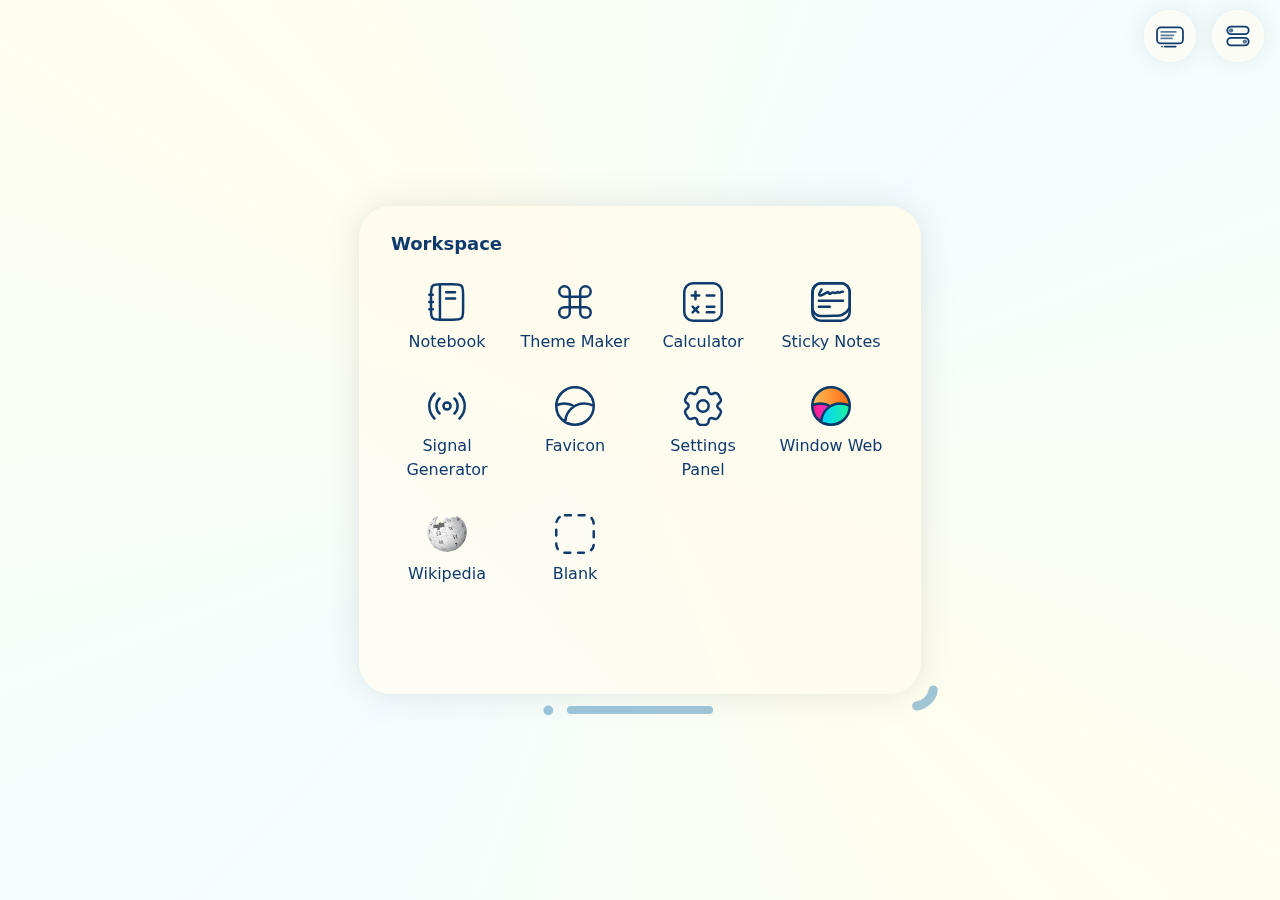
<file: HTML/index.html>
<!DOCTYPE html><!--KcDuzqYASHScc6yQAVg07--><html lang="en"><head><meta charSet="utf-8"/><meta name="viewport" content="width=device-width, initial-scale=1"/><link rel="preload" as="image" href="./theme/picker/unity.svg"/><link rel="preload" as="image" href="./theme/picker/home.svg"/><link rel="preload" as="image" href="./theme/picker/photos.svg"/><link rel="preload" as="image" href="./theme/picker/blog.svg"/><link rel="preload" as="image" href="./theme/picker/projects.svg"/><link rel="preload" as="image" href="./theme/picker/about.svg"/><link rel="preload" as="image" href="./theme/picker/perpetuity.svg"/><link rel="preload" as="image" href="./theme/picker/vitreous.svg"/><link rel="preload" as="image" href="./theme/picker/scintillating.svg"/><link rel="preload" as="image" href="./theme/picker/penumbra.svg"/><link rel="stylesheet" href="./_next/static/chunks/2a63257b0b34bdd1.css" data-precedence="next"/><link rel="stylesheet" href="./_next/static/chunks/7f44e8e79e56c44b.css" data-precedence="next"/><link rel="stylesheet" href="./_next/static/chunks/0094b38753a0b138.css" data-precedence="next"/><link rel="preload" as="script" fetchPriority="low" href="./_next/static/chunks/cbd55ab9639e1e66.js"/><script src="./_next/static/chunks/de7c05799b2a6ce2.js" async=""></script><script src="./_next/static/chunks/01bd51e4ce3f19a7.js" async=""></script><script src="./_next/static/chunks/ed200ee692791b88.js" async=""></script><script src="./_next/static/chunks/turbopack-dd3caa72463626ee.js" async=""></script><script src="./_next/static/chunks/7baaa8137c3b586f.js" async=""></script><script src="./_next/static/chunks/f4171b2cda719a25.js" async=""></script><script src="./_next/static/chunks/ff1a16fafef87110.js" async=""></script><script src="./_next/static/chunks/247eb132b7f7b574.js" async=""></script><link rel="preload" as="image" href="./theme/picker/bubbles.svg"/><link rel="preload" as="image" href="./theme/picker/memories.svg"/><link rel="preload" as="image" href="./theme/picker/bewitched.svg"/><link rel="preload" as="image" href="./theme/picker/dusk.svg"/><link rel="preload" as="image" href="./theme/picker/eventide.svg"/><link rel="preload" as="image" href="./theme/picker/meadowland.svg"/><link rel="preload" as="image" href="./theme/picker/murk.svg"/><link rel="preload" as="image" href="./theme/picker/pixelland.svg"/><link rel="preload" as="image" href="./theme/picker/crimson.svg"/><link rel="preload" as="image" href="./theme/picker/vibrant.svg"/><link rel="preload" as="image" href="./theme/picker/aquarium.svg"/><link rel="preload" as="image" href="./theme/picker/underwater.svg"/><link rel="preload" as="image" href="./theme/picker/gallery.svg"/><link rel="preload" as="image" href="./theme/picker/gallery3D.svg"/><link rel="preload" as="image" href="./theme/picker/gold.svg"/><link rel="preload" as="image" href="./theme/picker/energize.svg"/><link rel="preload" as="image" href="./theme/picker/celebration.svg"/><link rel="preload" as="image" href="./theme/picker/stars.svg"/><link rel="preload" as="image" href="./theme/picker/autumnal.svg"/><link rel="preload" as="image" href="./theme/picker/cherry.svg"/><link rel="preload" as="image" href="./theme/picker/marina.svg"/><link rel="preload" as="image" href="./theme/picker/mori.svg"/><link rel="preload" as="image" href="./theme/picker/spookfest.svg"/><link rel="preload" as="image" href="./theme/picker/halloween.svg"/><link rel="preload" as="image" href="./theme/picker/birthday.svg"/><link rel="preload" as="image" href="./theme/picker/birthday19.svg"/><link rel="preload" as="image" href="./theme/picker/christmas.svg"/><link rel="preload" as="image" href="./theme/picker/midnight.svg"/><link rel="preload" as="image" href="./theme/picker/glitter.svg"/><link rel="preload" as="image" href="./theme/picker/verdant.svg"/><link rel="preload" as="image" href="./theme/picker/sky.svg"/><link rel="preload" as="image" href="./theme/picker/storm.svg"/><link rel="preload" as="image" href="./theme/picker/rainbow.svg"/><link rel="preload" as="image" href="./theme/picker/grass.svg"/><link rel="preload" as="image" href="./theme/picker/plainLight.svg"/><link rel="preload" as="image" href="./theme/picker/plainGray.svg"/><link rel="preload" as="image" href="./theme/picker/plainDark.svg"/><link rel="preload" as="image" href="./theme/picker/eep.svg"/><title>Workspace</title><meta name="description" content="Workspace of windows, derived from Zimo Web."/><link rel="author" href="https://github.com/zimoluo"/><meta name="author" content="Zimo"/><link rel="manifest" href="/manifest.webmanifest"/><meta name="keywords" content="Zimo Web, Zimo Luo, Color, Personal Website, Color Palette, Palette, Theme, Design, Editor, Web app, Theme Editor, Theme Maker, Interactive, Responsive, Online editor, Workspace, Windows, OS, Productivity, PWA"/><meta name="robots" content="index, follow, max-image-preview:large"/><link rel="icon" href="./website-favicon/production/favicon-32x32.png" type="image/png" sizes="32x32"/><link rel="icon" href="./website-favicon/production/favicon-96x96.png" type="image/png" sizes="96x96"/><link rel="icon" href="./website-favicon/production/favicon-192x192.png" type="image/png" sizes="192x192"/><link rel="icon" href="./website-favicon/production/favicon-1024x1024.png" type="image/png" sizes="1024x1024"/><link rel="apple-touch-icon" href="./website-favicon/production/favicon-180x180.png" type="image/png" sizes="180x180"/><script src="./_next/static/chunks/a6dad97d9634a72d.js" noModule=""></script></head><body class="font-main"><div hidden=""><!--$--><!--/$--></div><div class="font-system"><div style="--reading-blur:24px;--color-primary:14 59 108;--color-highlight-primary:229 239 251;--color-midlight-primary:154 196 239;--color-darklight-primary:5 25 47;--color-saturated:23 115 176;--color-highlight-saturated:229 242 251;--color-midlight-saturated:154 205 239;--color-darklight-saturated:5 30 47;--color-pastel:255 220 151;--color-highlight-pastel:254 244 225;--color-midlight-pastel:253 216 141;--color-darklight-pastel:52 35 0;--color-light:255 252 243;--color-highlight-light:254 247 225;--color-midlight-light:253 225 141;--color-darklight-light:52 39 0;--bg-page:conic-gradient(from 45deg at 50% 50%, rgb(243 253 255 / 1) 0%, rgb(255 254 238 / 1) 25%, rgb(243 253 255 / 1) 50%, rgb(255 254 238 / 1) 75%, rgb(243 253 255 / 1) 100%);--bg-widget-10:linear-gradient(45deg, rgb(255 252 243 / 0.1) 0%, rgb(255 250 232 / 0.1) 100%);--bg-widget-20:linear-gradient(45deg, rgb(255 252 243 / 0.2) 0%, rgb(255 250 232 / 0.2) 100%);--bg-widget-30:linear-gradient(45deg, rgb(255 252 243 / 0.3) 0%, rgb(255 250 232 / 0.3) 100%);--bg-widget-40:linear-gradient(45deg, rgb(255 252 243 / 0.4) 0%, rgb(255 250 232 / 0.4) 100%);--bg-widget-50:linear-gradient(45deg, rgb(255 252 243 / 0.5) 0%, rgb(255 250 232 / 0.5) 100%);--bg-widget-60:linear-gradient(45deg, rgb(255 252 243 / 0.6) 0%, rgb(255 250 232 / 0.6) 100%);--bg-widget-70:linear-gradient(45deg, rgb(255 252 243 / 0.7) 0%, rgb(255 250 232 / 0.7) 100%);--bg-widget-80:linear-gradient(45deg, rgb(255 252 243 / 0.8) 0%, rgb(255 250 232 / 0.8) 100%);--bg-widget-90:linear-gradient(45deg, rgb(255 252 243 / 0.9) 0%, rgb(255 250 232 / 0.9) 100%);--bg-widget-100:linear-gradient(45deg, rgb(255 252 243 / 1) 0%, rgb(255 250 232 / 1) 100%)"><section class="flex flex-col min-h-screen text-primary"><div class="fixed w-screen h-screen z-[11] pointer-events-none inset-0 window-instance-module__jx4CqW__managerTransition"><div class="fixed w-full h-full pointer-events-none  window-instance-module__jx4CqW__managerTransition"></div></div><div class="hidden md:block"><div class="z-80 fixed top-12 left-0 pointer-events-none"><div></div></div></div><div class="block md:hidden"><div class="z-80 fixed left-1/2 -translate-x-1/2 top-0 pointer-events-none"><div></div></div></div><div aria-hidden="true" style="background-color:#ffe5ac" class="fixed -z-50 pointer-events-none inset-0 w-large-screen h-large-screen bg-cover bg-center select-none bg-page"></div><div class="fixed top-2.5 right-[84px] rounded-t-full transition-transform duration-200 ease-[cubic-bezier(0.37,0.01,0.11,0.93)] z-30 translate-x-0"><div class=""><div class="w-13 h-13 rounded-t-full transition-[filter] duration-75 ease-out "><div class="relative w-13 rounded-t-full window-button-module__ZGeWEW__container"><button class="window-button-module__ZGeWEW__transition relative h-13 w-13 flex items-center justify-center bg-light/65 backdrop-blur-sm rounded-full border-reflect-light shadow-lg ease-out"><svg xmlns="http://www.w3.org/2000/svg" fill="none" viewBox="0 0 1024 1024" class="h-7 w-7" aria-label="Window widget"><g class="stroke-primary"><rect width="948" height="586" x="38" y="199" stroke-width="64" rx="136"></rect><path stroke-linecap="round" stroke-width="64" d="M323 898h397M221 898h0"></path><path stroke-linecap="round" stroke-width="64" d="M192 365H720M192 600H584.343M192 485.819H636.212" opacity="0.66"></path></g></svg></button><div class="absolute top-13 left-1/2 -translate-x-1/2 w-16 px-1.5 pt-4 pb-1.5 rounded-b-full window-button-module__ZGeWEW__extraButtonContainer "><div class="window-button-module__ZGeWEW__extraButton  w-13 h-[140px] bg-light/65 backdrop-blur-sm rounded-full border-reflect-light shadow-lg flex items-center flex-col"><button class="w-13 h-12 pt-3 pb-2 flex items-center justify-center" disabled=""><svg xmlns="http://www.w3.org/2000/svg" fill="none" viewBox="0 0 800 800" class="w-7 h-7 rotate-[135deg] pointer-events-none" aria-label="Magnet icon"><path class="stroke-primary" stroke-linecap="round" stroke-linejoin="round" stroke-width="50" d="M481.48 100H550c27.614 0 50 22.386 50 50v50c0 27.614-22.386 50-50 50h-68.52m0-150H366.667c-165.686 0-300 134.315-300 300 0 165.687 134.315 300 300 300H481.48m0-600v150m0 0H364.814c-82.842 0-149.999 67.157-149.999 150s67.157 150 149.999 150H481.48m0 150H550c27.614 0 50-22.387 50-50v-50c0-27.613-22.386-50-50-50h-68.52m0 150V550"></path><path class="stroke-primary" stroke-linecap="round" stroke-width="50" d="M716.667 200s50 60 50 200-50 200-50 200M650 300s16.667 30 16.667 100S650 500 650 500"></path></svg></button><button class="w-13 h-11 py-2 flex items-center justify-center" disabled=""><svg xmlns="http://www.w3.org/2000/svg" fill="none" viewBox="0 0 800 800" class="w-7 h-7 pointer-events-none scale-110" aria-label="Broom icon"><path class="stroke-primary" stroke-linecap="round" stroke-linejoin="round" stroke-width="45.45" d="m471 188.999 114 69.334L637 173c19-31.333 9-72.667-22.333-91.667-31.334-19-72.667-9-91.667 22.333l-52 85.333ZM406 305.332l105.333 64.001C572.667 406.667 591.334 482 561.667 542l-68.333 139.333c-22 45-75.334 60.667-118.001 34.334L161 585.333c-43-26-53.333-80.333-23.667-120.666L229.667 340c40-54 115-72.001 176.333-34.668Z"></path><path class="stroke-primary" stroke-linecap="round" stroke-linejoin="round" stroke-width="45.45" d="m441.444 169.93 170.82 104.02-69.347 113.88-170.82-104.02 69.347-113.88ZM323 560.337l-55 90.333M408.333 612.333l-54.999 90.334M237.667 508.333l-55 90.334"></path></svg></button><button class="w-13 h-12 pt-2 pb-3 flex items-center justify-center" disabled=""><svg xmlns="http://www.w3.org/2000/svg" xml:space="preserve" stroke-miterlimit="10" style="fill-rule:nonzero;clip-rule:evenodd;stroke-linecap:round;stroke-linejoin:round" viewBox="0 0 24 24" class="w-7 h-7 pointer-events-none scale-90" aria-label="Trash can icon"><path fill="none" class="stroke-primary" stroke-width="1.67" d="M9.594 12v6.016M14.406 12v6.016M2.374 5.984h19.252M4.78 9.594v9.625a3.61 3.61 0 0 0 3.61 3.61h7.22a3.61 3.61 0 0 0 3.61-3.61V9.594M8.39 3.577a2.406 2.406 0 0 1 2.407-2.406h2.406a2.406 2.406 0 0 1 2.407 2.406v2.407H8.39V3.577Z"></path></svg></button></div></div></div></div></div></div><div class="fixed top-[-50lvh] right-0 z-20 h-[200lvh] menu-module__nxePvG__menuBlurDimension backdrop-blur-[9px] opacity-0 pointer-events-none select-none transition-opacity duration-300 ease-out"></div><aside aria-hidden="true" style="transition:transform 0.3s cubic-bezier(.37,.01,.11,.93), opacity 0.18s ease-out, visibility 0.3s ease-out, filter 0.3s ease-out;mask-image:linear-gradient(to bottom, transparent 0%, transparent 0.5rem, rgba(0,0,0,0.008) 0.6053rem, rgba(0,0,0,0.0309) 0.7105rem, rgba(0,0,0,0.0669) 0.8158rem, rgba(0,0,0,0.1143) 0.9211rem, rgba(0,0,0,0.1713) 1.0263rem, rgba(0,0,0,0.2362) 1.1316rem, rgba(0,0,0,0.3072) 1.2368rem, rgba(0,0,0,0.3826) 1.3421rem, rgba(0,0,0,0.4606) 1.4474rem, rgba(0,0,0,0.5394) 1.5526rem, rgba(0,0,0,0.6174) 1.6579rem, rgba(0,0,0,0.6928) 1.7632rem, rgba(0,0,0,0.7638) 1.8684rem, rgba(0,0,0,0.8287) 1.9737rem, rgba(0,0,0,0.8857) 2.0789rem, rgba(0,0,0,0.9331) 2.1842rem, rgba(0,0,0,0.9691) 2.2895rem, rgba(0,0,0,0.992) 2.3947rem, rgba(0,0,0,1) 2.5rem, rgba(0,0,0,1) calc(100% - 2.5rem), rgba(0,0,0,0.992) calc(100% - 2.3947rem), rgba(0,0,0,0.9691) calc(100% - 2.2895rem), rgba(0,0,0,0.9331) calc(100% - 2.1842rem), rgba(0,0,0,0.8857) calc(100% - 2.0789rem), rgba(0,0,0,0.8287) calc(100% - 1.9737rem), rgba(0,0,0,0.7638) calc(100% - 1.8684rem), rgba(0,0,0,0.6928) calc(100% - 1.7632rem), rgba(0,0,0,0.6174) calc(100% - 1.6579rem), rgba(0,0,0,0.5394) calc(100% - 1.5526rem), rgba(0,0,0,0.4606) calc(100% - 1.4474rem), rgba(0,0,0,0.3826) calc(100% - 1.3421rem), rgba(0,0,0,0.3072) calc(100% - 1.2368rem), rgba(0,0,0,0.2362) calc(100% - 1.1316rem), rgba(0,0,0,0.1713) calc(100% - 1.0263rem), rgba(0,0,0,0.1143) calc(100% - 0.9211rem), rgba(0,0,0,0.0669) calc(100% - 0.8158rem), rgba(0,0,0,0.0309) calc(100% - 0.7105rem), rgba(0,0,0,0.008) calc(100% - 0.6053rem), transparent calc(100% - 0.5rem), transparent 100%)" class="fixed top-0 right-0 z-20 h-dynamic-screen menu-module__nxePvG__menuSlideWidth py-2 invisible opacity-0 -translate-y-8 blur-[6px]"><div class="w-full h-full"><div class="h-full w-full overflow-y-auto pr-4 pl-[clamp(1rem,calc(100vw-464px),2rem)] pb-9"><div class="rounded-full w-full bg-light bg-opacity-80 shadow-xl p-2 mt-14 mb-8 flex items-center h-16 border border-highlight-light border-opacity-15"><div class="flex items-center w-full relative h-12"><div class="h-12 w-12 py-0.5 px-0.5 shrink-0 aspect-square relative"><div class="backdrop-module__D6M6EW__container h-11 w-11 aspect-square rounded-full"><svg xmlns="http://www.w3.org/2000/svg" viewBox="0 0 1024 1024" aria-label="The website&#x27;s favicon used for display purposes" class="relative "><defs><linearGradient id="a8cfb8f678da-BGUzwvtaddKn" x1="62" x2="962" y1="512" y2="512" gradientTransform="rotate(0 512 512)" gradientUnits="userSpaceOnUse"><stop offset="0" stop-color="#a6ceff"></stop><stop offset="1" stop-color="#def6ff"></stop></linearGradient><linearGradient id="bfe8d6b33c2b-BGUzwvtaddKn" x1="284.3" x2="1229.5" y1="948.5" y2="948.5" gradientTransform="rotate(0 757 948.5)" gradientUnits="userSpaceOnUse"><stop offset="0" stop-color="#ffcf94"></stop><stop offset="1" stop-color="#fff8ed"></stop></linearGradient><linearGradient id="c1c09383770c-BGUzwvtaddKn" x1="-232.2" x2="713" y1="951" y2="951" gradientTransform="rotate(0 240.4 951)" gradientUnits="userSpaceOnUse"><stop offset="0" stop-color="#ffcf94"></stop><stop offset="1" stop-color="#fff8ed"></stop></linearGradient></defs><path fill="url(#a8cfb8f678da-BGUzwvtaddKn)" d="M34 512C34 248.008 248.008 34 512 34C775.992 34 990 248.008 990 512C990 775.992 775.992 990 512 990C248.008 990 34 775.992 34 512Z"></path><path fill="url(#bfe8d6b33c2b-BGUzwvtaddKn)" d="M748.412 449.005C485.086 450.152 271.392 658.997 262 919.466C334.747 964.159 420.382 990 512.056 990C776.018 990 990 776.279 990 512.639C990 512.285 989.972 511.937 989.972 511.582C918.589 471.453 836.181 448.623 748.412 449.005Z"></path><path fill="url(#c1c09383770c-BGUzwvtaddKn)" d="M244.75 451.005C169.309 451.335 97.9533 468.853 34.3228 499.796C34.2112 504.046 34 508.281 34 512.559C34 684.882 124.962 835.871 261.32 920C267.416 750.261 359.842 602.484 496 519.588C422.496 475.69 336.54 450.604 244.75 451.005Z"></path><path fill="none" stroke="#0c478b" stroke-miterlimit="10" stroke-width="64" stroke-linecap="round" stroke-linejoin="round" d="M260.875 921.071C123.592 836.607 32.011 685.015 32.011 512.004C32.011 507.708 32.2239 503.457 32.3354 499.189C96.3983 468.123 168.24 450.535 244.192 450.203C336.607 449.8 423.147 474.988 497.151 519.06C360.067 602.288 267.013 750.654 260.875 921.071ZM260.875 921.071C270.309 659.167 484.918 449.172 749.371 448.018C837.516 447.635 920.277 470.589 991.962 510.941C991.972 511.297 992 511.648 992 512.004C992 777.096 777.096 992 512.004 992C419.936 992 333.935 966.016 260.875 921.071ZM32 511.992C32 246.9 246.9 32 511.992 32C777.084 32 991.981 246.9 991.981 511.992C991.981 777.084 777.086 991.981 511.992 991.981C246.898 991.981 32 777.086 32 511.992Z"></path></svg></div></div><div class="absolute w-full h-full flex items-center justify-center"><div class="text-xl font-bold ">Workspace</div></div></div></div><div style="border-radius:2rem" class="w-full bg-light bg-opacity-80 shadow-xl py-4 px-5 mb-4 text-base grid grid-cols-1 gap-3 border border-highlight-light border-opacity-15"><p class="text-base font-bold mb-2">Theme</p><div><div class="text-base menu-module__nxePvG__entryMinWidth">Theme preset</div><div class="mt-4 mb-2 sm:px-[3px]"><div class="relative bg-light rounded-[40px] bg-opacity-40 border-reflect-primary shadow"><div class="relative overflow-y-auto px-4 py-4 rounded-[40px]"><div class="menu-module__nxePvG__pickerScrollContainer rounded-[24px]"><section class="settings-theme-picker-module__wNgAyW__pickerGrid "><button class="settings-theme-picker-module__wNgAyW__ring transition-colors duration-300 ease-in-out relative rounded-full group w-12 aspect-square h-12"><div class="absolute top-1/2 left-1/2 -translate-x-1/2 -translate-y-1/2 settings-theme-picker-module__wNgAyW__selected transition-all duration-300 ease-in-out rounded-full w-0 h-0 select-none pointer-events-none opacity-100" aria-hidden="true"></div><img alt="Use unity theme" draggable="false" width="40" height="40" decoding="async" data-nimg="1" class="w-full h-full rounded-full relative" style="color:transparent" src="./theme/picker/unity.svg"/></button><button class="settings-theme-picker-module__wNgAyW__ring transition-colors duration-300 ease-in-out relative rounded-full group w-12 aspect-square h-12"><div class="absolute top-1/2 left-1/2 -translate-x-1/2 -translate-y-1/2 settings-theme-picker-module__wNgAyW__selected transition-all duration-300 ease-in-out rounded-full w-0 h-0 select-none pointer-events-none opacity-0 group-hover:opacity-75" aria-hidden="true"></div><img alt="Use home theme" draggable="false" width="40" height="40" decoding="async" data-nimg="1" class="w-full h-full rounded-full relative" style="color:transparent" src="./theme/picker/home.svg"/></button><button class="settings-theme-picker-module__wNgAyW__ring transition-colors duration-300 ease-in-out relative rounded-full group w-12 aspect-square h-12"><div class="absolute top-1/2 left-1/2 -translate-x-1/2 -translate-y-1/2 settings-theme-picker-module__wNgAyW__selected transition-all duration-300 ease-in-out rounded-full w-0 h-0 select-none pointer-events-none opacity-0 group-hover:opacity-75" aria-hidden="true"></div><img alt="Use photos theme" draggable="false" width="40" height="40" decoding="async" data-nimg="1" class="w-full h-full rounded-full relative" style="color:transparent" src="./theme/picker/photos.svg"/></button><button class="settings-theme-picker-module__wNgAyW__ring transition-colors duration-300 ease-in-out relative rounded-full group w-12 aspect-square h-12"><div class="absolute top-1/2 left-1/2 -translate-x-1/2 -translate-y-1/2 settings-theme-picker-module__wNgAyW__selected transition-all duration-300 ease-in-out rounded-full w-0 h-0 select-none pointer-events-none opacity-0 group-hover:opacity-75" aria-hidden="true"></div><img alt="Use blog theme" draggable="false" width="40" height="40" decoding="async" data-nimg="1" class="w-full h-full rounded-full relative" style="color:transparent" src="./theme/picker/blog.svg"/></button><button class="settings-theme-picker-module__wNgAyW__ring transition-colors duration-300 ease-in-out relative rounded-full group w-12 aspect-square h-12"><div class="absolute top-1/2 left-1/2 -translate-x-1/2 -translate-y-1/2 settings-theme-picker-module__wNgAyW__selected transition-all duration-300 ease-in-out rounded-full w-0 h-0 select-none pointer-events-none opacity-0 group-hover:opacity-75" aria-hidden="true"></div><img alt="Use projects theme" draggable="false" width="40" height="40" decoding="async" data-nimg="1" class="w-full h-full rounded-full relative" style="color:transparent" src="./theme/picker/projects.svg"/></button><button class="settings-theme-picker-module__wNgAyW__ring transition-colors duration-300 ease-in-out relative rounded-full group w-12 aspect-square h-12"><div class="absolute top-1/2 left-1/2 -translate-x-1/2 -translate-y-1/2 settings-theme-picker-module__wNgAyW__selected transition-all duration-300 ease-in-out rounded-full w-0 h-0 select-none pointer-events-none opacity-0 group-hover:opacity-75" aria-hidden="true"></div><img alt="Use about theme" draggable="false" width="40" height="40" decoding="async" data-nimg="1" class="w-full h-full rounded-full relative" style="color:transparent" src="./theme/picker/about.svg"/></button><button class="settings-theme-picker-module__wNgAyW__ring transition-colors duration-300 ease-in-out relative rounded-full group w-12 aspect-square h-12"><div class="absolute top-1/2 left-1/2 -translate-x-1/2 -translate-y-1/2 settings-theme-picker-module__wNgAyW__selected transition-all duration-300 ease-in-out rounded-full w-0 h-0 select-none pointer-events-none opacity-0 group-hover:opacity-75" aria-hidden="true"></div><img alt="Use perpetuity theme" draggable="false" width="40" height="40" decoding="async" data-nimg="1" class="w-full h-full rounded-full relative" style="color:transparent" src="./theme/picker/perpetuity.svg"/></button><button class="settings-theme-picker-module__wNgAyW__ring transition-colors duration-300 ease-in-out relative rounded-full group w-12 aspect-square h-12"><div class="absolute top-1/2 left-1/2 -translate-x-1/2 -translate-y-1/2 settings-theme-picker-module__wNgAyW__selected transition-all duration-300 ease-in-out rounded-full w-0 h-0 select-none pointer-events-none opacity-0 group-hover:opacity-75" aria-hidden="true"></div><img alt="Use vitreous theme" draggable="false" width="40" height="40" decoding="async" data-nimg="1" class="w-full h-full rounded-full relative" style="color:transparent" src="./theme/picker/vitreous.svg"/></button><button class="settings-theme-picker-module__wNgAyW__ring transition-colors duration-300 ease-in-out relative rounded-full group w-12 aspect-square h-12"><div class="absolute top-1/2 left-1/2 -translate-x-1/2 -translate-y-1/2 settings-theme-picker-module__wNgAyW__selected transition-all duration-300 ease-in-out rounded-full w-0 h-0 select-none pointer-events-none opacity-0 group-hover:opacity-75" aria-hidden="true"></div><img alt="Use scintillating theme" draggable="false" width="40" height="40" decoding="async" data-nimg="1" class="w-full h-full rounded-full relative" style="color:transparent" src="./theme/picker/scintillating.svg"/></button><button class="settings-theme-picker-module__wNgAyW__ring transition-colors duration-300 ease-in-out relative rounded-full group w-12 aspect-square h-12"><div class="absolute top-1/2 left-1/2 -translate-x-1/2 -translate-y-1/2 settings-theme-picker-module__wNgAyW__selected transition-all duration-300 ease-in-out rounded-full w-0 h-0 select-none pointer-events-none opacity-0 group-hover:opacity-75" aria-hidden="true"></div><img alt="Use penumbra theme" draggable="false" width="40" height="40" decoding="async" data-nimg="1" class="w-full h-full rounded-full relative" style="color:transparent" src="./theme/picker/penumbra.svg"/></button><button class="settings-theme-picker-module__wNgAyW__ring transition-colors duration-300 ease-in-out relative rounded-full group w-12 aspect-square h-12"><div class="absolute top-1/2 left-1/2 -translate-x-1/2 -translate-y-1/2 settings-theme-picker-module__wNgAyW__selected transition-all duration-300 ease-in-out rounded-full w-0 h-0 select-none pointer-events-none opacity-0 group-hover:opacity-75" aria-hidden="true"></div><img alt="Use bubbles theme" draggable="false" width="40" height="40" decoding="async" data-nimg="1" class="w-full h-full rounded-full relative" style="color:transparent" src="./theme/picker/bubbles.svg"/></button><button class="settings-theme-picker-module__wNgAyW__ring transition-colors duration-300 ease-in-out relative rounded-full group w-12 aspect-square h-12"><div class="absolute top-1/2 left-1/2 -translate-x-1/2 -translate-y-1/2 settings-theme-picker-module__wNgAyW__selected transition-all duration-300 ease-in-out rounded-full w-0 h-0 select-none pointer-events-none opacity-0 group-hover:opacity-75" aria-hidden="true"></div><img alt="Use memories theme" draggable="false" width="40" height="40" decoding="async" data-nimg="1" class="w-full h-full rounded-full relative" style="color:transparent" src="./theme/picker/memories.svg"/></button><button class="settings-theme-picker-module__wNgAyW__ring transition-colors duration-300 ease-in-out relative rounded-full group w-12 aspect-square h-12"><div class="absolute top-1/2 left-1/2 -translate-x-1/2 -translate-y-1/2 settings-theme-picker-module__wNgAyW__selected transition-all duration-300 ease-in-out rounded-full w-0 h-0 select-none pointer-events-none opacity-0 group-hover:opacity-75" aria-hidden="true"></div><img alt="Use bewitched theme" draggable="false" width="40" height="40" decoding="async" data-nimg="1" class="w-full h-full rounded-full relative" style="color:transparent" src="./theme/picker/bewitched.svg"/></button><button class="settings-theme-picker-module__wNgAyW__ring transition-colors duration-300 ease-in-out relative rounded-full group w-12 aspect-square h-12"><div class="absolute top-1/2 left-1/2 -translate-x-1/2 -translate-y-1/2 settings-theme-picker-module__wNgAyW__selected transition-all duration-300 ease-in-out rounded-full w-0 h-0 select-none pointer-events-none opacity-0 group-hover:opacity-75" aria-hidden="true"></div><img alt="Use dusk theme" draggable="false" width="40" height="40" decoding="async" data-nimg="1" class="w-full h-full rounded-full relative" style="color:transparent" src="./theme/picker/dusk.svg"/></button><button class="settings-theme-picker-module__wNgAyW__ring transition-colors duration-300 ease-in-out relative rounded-full group w-12 aspect-square h-12"><div class="absolute top-1/2 left-1/2 -translate-x-1/2 -translate-y-1/2 settings-theme-picker-module__wNgAyW__selected transition-all duration-300 ease-in-out rounded-full w-0 h-0 select-none pointer-events-none opacity-0 group-hover:opacity-75" aria-hidden="true"></div><img alt="Use eventide theme" draggable="false" width="40" height="40" decoding="async" data-nimg="1" class="w-full h-full rounded-full relative" style="color:transparent" src="./theme/picker/eventide.svg"/></button><button class="settings-theme-picker-module__wNgAyW__ring transition-colors duration-300 ease-in-out relative rounded-full group w-12 aspect-square h-12"><div class="absolute top-1/2 left-1/2 -translate-x-1/2 -translate-y-1/2 settings-theme-picker-module__wNgAyW__selected transition-all duration-300 ease-in-out rounded-full w-0 h-0 select-none pointer-events-none opacity-0 group-hover:opacity-75" aria-hidden="true"></div><img alt="Use meadowland theme" draggable="false" width="40" height="40" decoding="async" data-nimg="1" class="w-full h-full rounded-full relative" style="color:transparent" src="./theme/picker/meadowland.svg"/></button><button class="settings-theme-picker-module__wNgAyW__ring transition-colors duration-300 ease-in-out relative rounded-full group w-12 aspect-square h-12"><div class="absolute top-1/2 left-1/2 -translate-x-1/2 -translate-y-1/2 settings-theme-picker-module__wNgAyW__selected transition-all duration-300 ease-in-out rounded-full w-0 h-0 select-none pointer-events-none opacity-0 group-hover:opacity-75" aria-hidden="true"></div><img alt="Use murk theme" draggable="false" width="40" height="40" decoding="async" data-nimg="1" class="w-full h-full rounded-full relative" style="color:transparent" src="./theme/picker/murk.svg"/></button><button class="settings-theme-picker-module__wNgAyW__ring transition-colors duration-300 ease-in-out relative rounded-full group w-12 aspect-square h-12"><div class="absolute top-1/2 left-1/2 -translate-x-1/2 -translate-y-1/2 settings-theme-picker-module__wNgAyW__selected transition-all duration-300 ease-in-out rounded-full w-0 h-0 select-none pointer-events-none opacity-0 group-hover:opacity-75" aria-hidden="true"></div><img alt="Use pixelland theme" draggable="false" width="40" height="40" decoding="async" data-nimg="1" class="w-full h-full rounded-full relative" style="color:transparent" src="./theme/picker/pixelland.svg"/></button><button class="settings-theme-picker-module__wNgAyW__ring transition-colors duration-300 ease-in-out relative rounded-full group w-12 aspect-square h-12"><div class="absolute top-1/2 left-1/2 -translate-x-1/2 -translate-y-1/2 settings-theme-picker-module__wNgAyW__selected transition-all duration-300 ease-in-out rounded-full w-0 h-0 select-none pointer-events-none opacity-0 group-hover:opacity-75" aria-hidden="true"></div><img alt="Use crimson theme" draggable="false" width="40" height="40" decoding="async" data-nimg="1" class="w-full h-full rounded-full relative" style="color:transparent" src="./theme/picker/crimson.svg"/></button><button class="settings-theme-picker-module__wNgAyW__ring transition-colors duration-300 ease-in-out relative rounded-full group w-12 aspect-square h-12"><div class="absolute top-1/2 left-1/2 -translate-x-1/2 -translate-y-1/2 settings-theme-picker-module__wNgAyW__selected transition-all duration-300 ease-in-out rounded-full w-0 h-0 select-none pointer-events-none opacity-0 group-hover:opacity-75" aria-hidden="true"></div><img alt="Use vibrant theme" draggable="false" width="40" height="40" decoding="async" data-nimg="1" class="w-full h-full rounded-full relative" style="color:transparent" src="./theme/picker/vibrant.svg"/></button><button class="settings-theme-picker-module__wNgAyW__ring transition-colors duration-300 ease-in-out relative rounded-full group w-12 aspect-square h-12"><div class="absolute top-1/2 left-1/2 -translate-x-1/2 -translate-y-1/2 settings-theme-picker-module__wNgAyW__selected transition-all duration-300 ease-in-out rounded-full w-0 h-0 select-none pointer-events-none opacity-0 group-hover:opacity-75" aria-hidden="true"></div><img alt="Use aquarium theme" draggable="false" width="40" height="40" decoding="async" data-nimg="1" class="w-full h-full rounded-full relative" style="color:transparent" src="./theme/picker/aquarium.svg"/></button><button class="settings-theme-picker-module__wNgAyW__ring transition-colors duration-300 ease-in-out relative rounded-full group w-12 aspect-square h-12"><div class="absolute top-1/2 left-1/2 -translate-x-1/2 -translate-y-1/2 settings-theme-picker-module__wNgAyW__selected transition-all duration-300 ease-in-out rounded-full w-0 h-0 select-none pointer-events-none opacity-0 group-hover:opacity-75" aria-hidden="true"></div><img alt="Use underwater theme" draggable="false" width="40" height="40" decoding="async" data-nimg="1" class="w-full h-full rounded-full relative" style="color:transparent" src="./theme/picker/underwater.svg"/></button><button class="settings-theme-picker-module__wNgAyW__ring transition-colors duration-300 ease-in-out relative rounded-full group w-12 aspect-square h-12"><div class="absolute top-1/2 left-1/2 -translate-x-1/2 -translate-y-1/2 settings-theme-picker-module__wNgAyW__selected transition-all duration-300 ease-in-out rounded-full w-0 h-0 select-none pointer-events-none opacity-0 group-hover:opacity-75" aria-hidden="true"></div><img alt="Use gallery theme" draggable="false" width="40" height="40" decoding="async" data-nimg="1" class="w-full h-full rounded-full relative" style="color:transparent" src="./theme/picker/gallery.svg"/></button><button class="settings-theme-picker-module__wNgAyW__ring transition-colors duration-300 ease-in-out relative rounded-full group w-12 aspect-square h-12"><div class="absolute top-1/2 left-1/2 -translate-x-1/2 -translate-y-1/2 settings-theme-picker-module__wNgAyW__selected transition-all duration-300 ease-in-out rounded-full w-0 h-0 select-none pointer-events-none opacity-0 group-hover:opacity-75" aria-hidden="true"></div><img alt="Use gallery3D theme" draggable="false" width="40" height="40" decoding="async" data-nimg="1" class="w-full h-full rounded-full relative" style="color:transparent" src="./theme/picker/gallery3D.svg"/></button><button class="settings-theme-picker-module__wNgAyW__ring transition-colors duration-300 ease-in-out relative rounded-full group w-12 aspect-square h-12"><div class="absolute top-1/2 left-1/2 -translate-x-1/2 -translate-y-1/2 settings-theme-picker-module__wNgAyW__selected transition-all duration-300 ease-in-out rounded-full w-0 h-0 select-none pointer-events-none opacity-0 group-hover:opacity-75" aria-hidden="true"></div><img alt="Use gold theme" draggable="false" width="40" height="40" decoding="async" data-nimg="1" class="w-full h-full rounded-full relative" style="color:transparent" src="./theme/picker/gold.svg"/></button><button class="settings-theme-picker-module__wNgAyW__ring transition-colors duration-300 ease-in-out relative rounded-full group w-12 aspect-square h-12"><div class="absolute top-1/2 left-1/2 -translate-x-1/2 -translate-y-1/2 settings-theme-picker-module__wNgAyW__selected transition-all duration-300 ease-in-out rounded-full w-0 h-0 select-none pointer-events-none opacity-0 group-hover:opacity-75" aria-hidden="true"></div><img alt="Use energize theme" draggable="false" width="40" height="40" decoding="async" data-nimg="1" class="w-full h-full rounded-full relative" style="color:transparent" src="./theme/picker/energize.svg"/></button><button class="settings-theme-picker-module__wNgAyW__ring transition-colors duration-300 ease-in-out relative rounded-full group w-12 aspect-square h-12"><div class="absolute top-1/2 left-1/2 -translate-x-1/2 -translate-y-1/2 settings-theme-picker-module__wNgAyW__selected transition-all duration-300 ease-in-out rounded-full w-0 h-0 select-none pointer-events-none opacity-0 group-hover:opacity-75" aria-hidden="true"></div><img alt="Use celebration theme" draggable="false" width="40" height="40" decoding="async" data-nimg="1" class="w-full h-full rounded-full relative" style="color:transparent" src="./theme/picker/celebration.svg"/></button><button class="settings-theme-picker-module__wNgAyW__ring transition-colors duration-300 ease-in-out relative rounded-full group w-12 aspect-square h-12"><div class="absolute top-1/2 left-1/2 -translate-x-1/2 -translate-y-1/2 settings-theme-picker-module__wNgAyW__selected transition-all duration-300 ease-in-out rounded-full w-0 h-0 select-none pointer-events-none opacity-0 group-hover:opacity-75" aria-hidden="true"></div><img alt="Use stars theme" draggable="false" width="40" height="40" decoding="async" data-nimg="1" class="w-full h-full rounded-full relative" style="color:transparent" src="./theme/picker/stars.svg"/></button><button class="settings-theme-picker-module__wNgAyW__ring transition-colors duration-300 ease-in-out relative rounded-full group w-12 aspect-square h-12"><div class="absolute top-1/2 left-1/2 -translate-x-1/2 -translate-y-1/2 settings-theme-picker-module__wNgAyW__selected transition-all duration-300 ease-in-out rounded-full w-0 h-0 select-none pointer-events-none opacity-0 group-hover:opacity-75" aria-hidden="true"></div><img alt="Use autumnal theme" draggable="false" width="40" height="40" decoding="async" data-nimg="1" class="w-full h-full rounded-full relative" style="color:transparent" src="./theme/picker/autumnal.svg"/></button><button class="settings-theme-picker-module__wNgAyW__ring transition-colors duration-300 ease-in-out relative rounded-full group w-12 aspect-square h-12"><div class="absolute top-1/2 left-1/2 -translate-x-1/2 -translate-y-1/2 settings-theme-picker-module__wNgAyW__selected transition-all duration-300 ease-in-out rounded-full w-0 h-0 select-none pointer-events-none opacity-0 group-hover:opacity-75" aria-hidden="true"></div><img alt="Use cherry theme" draggable="false" width="40" height="40" decoding="async" data-nimg="1" class="w-full h-full rounded-full relative" style="color:transparent" src="./theme/picker/cherry.svg"/></button><button class="settings-theme-picker-module__wNgAyW__ring transition-colors duration-300 ease-in-out relative rounded-full group w-12 aspect-square h-12"><div class="absolute top-1/2 left-1/2 -translate-x-1/2 -translate-y-1/2 settings-theme-picker-module__wNgAyW__selected transition-all duration-300 ease-in-out rounded-full w-0 h-0 select-none pointer-events-none opacity-0 group-hover:opacity-75" aria-hidden="true"></div><img alt="Use marina theme" draggable="false" width="40" height="40" decoding="async" data-nimg="1" class="w-full h-full rounded-full relative" style="color:transparent" src="./theme/picker/marina.svg"/></button><button class="settings-theme-picker-module__wNgAyW__ring transition-colors duration-300 ease-in-out relative rounded-full group w-12 aspect-square h-12"><div class="absolute top-1/2 left-1/2 -translate-x-1/2 -translate-y-1/2 settings-theme-picker-module__wNgAyW__selected transition-all duration-300 ease-in-out rounded-full w-0 h-0 select-none pointer-events-none opacity-0 group-hover:opacity-75" aria-hidden="true"></div><img alt="Use mori theme" draggable="false" width="40" height="40" decoding="async" data-nimg="1" class="w-full h-full rounded-full relative" style="color:transparent" src="./theme/picker/mori.svg"/></button><button class="settings-theme-picker-module__wNgAyW__ring transition-colors duration-300 ease-in-out relative rounded-full group w-12 aspect-square h-12"><div class="absolute top-1/2 left-1/2 -translate-x-1/2 -translate-y-1/2 settings-theme-picker-module__wNgAyW__selected transition-all duration-300 ease-in-out rounded-full w-0 h-0 select-none pointer-events-none opacity-0 group-hover:opacity-75" aria-hidden="true"></div><img alt="Use spookfest theme" draggable="false" width="40" height="40" decoding="async" data-nimg="1" class="w-full h-full rounded-full relative" style="color:transparent" src="./theme/picker/spookfest.svg"/></button><button class="settings-theme-picker-module__wNgAyW__ring transition-colors duration-300 ease-in-out relative rounded-full group w-12 aspect-square h-12"><div class="absolute top-1/2 left-1/2 -translate-x-1/2 -translate-y-1/2 settings-theme-picker-module__wNgAyW__selected transition-all duration-300 ease-in-out rounded-full w-0 h-0 select-none pointer-events-none opacity-0 group-hover:opacity-75" aria-hidden="true"></div><img alt="Use halloween theme" draggable="false" width="40" height="40" decoding="async" data-nimg="1" class="w-full h-full rounded-full relative" style="color:transparent" src="./theme/picker/halloween.svg"/></button><button class="settings-theme-picker-module__wNgAyW__ring transition-colors duration-300 ease-in-out relative rounded-full group w-12 aspect-square h-12"><div class="absolute top-1/2 left-1/2 -translate-x-1/2 -translate-y-1/2 settings-theme-picker-module__wNgAyW__selected transition-all duration-300 ease-in-out rounded-full w-0 h-0 select-none pointer-events-none opacity-0 group-hover:opacity-75" aria-hidden="true"></div><img alt="Use birthday theme" draggable="false" width="40" height="40" decoding="async" data-nimg="1" class="w-full h-full rounded-full relative" style="color:transparent" src="./theme/picker/birthday.svg"/></button><button class="settings-theme-picker-module__wNgAyW__ring transition-colors duration-300 ease-in-out relative rounded-full group w-12 aspect-square h-12"><div class="absolute top-1/2 left-1/2 -translate-x-1/2 -translate-y-1/2 settings-theme-picker-module__wNgAyW__selected transition-all duration-300 ease-in-out rounded-full w-0 h-0 select-none pointer-events-none opacity-0 group-hover:opacity-75" aria-hidden="true"></div><img alt="Use birthday19 theme" draggable="false" width="40" height="40" decoding="async" data-nimg="1" class="w-full h-full rounded-full relative" style="color:transparent" src="./theme/picker/birthday19.svg"/></button><button class="settings-theme-picker-module__wNgAyW__ring transition-colors duration-300 ease-in-out relative rounded-full group w-12 aspect-square h-12"><div class="absolute top-1/2 left-1/2 -translate-x-1/2 -translate-y-1/2 settings-theme-picker-module__wNgAyW__selected transition-all duration-300 ease-in-out rounded-full w-0 h-0 select-none pointer-events-none opacity-0 group-hover:opacity-75" aria-hidden="true"></div><img alt="Use christmas theme" draggable="false" width="40" height="40" decoding="async" data-nimg="1" class="w-full h-full rounded-full relative" style="color:transparent" src="./theme/picker/christmas.svg"/></button><button class="settings-theme-picker-module__wNgAyW__ring transition-colors duration-300 ease-in-out relative rounded-full group w-12 aspect-square h-12"><div class="absolute top-1/2 left-1/2 -translate-x-1/2 -translate-y-1/2 settings-theme-picker-module__wNgAyW__selected transition-all duration-300 ease-in-out rounded-full w-0 h-0 select-none pointer-events-none opacity-0 group-hover:opacity-75" aria-hidden="true"></div><img alt="Use midnight theme" draggable="false" width="40" height="40" decoding="async" data-nimg="1" class="w-full h-full rounded-full relative" style="color:transparent" src="./theme/picker/midnight.svg"/></button><button class="settings-theme-picker-module__wNgAyW__ring transition-colors duration-300 ease-in-out relative rounded-full group w-12 aspect-square h-12"><div class="absolute top-1/2 left-1/2 -translate-x-1/2 -translate-y-1/2 settings-theme-picker-module__wNgAyW__selected transition-all duration-300 ease-in-out rounded-full w-0 h-0 select-none pointer-events-none opacity-0 group-hover:opacity-75" aria-hidden="true"></div><img alt="Use glitter theme" draggable="false" width="40" height="40" decoding="async" data-nimg="1" class="w-full h-full rounded-full relative" style="color:transparent" src="./theme/picker/glitter.svg"/></button><button class="settings-theme-picker-module__wNgAyW__ring transition-colors duration-300 ease-in-out relative rounded-full group w-12 aspect-square h-12"><div class="absolute top-1/2 left-1/2 -translate-x-1/2 -translate-y-1/2 settings-theme-picker-module__wNgAyW__selected transition-all duration-300 ease-in-out rounded-full w-0 h-0 select-none pointer-events-none opacity-0 group-hover:opacity-75" aria-hidden="true"></div><img alt="Use verdant theme" draggable="false" width="40" height="40" decoding="async" data-nimg="1" class="w-full h-full rounded-full relative" style="color:transparent" src="./theme/picker/verdant.svg"/></button><button class="settings-theme-picker-module__wNgAyW__ring transition-colors duration-300 ease-in-out relative rounded-full group w-12 aspect-square h-12"><div class="absolute top-1/2 left-1/2 -translate-x-1/2 -translate-y-1/2 settings-theme-picker-module__wNgAyW__selected transition-all duration-300 ease-in-out rounded-full w-0 h-0 select-none pointer-events-none opacity-0 group-hover:opacity-75" aria-hidden="true"></div><img alt="Use sky theme" draggable="false" width="40" height="40" decoding="async" data-nimg="1" class="w-full h-full rounded-full relative" style="color:transparent" src="./theme/picker/sky.svg"/></button><button class="settings-theme-picker-module__wNgAyW__ring transition-colors duration-300 ease-in-out relative rounded-full group w-12 aspect-square h-12"><div class="absolute top-1/2 left-1/2 -translate-x-1/2 -translate-y-1/2 settings-theme-picker-module__wNgAyW__selected transition-all duration-300 ease-in-out rounded-full w-0 h-0 select-none pointer-events-none opacity-0 group-hover:opacity-75" aria-hidden="true"></div><img alt="Use storm theme" draggable="false" width="40" height="40" decoding="async" data-nimg="1" class="w-full h-full rounded-full relative" style="color:transparent" src="./theme/picker/storm.svg"/></button><button class="settings-theme-picker-module__wNgAyW__ring transition-colors duration-300 ease-in-out relative rounded-full group w-12 aspect-square h-12"><div class="absolute top-1/2 left-1/2 -translate-x-1/2 -translate-y-1/2 settings-theme-picker-module__wNgAyW__selected transition-all duration-300 ease-in-out rounded-full w-0 h-0 select-none pointer-events-none opacity-0 group-hover:opacity-75" aria-hidden="true"></div><img alt="Use rainbow theme" draggable="false" width="40" height="40" decoding="async" data-nimg="1" class="w-full h-full rounded-full relative" style="color:transparent" src="./theme/picker/rainbow.svg"/></button><button class="settings-theme-picker-module__wNgAyW__ring transition-colors duration-300 ease-in-out relative rounded-full group w-12 aspect-square h-12"><div class="absolute top-1/2 left-1/2 -translate-x-1/2 -translate-y-1/2 settings-theme-picker-module__wNgAyW__selected transition-all duration-300 ease-in-out rounded-full w-0 h-0 select-none pointer-events-none opacity-0 group-hover:opacity-75" aria-hidden="true"></div><img alt="Use grass theme" draggable="false" width="40" height="40" decoding="async" data-nimg="1" class="w-full h-full rounded-full relative" style="color:transparent" src="./theme/picker/grass.svg"/></button><button class="settings-theme-picker-module__wNgAyW__ring transition-colors duration-300 ease-in-out relative rounded-full group w-12 aspect-square h-12"><div class="absolute top-1/2 left-1/2 -translate-x-1/2 -translate-y-1/2 settings-theme-picker-module__wNgAyW__selected transition-all duration-300 ease-in-out rounded-full w-0 h-0 select-none pointer-events-none opacity-0 group-hover:opacity-75" aria-hidden="true"></div><img alt="Use plainLight theme" draggable="false" width="40" height="40" decoding="async" data-nimg="1" class="w-full h-full rounded-full relative" style="color:transparent" src="./theme/picker/plainLight.svg"/></button><button class="settings-theme-picker-module__wNgAyW__ring transition-colors duration-300 ease-in-out relative rounded-full group w-12 aspect-square h-12"><div class="absolute top-1/2 left-1/2 -translate-x-1/2 -translate-y-1/2 settings-theme-picker-module__wNgAyW__selected transition-all duration-300 ease-in-out rounded-full w-0 h-0 select-none pointer-events-none opacity-0 group-hover:opacity-75" aria-hidden="true"></div><img alt="Use plainGray theme" draggable="false" width="40" height="40" decoding="async" data-nimg="1" class="w-full h-full rounded-full relative" style="color:transparent" src="./theme/picker/plainGray.svg"/></button><button class="settings-theme-picker-module__wNgAyW__ring transition-colors duration-300 ease-in-out relative rounded-full group w-12 aspect-square h-12"><div class="absolute top-1/2 left-1/2 -translate-x-1/2 -translate-y-1/2 settings-theme-picker-module__wNgAyW__selected transition-all duration-300 ease-in-out rounded-full w-0 h-0 select-none pointer-events-none opacity-0 group-hover:opacity-75" aria-hidden="true"></div><img alt="Use plainDark theme" draggable="false" width="40" height="40" decoding="async" data-nimg="1" class="w-full h-full rounded-full relative" style="color:transparent" src="./theme/picker/plainDark.svg"/></button><button class="settings-theme-picker-module__wNgAyW__ring transition-colors duration-300 ease-in-out relative rounded-full group w-12 aspect-square h-12"><div class="absolute top-1/2 left-1/2 -translate-x-1/2 -translate-y-1/2 settings-theme-picker-module__wNgAyW__selected transition-all duration-300 ease-in-out rounded-full w-0 h-0 select-none pointer-events-none opacity-0 group-hover:opacity-75" aria-hidden="true"></div><img alt="Use eep theme" draggable="false" width="40" height="40" decoding="async" data-nimg="1" class="w-full h-full rounded-full relative" style="color:transparent" src="./theme/picker/eep.svg"/></button></section><div class="h-4 select-none pointer-events-none" aria-hidden="true"></div></div></div></div></div></div><hr class="border-primary border-0.4 border-opacity-20 h-0"/><div><div class="text-base menu-module__nxePvG__entryMinWidth">Theme profile</div><div class="menu-module__nxePvG__themeProfileWidth"><div class="mt-4 mb-2 px-2"><div class="relative -mb-3"><div class="relative grid"><div class="profile-selector-module__uKQ83q__container pb-3 pt-3 -mt-3 px-4 -mx-4 transition-opacity duration-150 ease-out opacity-100"><div style="--color-primary:121 12 63;--color-highlight-primary:251 228 239;--color-midlight-primary:242 152 194;--color-darklight-primary:49 3 24;--color-saturated:169 61 112;--color-highlight-saturated:246 233 239;--color-midlight-saturated:222 172 195;--color-darklight-saturated:40 12 25;--color-pastel:229 195 211;--color-highlight-pastel:245 234 239;--color-midlight-pastel:218 176 196;--color-darklight-pastel:38 14 25;--color-light:246 234 239;--color-highlight-light:245 234 239;--color-midlight-light:218 176 193;--color-darklight-light:38 14 24;--bg-page:repeating-conic-gradient(from 60deg at 60% 55%, rgb(255 234 244 / 1) 0%, rgb(255 234 244 / 1) 7%, rgb(243 214 229 / 1) 7.01%, rgb(243 214 229 / 1) 14%)"><div class="relative group"><div class="absolute rounded-2xl left-1/2 top-1/2 -translate-x-1/2 -translate-y-1/2 profile-selector-module__uKQ83q__selected transition-opacity duration-300 ease-out opacity-0 group-hover:opacity-100"></div><button class="rounded-2xl bg-light flex w-16 h-auto aspect-square shadow-xs transition-colors duration-300 ease-out relative"><div class="absolute left-0 top-0 rounded-2xl w-full h-full profile-selector-module__uKQ83q__border transition-colors duration-300 ease-out border-saturated border-opacity-40 group-hover:border-opacity-65 overflow-hidden"><div class="w-full h-full absolute left-0 top-0 bg-page"></div></div></button></div></div><div style="--color-primary:246 246 246;--color-highlight-primary:240 240 240;--color-midlight-primary:197 197 197;--color-darklight-primary:26 26 26;--color-saturated:212 212 212;--color-highlight-saturated:240 240 240;--color-midlight-saturated:197 197 197;--color-darklight-saturated:26 26 26;--color-pastel:141 141 141;--color-highlight-pastel:240 240 240;--color-midlight-pastel:197 197 197;--color-darklight-pastel:26 26 26;--color-light:128 128 128;--color-highlight-light:240 240 240;--color-midlight-light:197 197 197;--color-darklight-light:26 26 26;--bg-page:repeating-conic-gradient(from 45deg at 43% 62%, rgb(126 126 126 / 1) 20%, rgb(153 153 153 / 1) 50%)"><div class="relative group"><div class="absolute rounded-2xl left-1/2 top-1/2 -translate-x-1/2 -translate-y-1/2 profile-selector-module__uKQ83q__selected transition-opacity duration-300 ease-out opacity-0 group-hover:opacity-100"></div><button class="rounded-2xl bg-light flex w-16 h-auto aspect-square shadow-xs transition-colors duration-300 ease-out relative"><div class="absolute left-0 top-0 rounded-2xl w-full h-full profile-selector-module__uKQ83q__border transition-colors duration-300 ease-out border-saturated border-opacity-40 group-hover:border-opacity-65 overflow-hidden"><div class="w-full h-full absolute left-0 top-0 bg-page"></div></div></button></div></div><div style="--color-primary:8 111 87;--color-highlight-primary:227 252 246;--color-midlight-primary:149 245 223;--color-darklight-primary:2 50 39;--color-saturated:25 189 152;--color-highlight-saturated:229 251 245;--color-midlight-saturated:154 239 220;--color-darklight-saturated:5 47 37;--color-pastel:177 247 230;--color-highlight-pastel:228 251 245;--color-midlight-pastel:152 242 219;--color-darklight-pastel:4 48 37;--color-light:212 255 244;--color-highlight-light:225 254 247;--color-midlight-light:141 253 225;--color-darklight-light:0 52 39;--bg-page:repeating-linear-gradient(45deg, rgb(253 213 187 / 0.45) 0%, rgb(252 234 206 / 0.39) 18%), repeating-radial-gradient(40% 20% at 50% 120%, rgb(255 241 231 / 1) 0%, rgb(255 232 214 / 1) 100%)"><div class="relative group"><div class="absolute rounded-2xl left-1/2 top-1/2 -translate-x-1/2 -translate-y-1/2 profile-selector-module__uKQ83q__selected transition-opacity duration-300 ease-out opacity-0 group-hover:opacity-100"></div><button class="rounded-2xl bg-light flex w-16 h-auto aspect-square shadow-xs transition-colors duration-300 ease-out relative"><div class="absolute left-0 top-0 rounded-2xl w-full h-full profile-selector-module__uKQ83q__border transition-colors duration-300 ease-out border-saturated border-opacity-40 group-hover:border-opacity-65 overflow-hidden"><div class="w-full h-full absolute left-0 top-0 bg-page"></div></div></button></div></div><div style="--color-primary:255 255 240;--color-highlight-primary:254 254 225;--color-midlight-primary:253 253 141;--color-darklight-primary:52 52 0;--color-saturated:255 244 179;--color-highlight-saturated:254 250 225;--color-midlight-saturated:253 236 141;--color-darklight-saturated:52 44 0;--color-pastel:246 209 26;--color-highlight-pastel:253 248 227;--color-midlight-pastel:248 231 146;--color-darklight-pastel:51 43 1;--color-light:234 195 0;--color-highlight-light:254 249 225;--color-midlight-light:253 234 141;--color-darklight-light:52 43 0;--bg-page:linear-gradient(60deg, rgb(242 189 199 / 1) 0%, rgb(242 189 199 / 1) 20%, rgb(242 220 107 / 1) 20.01%, rgb(242 220 107 / 1) 40%, rgb(91 166 131 / 1) 40.01%, rgb(91 166 131 / 1) 60%, rgb(183 150 216 / 1) 60.01%, rgb(183 150 216 / 1) 80%, rgb(60 116 166 / 1) 80.01%, rgb(60 116 166 / 1) 100%)"><div class="relative group"><div class="absolute rounded-2xl left-1/2 top-1/2 -translate-x-1/2 -translate-y-1/2 profile-selector-module__uKQ83q__selected transition-opacity duration-300 ease-out opacity-0 group-hover:opacity-100"></div><button class="rounded-2xl bg-light flex w-16 h-auto aspect-square shadow-xs transition-colors duration-300 ease-out relative"><div class="absolute left-0 top-0 rounded-2xl w-full h-full profile-selector-module__uKQ83q__border transition-colors duration-300 ease-out border-saturated border-opacity-40 group-hover:border-opacity-65 overflow-hidden"><div class="w-full h-full absolute left-0 top-0 bg-page"></div></div></button></div></div></div></div></div></div></div></div><hr class="border-primary border-0.4 border-opacity-20 h-0"/><div><div class="text-base menu-module__nxePvG__entryMinWidth ">Background richness</div><div class="relative w-full h-16 select-none cursor-pointer"><div class="absolute w-[90%] h-2 settings-slider-module__0x3YSG__borderColor bg-pastel border-0.8 bg-opacity-30 top-1/2 -translate-y-1/2 left-1/2 -translate-x-1/2"><div class="absolute scale-110 rounded-full h-3 w-0.5 -translate-y-[0.15625rem] bg-saturated -translate-x-1/2" style="left:0%"></div><div class="absolute scale-110 rounded-full h-3 w-0.5 -translate-y-[0.15625rem] bg-saturated -translate-x-1/2" style="left:50%"></div><div class="absolute scale-110 rounded-full h-3 w-0.5 -translate-y-[0.15625rem] bg-saturated -translate-x-1/2" style="left:100%"></div><button class="absolute translate-y-5 -translate-x-1/4 font-normal text-xs select-auto" style="left:0%">Minimal</button><button class="absolute translate-y-5 -translate-x-1/2 font-normal text-xs select-auto" style="left:50%">Reduced</button><button class="absolute translate-y-5 -translate-x-3/4 font-bold text-xs select-auto" style="left:100%">Rich</button><div class="absolute w-0 h-0 settings-slider-module__0x3YSG__sliderTransition" style="left:100%"><div class="settings-slider-module__0x3YSG__borderColor border-0.6 shadow-md w-2.5 h-6 rounded-full transition-all ease-in-out -translate-x-1 -translate-y-[0.5625rem] touch-none cursor-grab scale-[1.35] settings-slider-module__0x3YSG__sliderBg" draggable="true"></div></div></div></div></div></div><div style="border-radius:2rem" class="w-full bg-light bg-opacity-80 shadow-xl py-4 px-5 mb-4 text-base grid grid-cols-1 gap-3 border border-highlight-light border-opacity-15"><p class="text-base font-bold mb-2">Interface</p><div><div class="text-base menu-module__nxePvG__entryMinWidth ">Number of windows</div><div class="relative w-full h-16 select-none cursor-pointer"><div class="absolute w-[90%] h-2 settings-slider-module__0x3YSG__borderColor bg-pastel border-0.8 bg-opacity-30 top-1/2 -translate-y-1/2 left-1/2 -translate-x-1/2"><div class="absolute scale-110 rounded-full h-3 w-0.5 -translate-y-[0.15625rem] bg-saturated -translate-x-1/2" style="left:0%"></div><div class="absolute scale-110 rounded-full h-3 w-0.5 -translate-y-[0.15625rem] bg-saturated -translate-x-1/2" style="left:25%"></div><div class="absolute scale-110 rounded-full h-3 w-0.5 -translate-y-[0.15625rem] bg-saturated -translate-x-1/2" style="left:50%"></div><div class="absolute scale-110 rounded-full h-3 w-0.5 -translate-y-[0.15625rem] bg-saturated -translate-x-1/2" style="left:75%"></div><div class="absolute scale-110 rounded-full h-3 w-0.5 -translate-y-[0.15625rem] bg-saturated -translate-x-1/2" style="left:100%"></div><button class="absolute translate-y-5 -translate-x-1/4 font-normal text-xs select-auto" style="left:0%">Four</button><button class="absolute translate-y-5 -translate-x-1/2 font-bold text-xs select-auto" style="left:25%">Eight</button><button class="absolute translate-y-5 -translate-x-1/2 font-normal text-xs select-auto" style="left:50%">Sixteen</button><button class="absolute translate-y-5 -translate-x-1/2 font-normal text-xs select-auto" style="left:75%">Fifty</button><button class="absolute translate-y-5 -translate-x-3/4 font-normal text-xs select-auto" style="left:100%">Eighty</button><div class="absolute w-0 h-0 settings-slider-module__0x3YSG__sliderTransition" style="left:25%"><div class="settings-slider-module__0x3YSG__borderColor border-0.6 shadow-md w-2.5 h-6 rounded-full transition-all ease-in-out -translate-x-1 -translate-y-[0.5625rem] touch-none cursor-grab scale-[1.35] settings-slider-module__0x3YSG__sliderBg" draggable="true"></div></div></div></div></div><hr class="border-primary border-0.4 border-opacity-20 h-0"/><div class="flex items-center gap-2"><div class="flex-grow text-base">Disable window saving</div><button class="w-auto relative rounded-full overflow-hidden shadow-lg select-none shrink-0 border-reflect-primary h-8 "><div class="pointer-events-none select-none h-full aspect-video w-auto object-fill rounded-full settings-flip-module__oEVslq__baseColor"></div><div class="h-full w-auto aspect-video object-fill rounded-full absolute top-0 left-0 pointer-events-none select-none bg-saturated bg-opacity-90 backdrop-blur-sm transition-opacity duration-200 ease-out opacity-0"></div><div aria-hidden="true" class="h-full w-auto aspect-square rounded-full absolute top-0 left-0 pointer-events-none select-none transition-transform duration-200 ease-out settings-flip-module__oEVslq__off rounded-full"><div class="relative flex items-center justify-center w-full h-full pointer-events-none select-none"><div class="flip-module__n1ajdG__proportion bg-neutral-50 rounded-full"></div></div></div></button></div><hr class="border-primary border-0.4 border-opacity-20 h-0"/><div class="flex items-center gap-2"><div class="flex-grow text-base">Disable window snapping</div><button class="w-auto relative rounded-full overflow-hidden shadow-lg select-none shrink-0 border-reflect-primary h-8 "><div class="pointer-events-none select-none h-full aspect-video w-auto object-fill rounded-full settings-flip-module__oEVslq__baseColor"></div><div class="h-full w-auto aspect-video object-fill rounded-full absolute top-0 left-0 pointer-events-none select-none bg-saturated bg-opacity-90 backdrop-blur-sm transition-opacity duration-200 ease-out opacity-0"></div><div aria-hidden="true" class="h-full w-auto aspect-square rounded-full absolute top-0 left-0 pointer-events-none select-none transition-transform duration-200 ease-out settings-flip-module__oEVslq__off rounded-full"><div class="relative flex items-center justify-center w-full h-full pointer-events-none select-none"><div class="flip-module__n1ajdG__proportion bg-neutral-50 rounded-full"></div></div></div></button></div><hr class="border-primary border-0.4 border-opacity-20 h-0"/><div class="flex items-center gap-2"><div class="flex-grow text-base">Disable snap to screen border</div><button class="w-auto relative rounded-full overflow-hidden shadow-lg select-none shrink-0 border-reflect-primary h-8 "><div class="pointer-events-none select-none h-full aspect-video w-auto object-fill rounded-full settings-flip-module__oEVslq__baseColor"></div><div class="h-full w-auto aspect-video object-fill rounded-full absolute top-0 left-0 pointer-events-none select-none bg-saturated bg-opacity-90 backdrop-blur-sm transition-opacity duration-200 ease-out opacity-0"></div><div aria-hidden="true" class="h-full w-auto aspect-square rounded-full absolute top-0 left-0 pointer-events-none select-none transition-transform duration-200 ease-out settings-flip-module__oEVslq__off rounded-full"><div class="relative flex items-center justify-center w-full h-full pointer-events-none select-none"><div class="flip-module__n1ajdG__proportion bg-neutral-50 rounded-full"></div></div></div></button></div><hr class="border-primary border-0.4 border-opacity-20 h-0"/><div><div class="text-base menu-module__nxePvG__entryMinWidth ">Window resizing behavior</div><div class="relative w-full h-16 select-none cursor-pointer"><div class="absolute w-[90%] h-2 settings-slider-module__0x3YSG__borderColor bg-pastel border-0.8 bg-opacity-30 top-1/2 -translate-y-1/2 left-1/2 -translate-x-1/2"><div class="absolute scale-110 rounded-full h-3 w-0.5 -translate-y-[0.15625rem] bg-saturated -translate-x-1/2" style="left:0%"></div><div class="absolute scale-110 rounded-full h-3 w-0.5 -translate-y-[0.15625rem] bg-saturated -translate-x-1/2" style="left:50%"></div><div class="absolute scale-110 rounded-full h-3 w-0.5 -translate-y-[0.15625rem] bg-saturated -translate-x-1/2" style="left:100%"></div><button class="absolute translate-y-5 -translate-x-1/4 font-normal text-xs select-auto" style="left:0%">Corner</button><button class="absolute translate-y-5 -translate-x-1/2 font-normal text-xs select-auto" style="left:50%">Center</button><button class="absolute translate-y-5 -translate-x-3/4 font-bold text-xs select-auto" style="left:100%">Adaptive</button><div class="absolute w-0 h-0 settings-slider-module__0x3YSG__sliderTransition" style="left:100%"><div class="settings-slider-module__0x3YSG__borderColor border-0.6 shadow-md w-2.5 h-6 rounded-full transition-all ease-in-out -translate-x-1 -translate-y-[0.5625rem] touch-none cursor-grab scale-[1.35] settings-slider-module__0x3YSG__sliderBg" draggable="true"></div></div></div></div></div><hr class="border-primary border-0.4 border-opacity-20 h-0"/><div><div class="text-base menu-module__nxePvG__entryMinWidth">Notification style</div><div class="grid grid-cols-3 md:flex md:flex-col w-full md:gap-4 mt-4"><div class="flex flex-col md:flex-row flex-grow md:flex-grow-0 justify-center items-center cursor-pointer md:h-20 notification-preview-module__FpBjNa__container"><div class="flex-grow h-full flex items-center mb-2 md:mb-0"><div class="border-reflect-saturated rounded-2xl relative bg-page overflow-hidden shadow-md h-20 md:h-full w-12 md:w-32" aria-hidden="true"><div class="absolute bg-saturated hidden md:block notification-preview-module__FpBjNa__desktopBanner"></div><div class="absolute bg-saturated rounded-full -translate-x-1/2 left-1/2 md:hidden notification-preview-module__FpBjNa__mobileBanner"></div></div></div><div class="md:ml-4 flex flex-col md:flex-row items-center"><p class="text-sm md:text-base md:mr-3 mb-1 md:mb-0 font-bold">Banner</p><button class="w-4 h-auto aspect-square rounded-full bg-saturated relative "><div class="bg-light rounded-full radio-button-module__HHEJWq__position radio-button-module__HHEJWq__filling"></div><div class="radio-button-module__HHEJWq__inner radio-button-module__HHEJWq__position bg-saturated rounded-full transition-opacity duration-150 ease-out opacity-100"></div></button></div></div><div class="flex flex-col md:flex-row flex-grow md:flex-grow-0 justify-center items-center cursor-pointer md:h-20 notification-preview-module__FpBjNa__container"><div class="flex-grow h-full flex items-center mb-2 md:mb-0"><div class="border-reflect-saturated rounded-2xl relative bg-page overflow-hidden shadow-md h-20 md:h-full w-12 md:w-32" aria-hidden="true"><div class="absolute bg-saturated rounded-full origin-bottom-left -translate-x-1/2 left-1/2 notification-preview-module__FpBjNa__toast"></div></div></div><div class="md:ml-4 flex flex-col md:flex-row items-center"><p class="text-sm md:text-base md:mr-3 mb-1 md:mb-0 ">Toast</p><button class="w-4 h-auto aspect-square rounded-full bg-saturated relative "><div class="bg-light rounded-full radio-button-module__HHEJWq__position radio-button-module__HHEJWq__filling"></div><div class="radio-button-module__HHEJWq__inner radio-button-module__HHEJWq__position bg-saturated rounded-full transition-opacity duration-150 ease-out opacity-0"></div></button></div></div><div class="flex flex-col md:flex-row flex-grow md:flex-grow-0 justify-center items-center cursor-pointer md:h-20 notification-preview-module__FpBjNa__container"><div class="flex-grow h-full flex items-center mb-2 md:mb-0"><div class="border-reflect-saturated rounded-2xl relative bg-page overflow-hidden shadow-md h-20 md:h-full w-12 md:w-32" aria-hidden="true"></div></div><div class="md:ml-4 flex flex-col md:flex-row items-center"><p class="text-sm md:text-base md:mr-3 mb-1 md:mb-0 ">Disabled</p><button class="w-4 h-auto aspect-square rounded-full bg-saturated relative "><div class="bg-light rounded-full radio-button-module__HHEJWq__position radio-button-module__HHEJWq__filling"></div><div class="radio-button-module__HHEJWq__inner radio-button-module__HHEJWq__position bg-saturated rounded-full transition-opacity duration-150 ease-out opacity-0"></div></button></div></div></div></div><hr class="border-primary border-0.4 border-opacity-20 h-0"/><div><div class="text-base menu-module__nxePvG__entryMinWidth ">Number of banners for wide screen</div><div class="relative w-full h-16 select-none cursor-pointer"><div class="absolute w-[90%] h-2 settings-slider-module__0x3YSG__borderColor bg-pastel border-0.8 bg-opacity-30 top-1/2 -translate-y-1/2 left-1/2 -translate-x-1/2"><div class="absolute scale-110 rounded-full h-3 w-0.5 -translate-y-[0.15625rem] bg-saturated -translate-x-1/2" style="left:0%"></div><div class="absolute scale-110 rounded-full h-3 w-0.5 -translate-y-[0.15625rem] bg-saturated -translate-x-1/2" style="left:33.333333333333336%"></div><div class="absolute scale-110 rounded-full h-3 w-0.5 -translate-y-[0.15625rem] bg-saturated -translate-x-1/2" style="left:66.66666666666667%"></div><div class="absolute scale-110 rounded-full h-3 w-0.5 -translate-y-[0.15625rem] bg-saturated -translate-x-1/2" style="left:100%"></div><button class="absolute translate-y-5 -translate-x-1/4 font-normal text-xs select-auto" style="left:0%">One</button><button class="absolute translate-y-5 -translate-x-1/2 font-normal text-xs select-auto" style="left:33.333333333333336%">Three</button><button class="absolute translate-y-5 -translate-x-1/2 font-bold text-xs select-auto" style="left:66.66666666666667%">Five</button><button class="absolute translate-y-5 -translate-x-3/4 font-normal text-xs select-auto" style="left:100%">Seven</button><div class="absolute w-0 h-0 settings-slider-module__0x3YSG__sliderTransition" style="left:66.66666666666667%"><div class="settings-slider-module__0x3YSG__borderColor border-0.6 shadow-md w-2.5 h-6 rounded-full transition-all ease-in-out -translate-x-1 -translate-y-[0.5625rem] touch-none cursor-grab scale-[1.35] settings-slider-module__0x3YSG__sliderBg" draggable="true"></div></div></div></div></div><hr class="border-primary border-0.4 border-opacity-20 h-0"/><div class="flex items-center gap-2"><div class="flex-grow text-base">Disable system font</div><button class="w-auto relative rounded-full overflow-hidden shadow-lg select-none shrink-0 border-reflect-primary h-8 "><div class="pointer-events-none select-none h-full aspect-video w-auto object-fill rounded-full settings-flip-module__oEVslq__baseColor"></div><div class="h-full w-auto aspect-video object-fill rounded-full absolute top-0 left-0 pointer-events-none select-none bg-saturated bg-opacity-90 backdrop-blur-sm transition-opacity duration-200 ease-out opacity-0"></div><div aria-hidden="true" class="h-full w-auto aspect-square rounded-full absolute top-0 left-0 pointer-events-none select-none transition-transform duration-200 ease-out settings-flip-module__oEVslq__off rounded-full"><div class="relative flex items-center justify-center w-full h-full pointer-events-none select-none"><div class="flip-module__n1ajdG__proportion bg-neutral-50 rounded-full"></div></div></div></button></div></div><div style="border-radius:2rem" class="w-full bg-light bg-opacity-80 shadow-xl py-4 px-5 mb-4 text-base grid grid-cols-1 gap-3 border border-highlight-light border-opacity-15"><p class="text-base font-bold mb-2">Miscellaneous</p><div class="flex items-center gap-2"><div class="flex-grow text-base">Disable gestures</div><button class="w-auto relative rounded-full overflow-hidden shadow-lg select-none shrink-0 border-reflect-primary h-8 "><div class="pointer-events-none select-none h-full aspect-video w-auto object-fill rounded-full settings-flip-module__oEVslq__baseColor"></div><div class="h-full w-auto aspect-video object-fill rounded-full absolute top-0 left-0 pointer-events-none select-none bg-saturated bg-opacity-90 backdrop-blur-sm transition-opacity duration-200 ease-out opacity-0"></div><div aria-hidden="true" class="h-full w-auto aspect-square rounded-full absolute top-0 left-0 pointer-events-none select-none transition-transform duration-200 ease-out settings-flip-module__oEVslq__off rounded-full"><div class="relative flex items-center justify-center w-full h-full pointer-events-none select-none"><div class="flip-module__n1ajdG__proportion bg-neutral-50 rounded-full"></div></div></div></button></div><hr class="border-primary border-0.4 border-opacity-20 h-0"/><div class="flex items-center gap-2"><div class="flex-grow text-base">Enable window debugger</div><button class="w-auto relative rounded-full overflow-hidden shadow-lg select-none shrink-0 border-reflect-primary h-8 "><div class="pointer-events-none select-none h-full aspect-video w-auto object-fill rounded-full settings-flip-module__oEVslq__baseColor"></div><div class="h-full w-auto aspect-video object-fill rounded-full absolute top-0 left-0 pointer-events-none select-none bg-saturated bg-opacity-90 backdrop-blur-sm transition-opacity duration-200 ease-out opacity-0"></div><div aria-hidden="true" class="h-full w-auto aspect-square rounded-full absolute top-0 left-0 pointer-events-none select-none transition-transform duration-200 ease-out settings-flip-module__oEVslq__off rounded-full"><div class="relative flex items-center justify-center w-full h-full pointer-events-none select-none"><div class="flip-module__n1ajdG__proportion bg-neutral-50 rounded-full"></div></div></div></button></div></div><div class="rounded-[2rem] w-full bg-light bg-opacity-80 shadow-xl px-6 py-0 mb-4 text-lg border border-highlight-light border-opacity-15"><button class="w-full h-10 my-2 text-base"><div class=" opacity-100 transition-opacity duration-300 ease-in-out">Reset Settings to Default</div><div class="hidden pointer-events-none select-none opacity-0 transition-opacity duration-300 ease-in-out flex items-center justify-center h-full"><div class="w-1/2">Cancel</div><div class="border-primary border-x-0.6 h-2/3 opacity-20 shrink-0"></div><div class="w-1/2">Confirm</div></div></button><div class="border-primary border-0.4 border-opacity-20"></div><button class="w-full h-10 my-2 text-base"><div class=" opacity-100 transition-opacity duration-300 ease-in-out">Reset Theme Maker Profiles</div><div class="hidden pointer-events-none select-none opacity-0 transition-opacity duration-300 ease-in-out flex items-center justify-center h-full"><div class="w-1/2">Cancel</div><div class="border-primary border-x-0.6 h-2/3 opacity-20 shrink-0"></div><div class="w-1/2">Confirm</div></div></button><div class="border-primary border-0.4 border-opacity-20"></div><button class="w-full h-10 my-2 text-base"><div class=" opacity-100 transition-opacity duration-300 ease-in-out">Reset All Stored Data</div><div class="hidden pointer-events-none select-none opacity-0 transition-opacity duration-300 ease-in-out flex items-center justify-center h-full"><div class="w-1/2">Cancel</div><div class="border-primary border-x-0.6 h-2/3 opacity-20 shrink-0"></div><div class="w-1/2">Confirm</div></div></button></div><div class="rounded-[2rem] w-full bg-light bg-opacity-80 shadow-xl px-3 py-0 text-lg border border-highlight-light border-opacity-15 select-auto"><div class="w-full flex flex-col items-center justify-center py-4 text-sm text-center"><p>Workspace v<!-- -->1.13.7</p><p>© <!-- -->2024-2025<!-- --> Zimo Luo. All rights reserved.<!-- --> <a target="_blank" class="hover:underline underline-offset-2" href="https://github.com/zimoluo/workspace">Source</a> and <a target="_blank" class="hover:underline underline-offset-2" href="https://github.com/zimoluo/workspace/releases">download</a> available.</p><p>Software released under<!-- --> <a target="_blank" class="hover:underline underline-offset-2" href="https://www.gnu.org/licenses/agpl-3.0.en.html">GNU AGPL 3.0</a>.<!-- --> <a target="_blank" class="hover:underline underline-offset-2" href="https://www.zimoluo.me/management/terms-of-use">Terms of Use</a> <!-- -->apply.</p></div></div></div></div></aside><div class="fixed top-2.5 right-4 z-30 h-13 w-13 pointer-events-none select-none transition-[filter,opacity] duration-200 ease-out opacity-100"><div class="w-full h-full shadow-lg rounded-full bg-light/65 backdrop-blur-sm border-reflect-light"></div></div><div class="fixed top-2.5 right-4 z-30 h-13 w-13"><button class="w-full h-full flex items-center justify-center rounded-full"><svg xmlns="http://www.w3.org/2000/svg" fill="none" viewBox="0 0 1024 1024" class="h-7 w-7 pointer-events-none" aria-label="Menu"><rect width="784" height="278" x="904" y="445" class="stroke-primary" stroke-width="64" rx="139" transform="rotate(180 904 445)"></rect><circle cx="258.5" cy="305.5" r="79.5" class="fill-primary" style="transition:cx 200ms cubic-bezier(.37,.01,.11,.93)" opacity="0.67"></circle><rect width="784" height="278" x="32" y="-32" class="stroke-primary" stroke-width="64" rx="139" transform="matrix(1 0 0 -1 88 824)"></rect><circle cx="765.5" cy="717.5" r="79.5" class="fill-primary" style="transition:cx 200ms cubic-bezier(.37,.01,.11,.93)" opacity="0.67"></circle></svg></button></div><main class=""><!--$--><!--/$--></main><div class="select-none pointer-events-none flex-grow" aria-hidden="true"></div></section></div></div><script src="./_next/static/chunks/cbd55ab9639e1e66.js" id="_R_" async=""></script><script>(self.__next_f=self.__next_f||[]).push([0])</script><script>self.__next_f.push([1,"1:\"$Sreact.fragment\"\n2:I[15929,[\"./_next/static/chunks/7baaa8137c3b586f.js\",\"./_next/static/chunks/f4171b2cda719a25.js\"],\"SettingsProvider\"]\n3:I[37948,[\"./_next/static/chunks/7baaa8137c3b586f.js\",\"./_next/static/chunks/f4171b2cda719a25.js\"],\"MenuControlProvider\"]\n4:I[73178,[\"./_next/static/chunks/7baaa8137c3b586f.js\",\"./_next/static/chunks/f4171b2cda719a25.js\"],\"default\"]\n5:I[75759,[\"./_next/static/chunks/7baaa8137c3b586f.js\",\"./_next/static/chunks/f4171b2cda719a25.js\"],\"ToastProvider\"]\n6:I[19388,[\"./_next/static/chunks/7baaa8137c3b586f.js\",\"./_next/static/chunks/f4171b2cda719a25.js\"],\"WindowProvider\"]\n7:I[80501,[\"./_next/static/chunks/7baaa8137c3b586f.js\",\"./_next/static/chunks/f4171b2cda719a25.js\"],\"default\"]\n8:I[78435,[\"./_next/static/chunks/7baaa8137c3b586f.js\",\"./_next/static/chunks/f4171b2cda719a25.js\"],\"default\"]\n9:I[67460,[\"./_next/static/chunks/7baaa8137c3b586f.js\",\"./_next/static/chunks/f4171b2cda719a25.js\"],\"default\"]\na:I[37574,[\"./_next/static/chunks/7baaa8137c3b586f.js\",\"./_next/static/chunks/f4171b2cda719a25.js\"],\"default\"]\nb:I[78564,[\"./_next/static/chunks/7baaa8137c3b586f.js\",\"./_next/static/chunks/f4171b2cda719a25.js\"],\"default\"]\nc:I[20146,[\"./_next/static/chunks/7baaa8137c3b586f.js\",\"./_next/static/chunks/f4171b2cda719a25.js\"],\"default\"]\nd:I[55950,[\"./_next/static/chunks/7baaa8137c3b586f.js\",\"./_next/static/chunks/f4171b2cda719a25.js\"],\"default\"]\ne:I[25462,[\"./_next/static/chunks/7baaa8137c3b586f.js\",\"./_next/static/chunks/f4171b2cda719a25.js\"],\"default\"]\nf:I[83402,[\"./_next/static/chunks/7baaa8137c3b586f.js\",\"./_next/static/chunks/f4171b2cda719a25.js\"],\"default\"]\n10:I[75332,[\"./_next/static/chunks/7baaa8137c3b586f.js\",\"./_next/static/chunks/f4171b2cda719a25.js\"],\"default\"]\n11:I[22016,[\"./_next/static/chunks/7baaa8137c3b586f.js\",\"./_next/static/chunks/f4171b2cda719a25.js\"],\"\"]\n12:I[39756,[\"./_next/static/chunks/ff1a16fafef87110.js\",\"./_next/static/chunks/247eb132b7f7b574.js\"],\"default\"]\n13:I[37457,[\"./_next/static/chunks/ff1a16fafef87110.js\",\"./_next/static/chunks/247eb132b7f7b574.js\"],\"default\"]\n18:I[68027,[\"./_next/static/chunks/ff1a16fafef87110.js\",\"./_next/static/chunks/247eb132b7f7b574.js\"],\"default\"]\n:HL[\"./_next/static/chunks/2a63257b0b34bdd1.css\",\"style\"]\n:HL[\"./_next/static/chunks/7f44e8e79e56c44b.css\",\"style\"]\n:HL[\"./_next/static/chunks/0094b38753a0b138.css\",\"style\"]\n"])</script><script>self.__next_f.push([1,"0:{\"P\":null,\"b\":\"KcDuzqYASHScc6yQAVg07\",\"c\":[\"\",\"\"],\"q\":\"\",\"i\":false,\"f\":[[[\"\",{\"children\":[\"__PAGE__\",{}]},\"$undefined\",\"$undefined\",true],[[\"$\",\"$1\",\"c\",{\"children\":[[[\"$\",\"link\",\"0\",{\"rel\":\"stylesheet\",\"href\":\"./_next/static/chunks/2a63257b0b34bdd1.css\",\"precedence\":\"next\",\"crossOrigin\":\"$undefined\",\"nonce\":\"$undefined\"}],[\"$\",\"link\",\"1\",{\"rel\":\"stylesheet\",\"href\":\"./_next/static/chunks/7f44e8e79e56c44b.css\",\"precedence\":\"next\",\"crossOrigin\":\"$undefined\",\"nonce\":\"$undefined\"}],[\"$\",\"link\",\"2\",{\"rel\":\"stylesheet\",\"href\":\"./_next/static/chunks/0094b38753a0b138.css\",\"precedence\":\"next\",\"crossOrigin\":\"$undefined\",\"nonce\":\"$undefined\"}],[\"$\",\"script\",\"script-0\",{\"src\":\"./_next/static/chunks/7baaa8137c3b586f.js\",\"async\":true,\"nonce\":\"$undefined\"}],[\"$\",\"script\",\"script-1\",{\"src\":\"./_next/static/chunks/f4171b2cda719a25.js\",\"async\":true,\"nonce\":\"$undefined\"}]],[\"$\",\"html\",null,{\"lang\":\"en\",\"children\":[\"$\",\"body\",null,{\"className\":\"font-main\",\"children\":[\"$\",\"$L2\",null,{\"children\":[\"$\",\"$L3\",null,{\"children\":[\"$\",\"$L4\",null,{\"children\":[\"$\",\"$L5\",null,{\"children\":[\"$\",\"$L6\",null,{\"children\":[\"$\",\"$L7\",null,{\"children\":[\"$\",\"$L8\",null,{\"children\":[\"$\",\"$L9\",null,{\"children\":[\"$\",\"$La\",null,{\"children\":[[\"$\",\"$Lb\",null,{}],[\"$\",\"$Lc\",null,{}],[\"$\",\"$Ld\",null,{\"menuContent\":[\"$\",\"div\",null,{\"className\":\"h-full w-full overflow-y-auto pr-4 pl-[clamp(1rem,calc(100vw-464px),2rem)] pb-9\",\"children\":[[\"$\",\"div\",null,{\"className\":\"rounded-full w-full bg-light bg-opacity-80 shadow-xl p-2 mt-14 mb-8 flex items-center h-16 border border-highlight-light border-opacity-15\",\"children\":[\"$\",\"div\",null,{\"className\":\"flex items-center w-full relative h-12\",\"children\":[[\"$\",\"div\",null,{\"className\":\"h-12 w-12 py-0.5 px-0.5 shrink-0 aspect-square relative\",\"children\":[\"$\",\"$Le\",null,{\"className\":\"h-11 w-11 aspect-square rounded-full\"}]}],[\"$\",\"div\",null,{\"className\":\"absolute w-full h-full flex items-center justify-center\",\"children\":[\"$\",\"div\",null,{\"className\":\"text-xl font-bold \",\"children\":\"Workspace\"}]}]]}]}],[\"$\",\"$Lf\",null,{\"cornerRadius\":\"2rem\"}],[\"$\",\"div\",null,{\"className\":\"rounded-[2rem] w-full bg-light bg-opacity-80 shadow-xl px-6 py-0 mb-4 text-lg border border-highlight-light border-opacity-15\",\"children\":[\"$\",\"$L10\",null,{}]}],[\"$\",\"div\",null,{\"className\":\"rounded-[2rem] w-full bg-light bg-opacity-80 shadow-xl px-3 py-0 text-lg border border-highlight-light border-opacity-15 select-auto\",\"children\":[\"$\",\"div\",null,{\"className\":\"w-full flex flex-col items-center justify-center py-4 text-sm text-center\",\"children\":[[\"$\",\"p\",null,{\"children\":[\"Workspace v\",\"1.13.7\"]}],[\"$\",\"p\",null,{\"children\":[\"© \",\"2024-2025\",\" Zimo Luo. All rights reserved.\",\" \",[\"$\",\"$L11\",null,{\"target\":\"_blank\",\"href\":\"https://github.com/zimoluo/workspace\",\"className\":\"hover:underline underline-offset-2\",\"children\":\"Source\"}],\" and \",[\"$\",\"$L11\",null,{\"target\":\"_blank\",\"href\":\"https://github.com/zimoluo/workspace/releases\",\"className\":\"hover:underline underline-offset-2\",\"children\":\"download\"}],\" available.\"]}],[\"$\",\"p\",null,{\"children\":[\"Software released under\",\" \",[\"$\",\"$L11\",null,{\"target\":\"_blank\",\"href\":\"https://www.gnu.org/licenses/agpl-3.0.en.html\",\"className\":\"hover:underline underline-offset-2\",\"children\":\"GNU AGPL 3.0\"}],\".\",\" \",[\"$\",\"$L11\",null,{\"target\":\"_blank\",\"href\":\"https://www.zimoluo.me/management/terms-of-use\",\"className\":\"hover:underline underline-offset-2\",\"children\":\"Terms of Use\"}],\" \",\"apply.\"]}]]}]}]]}]}],[\"$\",\"main\",null,{\"className\":\"\",\"children\":[\"$\",\"$L12\",null,{\"parallelRouterKey\":\"children\",\"error\":\"$undefined\",\"errorStyles\":\"$undefined\",\"errorScripts\":\"$undefined\",\"template\":[\"$\",\"$L13\",null,{}],\"templateStyles\":\"$undefined\",\"templateScripts\":\"$undefined\",\"notFound\":[[[\"$\",\"title\",null,{\"children\":\"404: This page could not be found.\"}],[\"$\",\"div\",null,{\"style\":{\"fontFamily\":\"system-ui,\\\"Segoe UI\\\",Roboto,Helvetica,Arial,sans-serif,\\\"Apple Color Emoji\\\",\\\"Segoe UI Emoji\\\"\",\"height\":\"100vh\",\"textAlign\":\"center\",\"display\":\"flex\",\"flexDirection\":\"column\",\"alignItems\":\"center\",\"justifyContent\":\"center\"},\"children\":[\"$\",\"div\",null,{\"children\":[[\"$\",\"style\",null,{\"dangerouslySetInnerHTML\":{\"__html\":\"body{color:#000;background:#fff;margin:0}.next-error-h1{border-right:1px solid rgba(0,0,0,.3)}@media (prefers-color-scheme:dark){body{color:#fff;background:#000}.next-error-h1{border-right:1px solid rgba(255,255,255,.3)}}\"}}],[\"$\",\"h1\",null,{\"className\":\"next-error-h1\",\"style\":{\"display\":\"inline-block\",\"margin\":\"0 20px 0 0\",\"padding\":\"0 23px 0 0\",\"fontSize\":24,\"fontWeight\":500,\"verticalAlign\":\"top\",\"lineHeight\":\"49px\"},\"children\":404}],\"$L14\"]}]}]],[]],\"forbidden\":\"$undefined\",\"unauthorized\":\"$undefined\"}]}],\"$L15\"]}]}]}]}]}]}]}]}]}]}]}]]}],{\"children\":[\"$L16\",{},null,false,false]},null,false,false],\"$L17\",false]],\"m\":\"$undefined\",\"G\":[\"$18\",[]],\"s\":false,\"S\":true}\n"])</script><script>self.__next_f.push([1,"19:I[97367,[\"./_next/static/chunks/ff1a16fafef87110.js\",\"./_next/static/chunks/247eb132b7f7b574.js\"],\"OutletBoundary\"]\n1a:\"$Sreact.suspense\"\n1c:I[97367,[\"./_next/static/chunks/ff1a16fafef87110.js\",\"./_next/static/chunks/247eb132b7f7b574.js\"],\"ViewportBoundary\"]\n1e:I[97367,[\"./_next/static/chunks/ff1a16fafef87110.js\",\"./_next/static/chunks/247eb132b7f7b574.js\"],\"MetadataBoundary\"]\n14:[\"$\",\"div\",null,{\"style\":{\"display\":\"inline-block\"},\"children\":[\"$\",\"h2\",null,{\"style\":{\"fontSize\":14,\"fontWeight\":400,\"lineHeight\":\"49px\",\"margin\":0},\"children\":\"This page could not be found.\"}]}]\n15:[\"$\",\"div\",null,{\"className\":\"select-none pointer-events-none flex-grow\",\"aria-hidden\":\"true\"}]\n16:[\"$\",\"$1\",\"c\",{\"children\":[\"$undefined\",null,[\"$\",\"$L19\",null,{\"children\":[\"$\",\"$1a\",null,{\"name\":\"Next.MetadataOutlet\",\"children\":\"$@1b\"}]}]]}]\n17:[\"$\",\"$1\",\"h\",{\"children\":[null,[\"$\",\"$L1c\",null,{\"children\":\"$@1d\"}],[\"$\",\"div\",null,{\"hidden\":true,\"children\":[\"$\",\"$L1e\",null,{\"children\":[\"$\",\"$1a\",null,{\"name\":\"Next.Metadata\",\"children\":\"$@1f\"}]}]}],null]}]\n"])</script><script>self.__next_f.push([1,"1d:[[\"$\",\"meta\",\"0\",{\"charSet\":\"utf-8\"}],[\"$\",\"meta\",\"1\",{\"name\":\"viewport\",\"content\":\"width=device-width, initial-scale=1\"}]]\n"])</script><script>self.__next_f.push([1,"20:I[27201,[\"./_next/static/chunks/ff1a16fafef87110.js\",\"./_next/static/chunks/247eb132b7f7b574.js\"],\"IconMark\"]\n"])</script><script>self.__next_f.push([1,"1f:[[\"$\",\"title\",\"0\",{\"children\":\"Workspace\"}],[\"$\",\"meta\",\"1\",{\"name\":\"description\",\"content\":\"Workspace of windows, derived from Zimo Web.\"}],[\"$\",\"link\",\"2\",{\"rel\":\"author\",\"href\":\"https://github.com/zimoluo\"}],[\"$\",\"meta\",\"3\",{\"name\":\"author\",\"content\":\"Zimo\"}],[\"$\",\"link\",\"4\",{\"rel\":\"manifest\",\"href\":\"/manifest.webmanifest\",\"crossOrigin\":\"$undefined\"}],[\"$\",\"meta\",\"5\",{\"name\":\"keywords\",\"content\":\"Zimo Web, Zimo Luo, Color, Personal Website, Color Palette, Palette, Theme, Design, Editor, Web app, Theme Editor, Theme Maker, Interactive, Responsive, Online editor, Workspace, Windows, OS, Productivity, PWA\"}],[\"$\",\"meta\",\"6\",{\"name\":\"robots\",\"content\":\"index, follow, max-image-preview:large\"}],[\"$\",\"link\",\"7\",{\"rel\":\"icon\",\"href\":\"./website-favicon/production/favicon-32x32.png\",\"type\":\"image/png\",\"sizes\":\"32x32\"}],[\"$\",\"link\",\"8\",{\"rel\":\"icon\",\"href\":\"./website-favicon/production/favicon-96x96.png\",\"type\":\"image/png\",\"sizes\":\"96x96\"}],[\"$\",\"link\",\"9\",{\"rel\":\"icon\",\"href\":\"./website-favicon/production/favicon-192x192.png\",\"type\":\"image/png\",\"sizes\":\"192x192\"}],[\"$\",\"link\",\"10\",{\"rel\":\"icon\",\"href\":\"./website-favicon/production/favicon-1024x1024.png\",\"type\":\"image/png\",\"sizes\":\"1024x1024\"}],[\"$\",\"link\",\"11\",{\"rel\":\"apple-touch-icon\",\"href\":\"./website-favicon/production/favicon-180x180.png\",\"type\":\"image/png\",\"sizes\":\"180x180\"}],[\"$\",\"$L20\",\"12\",{}]]\n"])</script><script>self.__next_f.push([1,"1b:null\n"])</script></body></html>
</file>
<file: HTML/_next/static/chunks/2a63257b0b34bdd1.css>
*,:before,:after,::backdrop{--tw-border-spacing-x:0;--tw-border-spacing-y:0;--tw-translate-x:0;--tw-translate-y:0;--tw-rotate:0;--tw-skew-x:0;--tw-skew-y:0;--tw-scale-x:1;--tw-scale-y:1;--tw-pan-x: ;--tw-pan-y: ;--tw-pinch-zoom: ;--tw-scroll-snap-strictness:proximity;--tw-gradient-from-position: ;--tw-gradient-via-position: ;--tw-gradient-to-position: ;--tw-ordinal: ;--tw-slashed-zero: ;--tw-numeric-figure: ;--tw-numeric-spacing: ;--tw-numeric-fraction: ;--tw-ring-inset: ;--tw-ring-offset-width:0px;--tw-ring-offset-color:#fff;--tw-ring-color:#3b82f680;--tw-ring-offset-shadow:0 0 #0000;--tw-ring-shadow:0 0 #0000;--tw-shadow:0 0 #0000;--tw-shadow-colored:0 0 #0000;--tw-blur: ;--tw-brightness: ;--tw-contrast: ;--tw-grayscale: ;--tw-hue-rotate: ;--tw-invert: ;--tw-saturate: ;--tw-sepia: ;--tw-drop-shadow: ;--tw-backdrop-blur: ;--tw-backdrop-brightness: ;--tw-backdrop-contrast: ;--tw-backdrop-grayscale: ;--tw-backdrop-hue-rotate: ;--tw-backdrop-invert: ;--tw-backdrop-opacity: ;--tw-backdrop-saturate: ;--tw-backdrop-sepia: ;--tw-contain-size: ;--tw-contain-layout: ;--tw-contain-paint: ;--tw-contain-style: }*,:before,:after{box-sizing:border-box;border:0 solid #e5e7eb}:before,:after{--tw-content:""}html,:host{-webkit-text-size-adjust:100%;tab-size:4;font-feature-settings:normal;font-variation-settings:normal;-webkit-tap-highlight-color:transparent;font-family:ui-sans-serif,system-ui,sans-serif,Apple Color Emoji,Segoe UI Emoji,Segoe UI Symbol,Noto Color Emoji;line-height:1.5}body{line-height:inherit;margin:0}hr{height:0;color:inherit;border-top-width:1px}abbr:where([title]){-webkit-text-decoration:underline dotted;text-decoration:underline dotted}h1,h2,h3,h4,h5,h6{font-size:inherit;font-weight:inherit}a{color:inherit;-webkit-text-decoration:inherit;text-decoration:inherit}b,strong{font-weight:bolder}code,kbd,samp,pre{font-feature-settings:normal;font-variation-settings:normal;font-family:Roboto Mono,Courier New,monospace;font-size:1em}small{font-size:80%}sub,sup{vertical-align:baseline;font-size:75%;line-height:0;position:relative}sub{bottom:-.25em}sup{top:-.5em}table{text-indent:0;border-color:inherit;border-collapse:collapse}button,input,optgroup,select,textarea{font-feature-settings:inherit;font-variation-settings:inherit;font-family:inherit;font-size:100%;font-weight:inherit;line-height:inherit;letter-spacing:inherit;color:inherit;margin:0;padding:0}button,select{text-transform:none}button,input:where([type=button]),input:where([type=reset]),input:where([type=submit]){-webkit-appearance:button;background-color:#0000;background-image:none}:-moz-focusring{outline:auto}:-moz-ui-invalid{box-shadow:none}progress{vertical-align:baseline}::-webkit-inner-spin-button{height:auto}::-webkit-outer-spin-button{height:auto}[type=search]{-webkit-appearance:textfield;outline-offset:-2px}::-webkit-search-decoration{-webkit-appearance:none}::-webkit-file-upload-button{-webkit-appearance:button;font:inherit}summary{display:list-item}blockquote,dl,dd,h1,h2,h3,h4,h5,h6,hr,figure,p,pre{margin:0}fieldset{margin:0;padding:0}legend{padding:0}ol,ul,menu{margin:0;padding:0;list-style:none}dialog{padding:0}textarea{resize:vertical}input::-moz-placeholder{opacity:1;color:#9ca3af}textarea::-moz-placeholder{opacity:1;color:#9ca3af}input::placeholder,textarea::placeholder{opacity:1;color:#9ca3af}button,[role=button]{cursor:pointer}:disabled{cursor:default}img,svg,video,canvas,audio,iframe,embed,object{vertical-align:middle;display:block}img,video{max-width:100%;height:auto}[hidden]:where(:not([hidden=until-found])){display:none}.container{width:100%}@media (min-width:640px){.container{max-width:640px}}@media (min-width:768px){.container{max-width:768px}}@media (min-width:1024px){.container{max-width:1024px}}@media (min-width:1280px){.container{max-width:1280px}}@media (min-width:1536px){.container{max-width:1536px}}.sr-only{clip:rect(0,0,0,0);white-space:nowrap;border-width:0;width:1px;height:1px;margin:-1px;padding:0;position:absolute;overflow:hidden}.pointer-events-none{pointer-events:none}.pointer-events-auto{pointer-events:auto}.invisible{visibility:hidden}.static{position:static}.fixed{position:fixed}.absolute{position:absolute}.relative{position:relative}.inset-0{inset:0}.-right-10{right:-2.5rem}.bottom-0{bottom:0}.bottom-1\/3{bottom:33.3333%}.left-0{left:0}.left-1\/2{left:50%}.left-full{left:100%}.right-0{right:0}.right-1{right:.25rem}.right-1\.5{right:.375rem}.right-1\/2{right:50%}.right-2{right:.5rem}.right-3{right:.75rem}.right-3\.5{right:.875rem}.right-4{right:1rem}.right-\[84px\]{right:84px}.top-0{top:0}.top-1\/2{top:50%}.top-1\/3{top:33.3333%}.top-12{top:3rem}.top-13{top:3.25rem}.top-2\.5{top:.625rem}.top-20{top:5rem}.top-3{top:.75rem}.top-3\.5{top:.875rem}.top-4{top:1rem}.top-\[-50lvh\]{top:-50lvh}.top-\[110\%\]{top:110%}.-z-10{z-index:-10}.-z-20{z-index:-20}.-z-30{z-index:-30}.-z-40{z-index:-40}.-z-50{z-index:-50}.z-20{z-index:20}.z-30{z-index:30}.z-80{z-index:80}.z-90{z-index:90}.z-\[11\]{z-index:11}.z-\[5\]{z-index:5}.col-span-2{grid-column:span 2/span 2}.m-0{margin:0}.-mx-4{margin-left:-1rem;margin-right:-1rem}.-mx-\[0\.0625rem\]{margin-left:-.0625rem;margin-right:-.0625rem}.my-2{margin-top:.5rem;margin-bottom:.5rem}.my-3{margin-top:.75rem;margin-bottom:.75rem}.my-4{margin-top:1rem;margin-bottom:1rem}.my-5{margin-top:1.25rem;margin-bottom:1.25rem}.-mb-3{margin-bottom:-.75rem}.-mt-3{margin-top:-.75rem}.mb-0{margin-bottom:0}.mb-1{margin-bottom:.25rem}.mb-2{margin-bottom:.5rem}.mb-4{margin-bottom:1rem}.mb-8{margin-bottom:2rem}.ml-1{margin-left:.25rem}.ml-1\.5{margin-left:.375rem}.mr-1{margin-right:.25rem}.mr-2\.5{margin-right:.625rem}.mt-14{margin-top:3.5rem}.mt-4{margin-top:1rem}.mt-8{margin-top:2rem}.block{display:block}.inline-block{display:inline-block}.flex{display:flex}.table{display:table}.grid{display:grid}.hidden{display:none}.aspect-square{aspect-ratio:1}.aspect-video{aspect-ratio:16/9}.h-0{height:0}.h-1\/2{height:50%}.h-1\/3{height:33.3333%}.h-10{height:2.5rem}.h-11{height:2.75rem}.h-12{height:3rem}.h-13{height:3.25rem}.h-14{height:3.5rem}.h-16{height:4rem}.h-2{height:.5rem}.h-2\.5{height:.625rem}.h-2\/3{height:66.6667%}.h-20{height:5rem}.h-3{height:.75rem}.h-4{height:1rem}.h-44{height:11rem}.h-5{height:1.25rem}.h-5\/6{height:83.3333%}.h-52{height:13rem}.h-56{height:14rem}.h-6{height:1.5rem}.h-7{height:1.75rem}.h-8{height:2rem}.h-9{height:2.25rem}.h-\[11\.2lvmax\]{height:11.2lvmax}.h-\[140px\]{height:140px}.h-\[200lvh\]{height:200lvh}.h-\[66vmax\]{height:66vmax}.h-\[7\.5rem\]{height:7.5rem}.h-auto{height:auto}.h-dynamic-screen{height:100dvh}.h-full{height:100%}.h-large-screen{height:100lvh}.h-min{height:min-content}.h-screen{height:100vh}.max-h-max{max-height:max-content}.min-h-\[100lvh\]{min-height:100lvh}.min-h-full{min-height:100%}.min-h-screen{min-height:100vh}.w-0{width:0}.w-0\.5{width:.125rem}.w-1\/2{width:50%}.w-10{width:2.5rem}.w-11{width:2.75rem}.w-12{width:3rem}.w-13{width:3.25rem}.w-14{width:3.5rem}.w-16{width:4rem}.w-2\.5{width:.625rem}.w-2\/3{width:66.6667%}.w-2\/5{width:40%}.w-20{width:5rem}.w-24{width:6rem}.w-3{width:.75rem}.w-4{width:1rem}.w-44{width:11rem}.w-48{width:12rem}.w-5\/6{width:83.3333%}.w-52{width:13rem}.w-6{width:1.5rem}.w-7{width:1.75rem}.w-8{width:2rem}.w-9{width:2.25rem}.w-\[11\.2lvmax\]{width:11.2lvmax}.w-\[126\%\]{width:126%}.w-\[90\%\]{width:90%}.w-auto{width:auto}.w-full{width:100%}.w-large-screen{width:100lvw}.w-min{width:min-content}.w-screen{width:100vw}.min-w-\[100lvw\]{min-width:100lvw}.min-w-full{min-width:100%}.max-w-44{max-width:11rem}.max-w-full{max-width:100%}.max-w-max{max-width:max-content}.shrink-0{flex-shrink:0}.flex-grow{flex-grow:1}.origin-bottom-left{transform-origin:0 100%}.origin-top-left{transform-origin:0 0}.origin-top-right{transform-origin:100% 0}.-translate-x-1{--tw-translate-x:-.25rem;transform:translate(var(--tw-translate-x),var(--tw-translate-y))rotate(var(--tw-rotate))skewX(var(--tw-skew-x))skewY(var(--tw-skew-y))scaleX(var(--tw-scale-x))scaleY(var(--tw-scale-y))}.-translate-x-1\/2{--tw-translate-x:-50%;transform:translate(var(--tw-translate-x),var(--tw-translate-y))rotate(var(--tw-rotate))skewX(var(--tw-skew-x))skewY(var(--tw-skew-y))scaleX(var(--tw-scale-x))scaleY(var(--tw-scale-y))}.-translate-x-1\/3{--tw-translate-x:-33.3333%;transform:translate(var(--tw-translate-x),var(--tw-translate-y))rotate(var(--tw-rotate))skewX(var(--tw-skew-x))skewY(var(--tw-skew-y))scaleX(var(--tw-scale-x))scaleY(var(--tw-scale-y))}.-translate-x-1\/4{--tw-translate-x:-25%;transform:translate(var(--tw-translate-x),var(--tw-translate-y))rotate(var(--tw-rotate))skewX(var(--tw-skew-x))skewY(var(--tw-skew-y))scaleX(var(--tw-scale-x))scaleY(var(--tw-scale-y))}.-translate-x-3\/4{--tw-translate-x:-75%;transform:translate(var(--tw-translate-x),var(--tw-translate-y))rotate(var(--tw-rotate))skewX(var(--tw-skew-x))skewY(var(--tw-skew-y))scaleX(var(--tw-scale-x))scaleY(var(--tw-scale-y))}.-translate-x-4{--tw-translate-x:-1rem;transform:translate(var(--tw-translate-x),var(--tw-translate-y))rotate(var(--tw-rotate))skewX(var(--tw-skew-x))skewY(var(--tw-skew-y))scaleX(var(--tw-scale-x))scaleY(var(--tw-scale-y))}.-translate-x-\[16\.666667\%\]{--tw-translate-x:-16.6667%;transform:translate(var(--tw-translate-x),var(--tw-translate-y))rotate(var(--tw-rotate))skewX(var(--tw-skew-x))skewY(var(--tw-skew-y))scaleX(var(--tw-scale-x))scaleY(var(--tw-scale-y))}.-translate-x-full{--tw-translate-x:-100%;transform:translate(var(--tw-translate-x),var(--tw-translate-y))rotate(var(--tw-rotate))skewX(var(--tw-skew-x))skewY(var(--tw-skew-y))scaleX(var(--tw-scale-x))scaleY(var(--tw-scale-y))}.-translate-y-1\/2{--tw-translate-y:-50%;transform:translate(var(--tw-translate-x),var(--tw-translate-y))rotate(var(--tw-rotate))skewX(var(--tw-skew-x))skewY(var(--tw-skew-y))scaleX(var(--tw-scale-x))scaleY(var(--tw-scale-y))}.-translate-y-1\/3{--tw-translate-y:-33.3333%;transform:translate(var(--tw-translate-x),var(--tw-translate-y))rotate(var(--tw-rotate))skewX(var(--tw-skew-x))skewY(var(--tw-skew-y))scaleX(var(--tw-scale-x))scaleY(var(--tw-scale-y))}.-translate-y-4{--tw-translate-y:-1rem;transform:translate(var(--tw-translate-x),var(--tw-translate-y))rotate(var(--tw-rotate))skewX(var(--tw-skew-x))skewY(var(--tw-skew-y))scaleX(var(--tw-scale-x))scaleY(var(--tw-scale-y))}.-translate-y-8{--tw-translate-y:-2rem;transform:translate(var(--tw-translate-x),var(--tw-translate-y))rotate(var(--tw-rotate))skewX(var(--tw-skew-x))skewY(var(--tw-skew-y))scaleX(var(--tw-scale-x))scaleY(var(--tw-scale-y))}.-translate-y-\[0\.15625rem\]{--tw-translate-y:-.15625rem;transform:translate(var(--tw-translate-x),var(--tw-translate-y))rotate(var(--tw-rotate))skewX(var(--tw-skew-x))skewY(var(--tw-skew-y))scaleX(var(--tw-scale-x))scaleY(var(--tw-scale-y))}.-translate-y-\[0\.5625rem\]{--tw-translate-y:-.5625rem;transform:translate(var(--tw-translate-x),var(--tw-translate-y))rotate(var(--tw-rotate))skewX(var(--tw-skew-x))skewY(var(--tw-skew-y))scaleX(var(--tw-scale-x))scaleY(var(--tw-scale-y))}.-translate-y-\[16\.666667\%\]{--tw-translate-y:-16.6667%;transform:translate(var(--tw-translate-x),var(--tw-translate-y))rotate(var(--tw-rotate))skewX(var(--tw-skew-x))skewY(var(--tw-skew-y))scaleX(var(--tw-scale-x))scaleY(var(--tw-scale-y))}.-translate-y-full{--tw-translate-y:-100%;transform:translate(var(--tw-translate-x),var(--tw-translate-y))rotate(var(--tw-rotate))skewX(var(--tw-skew-x))skewY(var(--tw-skew-y))scaleX(var(--tw-scale-x))scaleY(var(--tw-scale-y))}.translate-x-0{--tw-translate-x:0px;transform:translate(var(--tw-translate-x),var(--tw-translate-y))rotate(var(--tw-rotate))skewX(var(--tw-skew-x))skewY(var(--tw-skew-y))scaleX(var(--tw-scale-x))scaleY(var(--tw-scale-y))}.translate-x-1\/2{--tw-translate-x:50%;transform:translate(var(--tw-translate-x),var(--tw-translate-y))rotate(var(--tw-rotate))skewX(var(--tw-skew-x))skewY(var(--tw-skew-y))scaleX(var(--tw-scale-x))scaleY(var(--tw-scale-y))}.translate-x-1\/3{--tw-translate-x:33.3333%;transform:translate(var(--tw-translate-x),var(--tw-translate-y))rotate(var(--tw-rotate))skewX(var(--tw-skew-x))skewY(var(--tw-skew-y))scaleX(var(--tw-scale-x))scaleY(var(--tw-scale-y))}.translate-x-\[-24\.75rem\]{--tw-translate-x:-24.75rem;transform:translate(var(--tw-translate-x),var(--tw-translate-y))rotate(var(--tw-rotate))skewX(var(--tw-skew-x))skewY(var(--tw-skew-y))scaleX(var(--tw-scale-x))scaleY(var(--tw-scale-y))}.translate-x-\[0\.08rem\]{--tw-translate-x:.08rem;transform:translate(var(--tw-translate-x),var(--tw-translate-y))rotate(var(--tw-rotate))skewX(var(--tw-skew-x))skewY(var(--tw-skew-y))scaleX(var(--tw-scale-x))scaleY(var(--tw-scale-y))}.translate-x-\[16\.666667\%\]{--tw-translate-x:16.6667%;transform:translate(var(--tw-translate-x),var(--tw-translate-y))rotate(var(--tw-rotate))skewX(var(--tw-skew-x))skewY(var(--tw-skew-y))scaleX(var(--tw-scale-x))scaleY(var(--tw-scale-y))}.translate-x-full{--tw-translate-x:100%;transform:translate(var(--tw-translate-x),var(--tw-translate-y))rotate(var(--tw-rotate))skewX(var(--tw-skew-x))skewY(var(--tw-skew-y))scaleX(var(--tw-scale-x))scaleY(var(--tw-scale-y))}.translate-y-0{--tw-translate-y:0px;transform:translate(var(--tw-translate-x),var(--tw-translate-y))rotate(var(--tw-rotate))skewX(var(--tw-skew-x))skewY(var(--tw-skew-y))scaleX(var(--tw-scale-x))scaleY(var(--tw-scale-y))}.translate-y-1{--tw-translate-y:.25rem;transform:translate(var(--tw-translate-x),var(--tw-translate-y))rotate(var(--tw-rotate))skewX(var(--tw-skew-x))skewY(var(--tw-skew-y))scaleX(var(--tw-scale-x))scaleY(var(--tw-scale-y))}.translate-y-1\/3{--tw-translate-y:33.3333%;transform:translate(var(--tw-translate-x),var(--tw-translate-y))rotate(var(--tw-rotate))skewX(var(--tw-skew-x))skewY(var(--tw-skew-y))scaleX(var(--tw-scale-x))scaleY(var(--tw-scale-y))}.translate-y-4{--tw-translate-y:1rem;transform:translate(var(--tw-translate-x),var(--tw-translate-y))rotate(var(--tw-rotate))skewX(var(--tw-skew-x))skewY(var(--tw-skew-y))scaleX(var(--tw-scale-x))scaleY(var(--tw-scale-y))}.translate-y-5{--tw-translate-y:1.25rem;transform:translate(var(--tw-translate-x),var(--tw-translate-y))rotate(var(--tw-rotate))skewX(var(--tw-skew-x))skewY(var(--tw-skew-y))scaleX(var(--tw-scale-x))scaleY(var(--tw-scale-y))}.translate-y-6{--tw-translate-y:1.5rem;transform:translate(var(--tw-translate-x),var(--tw-translate-y))rotate(var(--tw-rotate))skewX(var(--tw-skew-x))skewY(var(--tw-skew-y))scaleX(var(--tw-scale-x))scaleY(var(--tw-scale-y))}.translate-y-\[16\.666667\%\]{--tw-translate-y:16.6667%;transform:translate(var(--tw-translate-x),var(--tw-translate-y))rotate(var(--tw-rotate))skewX(var(--tw-skew-x))skewY(var(--tw-skew-y))scaleX(var(--tw-scale-x))scaleY(var(--tw-scale-y))}.-rotate-180{--tw-rotate:-180deg;transform:translate(var(--tw-translate-x),var(--tw-translate-y))rotate(var(--tw-rotate))skewX(var(--tw-skew-x))skewY(var(--tw-skew-y))scaleX(var(--tw-scale-x))scaleY(var(--tw-scale-y))}.-rotate-90{--tw-rotate:-90deg;transform:translate(var(--tw-translate-x),var(--tw-translate-y))rotate(var(--tw-rotate))skewX(var(--tw-skew-x))skewY(var(--tw-skew-y))scaleX(var(--tw-scale-x))scaleY(var(--tw-scale-y))}.rotate-0{--tw-rotate:0deg;transform:translate(var(--tw-translate-x),var(--tw-translate-y))rotate(var(--tw-rotate))skewX(var(--tw-skew-x))skewY(var(--tw-skew-y))scaleX(var(--tw-scale-x))scaleY(var(--tw-scale-y))}.rotate-180{--tw-rotate:180deg;transform:translate(var(--tw-translate-x),var(--tw-translate-y))rotate(var(--tw-rotate))skewX(var(--tw-skew-x))skewY(var(--tw-skew-y))scaleX(var(--tw-scale-x))scaleY(var(--tw-scale-y))}.rotate-45{--tw-rotate:45deg;transform:translate(var(--tw-translate-x),var(--tw-translate-y))rotate(var(--tw-rotate))skewX(var(--tw-skew-x))skewY(var(--tw-skew-y))scaleX(var(--tw-scale-x))scaleY(var(--tw-scale-y))}.rotate-\[120deg\]{--tw-rotate:120deg;transform:translate(var(--tw-translate-x),var(--tw-translate-y))rotate(var(--tw-rotate))skewX(var(--tw-skew-x))skewY(var(--tw-skew-y))scaleX(var(--tw-scale-x))scaleY(var(--tw-scale-y))}.rotate-\[135deg\]{--tw-rotate:135deg;transform:translate(var(--tw-translate-x),var(--tw-translate-y))rotate(var(--tw-rotate))skewX(var(--tw-skew-x))skewY(var(--tw-skew-y))scaleX(var(--tw-scale-x))scaleY(var(--tw-scale-y))}.rotate-\[22\.5deg\]{--tw-rotate:22.5deg;transform:translate(var(--tw-translate-x),var(--tw-translate-y))rotate(var(--tw-rotate))skewX(var(--tw-skew-x))skewY(var(--tw-skew-y))scaleX(var(--tw-scale-x))scaleY(var(--tw-scale-y))}.rotate-\[360deg\]{--tw-rotate:360deg;transform:translate(var(--tw-translate-x),var(--tw-translate-y))rotate(var(--tw-rotate))skewX(var(--tw-skew-x))skewY(var(--tw-skew-y))scaleX(var(--tw-scale-x))scaleY(var(--tw-scale-y))}.scale-100{--tw-scale-x:1;--tw-scale-y:1;transform:translate(var(--tw-translate-x),var(--tw-translate-y))rotate(var(--tw-rotate))skewX(var(--tw-skew-x))skewY(var(--tw-skew-y))scaleX(var(--tw-scale-x))scaleY(var(--tw-scale-y))}.scale-105{--tw-scale-x:1.05;--tw-scale-y:1.05;transform:translate(var(--tw-translate-x),var(--tw-translate-y))rotate(var(--tw-rotate))skewX(var(--tw-skew-x))skewY(var(--tw-skew-y))scaleX(var(--tw-scale-x))scaleY(var(--tw-scale-y))}.scale-110{--tw-scale-x:1.1;--tw-scale-y:1.1;transform:translate(var(--tw-translate-x),var(--tw-translate-y))rotate(var(--tw-rotate))skewX(var(--tw-skew-x))skewY(var(--tw-skew-y))scaleX(var(--tw-scale-x))scaleY(var(--tw-scale-y))}.scale-150{--tw-scale-x:1.5;--tw-scale-y:1.5;transform:translate(var(--tw-translate-x),var(--tw-translate-y))rotate(var(--tw-rotate))skewX(var(--tw-skew-x))skewY(var(--tw-skew-y))scaleX(var(--tw-scale-x))scaleY(var(--tw-scale-y))}.scale-75{--tw-scale-x:.75;--tw-scale-y:.75;transform:translate(var(--tw-translate-x),var(--tw-translate-y))rotate(var(--tw-rotate))skewX(var(--tw-skew-x))skewY(var(--tw-skew-y))scaleX(var(--tw-scale-x))scaleY(var(--tw-scale-y))}.scale-90{--tw-scale-x:.9;--tw-scale-y:.9;transform:translate(var(--tw-translate-x),var(--tw-translate-y))rotate(var(--tw-rotate))skewX(var(--tw-skew-x))skewY(var(--tw-skew-y))scaleX(var(--tw-scale-x))scaleY(var(--tw-scale-y))}.scale-95{--tw-scale-x:.95;--tw-scale-y:.95;transform:translate(var(--tw-translate-x),var(--tw-translate-y))rotate(var(--tw-rotate))skewX(var(--tw-skew-x))skewY(var(--tw-skew-y))scaleX(var(--tw-scale-x))scaleY(var(--tw-scale-y))}.scale-\[1\.18\]{--tw-scale-x:1.18;--tw-scale-y:1.18;transform:translate(var(--tw-translate-x),var(--tw-translate-y))rotate(var(--tw-rotate))skewX(var(--tw-skew-x))skewY(var(--tw-skew-y))scaleX(var(--tw-scale-x))scaleY(var(--tw-scale-y))}.scale-\[1\.35\]{--tw-scale-x:1.35;--tw-scale-y:1.35;transform:translate(var(--tw-translate-x),var(--tw-translate-y))rotate(var(--tw-rotate))skewX(var(--tw-skew-x))skewY(var(--tw-skew-y))scaleX(var(--tw-scale-x))scaleY(var(--tw-scale-y))}.-scale-x-100{--tw-scale-x:-1;transform:translate(var(--tw-translate-x),var(--tw-translate-y))rotate(var(--tw-rotate))skewX(var(--tw-skew-x))skewY(var(--tw-skew-y))scaleX(var(--tw-scale-x))scaleY(var(--tw-scale-y))}.transform{transform:translate(var(--tw-translate-x),var(--tw-translate-y))rotate(var(--tw-rotate))skewX(var(--tw-skew-x))skewY(var(--tw-skew-y))scaleX(var(--tw-scale-x))scaleY(var(--tw-scale-y))}.cursor-auto{cursor:auto}.cursor-grab{cursor:grab}.cursor-grabbing{cursor:grabbing}.cursor-pointer{cursor:pointer}.touch-none{touch-action:none}.select-none{-webkit-user-select:none;user-select:none}.select-auto{-webkit-user-select:auto;user-select:auto}.resize-none{resize:none}.resize{resize:both}.appearance-none{appearance:none}.grid-cols-1{grid-template-columns:repeat(1,minmax(0,1fr))}.grid-cols-2{grid-template-columns:repeat(2,minmax(0,1fr))}.grid-cols-3{grid-template-columns:repeat(3,minmax(0,1fr))}.grid-cols-4{grid-template-columns:repeat(4,minmax(0,1fr))}.grid-rows-2{grid-template-rows:repeat(2,minmax(0,1fr))}.grid-rows-4{grid-template-rows:repeat(4,minmax(0,1fr))}.flex-row{flex-direction:row}.flex-col{flex-direction:column}.items-start{align-items:flex-start}.items-end{align-items:flex-end}.items-center{align-items:center}.justify-start{justify-content:flex-start}.justify-end{justify-content:flex-end}.justify-center{justify-content:center}.gap-1{gap:.25rem}.gap-1\.5{gap:.375rem}.gap-2{gap:.5rem}.gap-2\.5{gap:.625rem}.gap-3{gap:.75rem}.gap-4{gap:1rem}.gap-5{gap:1.25rem}.space-y-4>:not([hidden])~:not([hidden]){--tw-space-y-reverse:0;margin-top:calc(1rem*calc(1 - var(--tw-space-y-reverse)));margin-bottom:calc(1rem*var(--tw-space-y-reverse))}.space-y-6>:not([hidden])~:not([hidden]){--tw-space-y-reverse:0;margin-top:calc(1.5rem*calc(1 - var(--tw-space-y-reverse)));margin-bottom:calc(1.5rem*var(--tw-space-y-reverse))}.overflow-auto{overflow:auto}.overflow-hidden{overflow:hidden}.overflow-x-auto{overflow-x:auto}.overflow-y-auto{overflow-y:auto}.overflow-x-hidden{overflow-x:hidden}.overflow-y-hidden{overflow-y:hidden}.whitespace-nowrap{white-space:nowrap}.whitespace-pre-wrap{white-space:pre-wrap}.break-all{word-break:break-all}.rounded-2xl{border-radius:1rem}.rounded-3xl{border-radius:1.5rem}.rounded-\[1\.75rem\]{border-radius:1.75rem}.rounded-\[24px\]{border-radius:24px}.rounded-\[2rem\]{border-radius:2rem}.rounded-\[40px\]{border-radius:40px}.rounded-full{border-radius:9999px}.rounded-lg{border-radius:.5rem}.rounded-sm{border-radius:.125rem}.rounded-xl{border-radius:.75rem}.rounded-b-full{border-bottom-right-radius:9999px;border-bottom-left-radius:9999px}.rounded-b-sm{border-bottom-right-radius:.125rem;border-bottom-left-radius:.125rem}.rounded-r-full{border-top-right-radius:9999px;border-bottom-right-radius:9999px}.rounded-t-full{border-top-left-radius:9999px;border-top-right-radius:9999px}.border{border-width:1px}.border-0{border-width:0}.border-0\.4{border-width:.4px}.border-0\.6{border-width:.6px}.border-0\.8{border-width:.8px}.border-2{border-width:2px}.border-x-0\.6{border-left-width:.6px;border-right-width:.6px}.border-t{border-top-width:1px}.border-t-0\.8{border-top-width:.8px}.border-none{border-style:none}.border-highlight-light{--tw-border-opacity:1;border-color:rgb(var(--color-highlight-light)/var(--tw-border-opacity))}.border-highlight-pastel\/15{border-color:rgb(var(--color-highlight-pastel)/.15)}.border-pastel{--tw-border-opacity:1;border-color:rgb(var(--color-pastel)/var(--tw-border-opacity))}.border-primary{--tw-border-opacity:1;border-color:rgb(var(--color-primary)/var(--tw-border-opacity))}.border-saturated{--tw-border-opacity:1;border-color:rgb(var(--color-saturated)/var(--tw-border-opacity))}.border-transparent{border-color:#0000}.border-t-saturated{--tw-border-opacity:1;border-top-color:rgb(var(--color-saturated)/var(--tw-border-opacity))}.border-opacity-15{--tw-border-opacity:.15}.border-opacity-20{--tw-border-opacity:.2}.border-opacity-30{--tw-border-opacity:.3}.border-opacity-40{--tw-border-opacity:.4}.border-opacity-80{--tw-border-opacity:.8}.border-opacity-90{--tw-border-opacity:.9}.bg-black{--tw-bg-opacity:1;background-color:rgb(0 0 0/var(--tw-bg-opacity))}.bg-highlight{--tw-bg-opacity:1;background-color:rgb(248 248 248/var(--tw-bg-opacity))}.bg-light{--tw-bg-opacity:1;background-color:rgb(var(--color-light)/var(--tw-bg-opacity))}.bg-light\/65{background-color:rgb(var(--color-light)/.65)}.bg-neutral-50{--tw-bg-opacity:1;background-color:rgb(250 250 250/var(--tw-bg-opacity))}.bg-pastel{--tw-bg-opacity:1;background-color:rgb(var(--color-pastel)/var(--tw-bg-opacity))}.bg-pastel\/65{background-color:rgb(var(--color-pastel)/.65)}.bg-primary{--tw-bg-opacity:1;background-color:rgb(var(--color-primary)/var(--tw-bg-opacity))}.bg-saturated{--tw-bg-opacity:1;background-color:rgb(var(--color-saturated)/var(--tw-bg-opacity))}.bg-transparent{background-color:#0000}.bg-opacity-100{--tw-bg-opacity:1}.bg-opacity-30{--tw-bg-opacity:.3}.bg-opacity-35{--tw-bg-opacity:.35}.bg-opacity-40{--tw-bg-opacity:.4}.bg-opacity-50{--tw-bg-opacity:.5}.bg-opacity-65{--tw-bg-opacity:.65}.bg-opacity-75{--tw-bg-opacity:.75}.bg-opacity-80{--tw-bg-opacity:.8}.bg-opacity-90{--tw-bg-opacity:.9}.bg-none{background-image:none}.bg-page{background-image:var(--bg-page)}.bg-page-minimal{background-image:var(--bg-page-minimal,var(--bg-page))}.bg-cover{background-size:cover}.bg-center{background-position:50%}.fill-light{fill:rgb(var(--color-light)/1)}.fill-primary{fill:rgb(var(--color-primary)/1)}.fill-saturated{fill:rgb(var(--color-saturated)/1)}.stroke-pastel{stroke:rgb(var(--color-pastel)/1)}.stroke-primary{stroke:rgb(var(--color-primary)/1)}.stroke-saturated{stroke:rgb(var(--color-saturated)/1)}.object-contain{-o-object-fit:contain;object-fit:contain}.object-cover{-o-object-fit:cover;object-fit:cover}.object-fill{-o-object-fit:fill;object-fit:fill}.object-center{-o-object-position:center;object-position:center}.p-0{padding:0}.p-1{padding:.25rem}.p-2{padding:.5rem}.p-4{padding:1rem}.p-5{padding:1.25rem}.p-6{padding:1.5rem}.px-0{padding-left:0;padding-right:0}.px-0\.5{padding-left:.125rem;padding-right:.125rem}.px-1{padding-left:.25rem;padding-right:.25rem}.px-1\.5{padding-left:.375rem;padding-right:.375rem}.px-2{padding-left:.5rem;padding-right:.5rem}.px-2\.5{padding-left:.625rem;padding-right:.625rem}.px-3{padding-left:.75rem;padding-right:.75rem}.px-4{padding-left:1rem;padding-right:1rem}.px-5{padding-left:1.25rem;padding-right:1.25rem}.px-6{padding-left:1.5rem;padding-right:1.5rem}.px-8{padding-left:2rem;padding-right:2rem}.px-\[0\.0625rem\]{padding-left:.0625rem;padding-right:.0625rem}.py-0{padding-top:0;padding-bottom:0}.py-0\.5{padding-top:.125rem;padding-bottom:.125rem}.py-1{padding-top:.25rem;padding-bottom:.25rem}.py-1\.5{padding-top:.375rem;padding-bottom:.375rem}.py-10{padding-top:2.5rem;padding-bottom:2.5rem}.py-2{padding-top:.5rem;padding-bottom:.5rem}.py-3{padding-top:.75rem;padding-bottom:.75rem}.py-4{padding-top:1rem;padding-bottom:1rem}.py-5{padding-top:1.25rem;padding-bottom:1.25rem}.py-6{padding-top:1.5rem;padding-bottom:1.5rem}.pb-1{padding-bottom:.25rem}.pb-1\.5{padding-bottom:.375rem}.pb-2{padding-bottom:.5rem}.pb-3{padding-bottom:.75rem}.pb-4{padding-bottom:1rem}.pb-5{padding-bottom:1.25rem}.pb-9{padding-bottom:2.25rem}.pl-0{padding-left:0}.pl-1{padding-left:.25rem}.pl-1\.5{padding-left:.375rem}.pl-2{padding-left:.5rem}.pl-\[clamp\(1rem\,calc\(100vw-464px\)\,2rem\)\]{padding-left:clamp(1rem,100vw - 464px,2rem)}.pr-4{padding-right:1rem}.pt-1{padding-top:.25rem}.pt-14{padding-top:3.5rem}.pt-2{padding-top:.5rem}.pt-3{padding-top:.75rem}.pt-4{padding-top:1rem}.pt-6{padding-top:1.5rem}.text-left{text-align:left}.text-center{text-align:center}.text-right{text-align:right}.text-start{text-align:start}.text-end{text-align:end}.font-main{font-family:Helvetica,Arial,Verdana,Roboto,Segoe UI,Tahoma}.font-mono{font-family:Roboto Mono,Courier New,monospace}.font-system{font-family:system-ui}.font-tabular{font-family:Open Sans,Arial,sans-serif}.text-2xl{font-size:1.5rem;line-height:2rem}.text-3xl{font-size:1.875rem;line-height:2.25rem}.text-base{font-size:1rem;line-height:1.5rem}.text-lg{font-size:1.125rem;line-height:1.75rem}.text-sm{font-size:.875rem;line-height:1.25rem}.text-xl{font-size:1.25rem;line-height:1.75rem}.text-xs{font-size:.75rem;line-height:1rem}.font-bold{font-weight:700}.font-medium{font-weight:500}.font-normal{font-weight:400}.capitalize{text-transform:capitalize}.italic{font-style:italic}.leading-10{line-height:2.5rem}.leading-none{line-height:1}.leading-normal{line-height:1.5}.text-light{--tw-text-opacity:1;color:rgb(var(--color-light)/var(--tw-text-opacity))}.text-primary{--tw-text-opacity:1;color:rgb(var(--color-primary)/var(--tw-text-opacity))}.text-saturated{--tw-text-opacity:1;color:rgb(var(--color-saturated)/var(--tw-text-opacity))}.text-teal-900{--tw-text-opacity:1;color:rgb(19 78 74/var(--tw-text-opacity))}.text-transparent{color:#0000}.text-opacity-50{--tw-text-opacity:.5}.text-opacity-75{--tw-text-opacity:.75}.underline{text-decoration-line:underline}.underline-offset-2{text-underline-offset:2px}.placeholder-current::placeholder{color:currentColor}.opacity-0{opacity:0}.opacity-100{opacity:1}.opacity-20{opacity:.2}.opacity-25{opacity:.25}.opacity-30{opacity:.3}.opacity-40{opacity:.4}.opacity-50{opacity:.5}.opacity-60{opacity:.6}.opacity-70{opacity:.7}.opacity-80{opacity:.8}.opacity-85{opacity:.85}.opacity-90{opacity:.9}.shadow{--tw-shadow:0 0 8px rgb(var(--color-darklight-light)/.028),0 0 16px rgb(var(--color-darklight-light)/.055);--tw-shadow-colored:0 0 8px var(--tw-shadow-color),0 0 16px var(--tw-shadow-color);box-shadow:var(--tw-ring-offset-shadow,0 0 #0000),var(--tw-ring-shadow,0 0 #0000),var(--tw-shadow)}.shadow-lg{--tw-shadow:0 0 14px rgb(var(--color-darklight-light)/.03),0 0 28px rgb(var(--color-darklight-light)/.073);--tw-shadow-colored:0 0 14px var(--tw-shadow-color),0 0 28px var(--tw-shadow-color);box-shadow:var(--tw-ring-offset-shadow,0 0 #0000),var(--tw-ring-shadow,0 0 #0000),var(--tw-shadow)}.shadow-md{--tw-shadow:0 0 10px rgb(var(--color-darklight-light)/.03),0 0 20px rgb(var(--color-darklight-light)/.065);--tw-shadow-colored:0 0 10px var(--tw-shadow-color),0 0 20px var(--tw-shadow-color);box-shadow:var(--tw-ring-offset-shadow,0 0 #0000),var(--tw-ring-shadow,0 0 #0000),var(--tw-shadow)}.shadow-sm{--tw-shadow:0 0 5px rgb(var(--color-darklight-light)/.025),0 0 10px rgb(var(--color-darklight-light)/.05);--tw-shadow-colored:0 0 5px var(--tw-shadow-color),0 0 10px var(--tw-shadow-color);box-shadow:var(--tw-ring-offset-shadow,0 0 #0000),var(--tw-ring-shadow,0 0 #0000),var(--tw-shadow)}.shadow-xl{--tw-shadow:0 0 20px rgb(var(--color-darklight-light)/.035),0 0 40px rgb(var(--color-darklight-light)/.085);--tw-shadow-colored:0 0 20px var(--tw-shadow-color),0 0 40px var(--tw-shadow-color);box-shadow:var(--tw-ring-offset-shadow,0 0 #0000),var(--tw-ring-shadow,0 0 #0000),var(--tw-shadow)}.shadow-xs{--tw-shadow:0 0 2px rgb(var(--color-darklight-light)/.02),0 0 4px rgb(var(--color-darklight-light)/.04);--tw-shadow-colored:0 0 2px var(--tw-shadow-color),0 0 4px var(--tw-shadow-color);box-shadow:var(--tw-ring-offset-shadow,0 0 #0000),var(--tw-ring-shadow,0 0 #0000),var(--tw-shadow)}.outline{outline-style:solid}.outline-1{outline-width:1px}.outline-highlight-pastel\/15{outline-color:rgb(var(--color-highlight-pastel)/.15)}.ring{--tw-ring-offset-shadow:var(--tw-ring-inset)0 0 0 var(--tw-ring-offset-width)var(--tw-ring-offset-color);--tw-ring-shadow:var(--tw-ring-inset)0 0 0 calc(3px + var(--tw-ring-offset-width))var(--tw-ring-color);box-shadow:var(--tw-ring-offset-shadow),var(--tw-ring-shadow),var(--tw-shadow,0 0 #0000)}.blur{--tw-blur:blur(8px);filter:var(--tw-blur)var(--tw-brightness)var(--tw-contrast)var(--tw-grayscale)var(--tw-hue-rotate)var(--tw-invert)var(--tw-saturate)var(--tw-sepia)var(--tw-drop-shadow)}.blur-0{--tw-blur:blur(0);filter:var(--tw-blur)var(--tw-brightness)var(--tw-contrast)var(--tw-grayscale)var(--tw-hue-rotate)var(--tw-invert)var(--tw-saturate)var(--tw-sepia)var(--tw-drop-shadow)}.blur-2xl{--tw-blur:blur(40px);filter:var(--tw-blur)var(--tw-brightness)var(--tw-contrast)var(--tw-grayscale)var(--tw-hue-rotate)var(--tw-invert)var(--tw-saturate)var(--tw-sepia)var(--tw-drop-shadow)}.blur-\[6px\]{--tw-blur:blur(6px);filter:var(--tw-blur)var(--tw-brightness)var(--tw-contrast)var(--tw-grayscale)var(--tw-hue-rotate)var(--tw-invert)var(--tw-saturate)var(--tw-sepia)var(--tw-drop-shadow)}.blur-\[8px\]{--tw-blur:blur(8px);filter:var(--tw-blur)var(--tw-brightness)var(--tw-contrast)var(--tw-grayscale)var(--tw-hue-rotate)var(--tw-invert)var(--tw-saturate)var(--tw-sepia)var(--tw-drop-shadow)}.blur-sm{--tw-blur:blur(4px);filter:var(--tw-blur)var(--tw-brightness)var(--tw-contrast)var(--tw-grayscale)var(--tw-hue-rotate)var(--tw-invert)var(--tw-saturate)var(--tw-sepia)var(--tw-drop-shadow)}.blur-xl{--tw-blur:blur(24px);filter:var(--tw-blur)var(--tw-brightness)var(--tw-contrast)var(--tw-grayscale)var(--tw-hue-rotate)var(--tw-invert)var(--tw-saturate)var(--tw-sepia)var(--tw-drop-shadow)}.drop-shadow-2xl{--tw-drop-shadow:drop-shadow(0 25px 25px #00000026);filter:var(--tw-blur)var(--tw-brightness)var(--tw-contrast)var(--tw-grayscale)var(--tw-hue-rotate)var(--tw-invert)var(--tw-saturate)var(--tw-sepia)var(--tw-drop-shadow)}.drop-shadow-lg{--tw-drop-shadow:drop-shadow(0 10px 8px #0000000a)drop-shadow(0 4px 3px #0000001a);filter:var(--tw-blur)var(--tw-brightness)var(--tw-contrast)var(--tw-grayscale)var(--tw-hue-rotate)var(--tw-invert)var(--tw-saturate)var(--tw-sepia)var(--tw-drop-shadow)}.drop-shadow-md{--tw-drop-shadow:drop-shadow(0 4px 3px #00000012)drop-shadow(0 2px 2px #0000000f);filter:var(--tw-blur)var(--tw-brightness)var(--tw-contrast)var(--tw-grayscale)var(--tw-hue-rotate)var(--tw-invert)var(--tw-saturate)var(--tw-sepia)var(--tw-drop-shadow)}.drop-shadow-xl{--tw-drop-shadow:drop-shadow(0 20px 13px #00000008)drop-shadow(0 8px 5px #00000014);filter:var(--tw-blur)var(--tw-brightness)var(--tw-contrast)var(--tw-grayscale)var(--tw-hue-rotate)var(--tw-invert)var(--tw-saturate)var(--tw-sepia)var(--tw-drop-shadow)}.grayscale{--tw-grayscale:grayscale(100%);filter:var(--tw-blur)var(--tw-brightness)var(--tw-contrast)var(--tw-grayscale)var(--tw-hue-rotate)var(--tw-invert)var(--tw-saturate)var(--tw-sepia)var(--tw-drop-shadow)}.filter{filter:var(--tw-blur)var(--tw-brightness)var(--tw-contrast)var(--tw-grayscale)var(--tw-hue-rotate)var(--tw-invert)var(--tw-saturate)var(--tw-sepia)var(--tw-drop-shadow)}.backdrop-blur-\[6px\]{--tw-backdrop-blur:blur(6px);-webkit-backdrop-filter:var(--tw-backdrop-blur)var(--tw-backdrop-brightness)var(--tw-backdrop-contrast)var(--tw-backdrop-grayscale)var(--tw-backdrop-hue-rotate)var(--tw-backdrop-invert)var(--tw-backdrop-opacity)var(--tw-backdrop-saturate)var(--tw-backdrop-sepia);backdrop-filter:var(--tw-backdrop-blur)var(--tw-backdrop-brightness)var(--tw-backdrop-contrast)var(--tw-backdrop-grayscale)var(--tw-backdrop-hue-rotate)var(--tw-backdrop-invert)var(--tw-backdrop-opacity)var(--tw-backdrop-saturate)var(--tw-backdrop-sepia)}.backdrop-blur-\[9px\]{--tw-backdrop-blur:blur(9px);-webkit-backdrop-filter:var(--tw-backdrop-blur)var(--tw-backdrop-brightness)var(--tw-backdrop-contrast)var(--tw-backdrop-grayscale)var(--tw-backdrop-hue-rotate)var(--tw-backdrop-invert)var(--tw-backdrop-opacity)var(--tw-backdrop-saturate)var(--tw-backdrop-sepia);backdrop-filter:var(--tw-backdrop-blur)var(--tw-backdrop-brightness)var(--tw-backdrop-contrast)var(--tw-backdrop-grayscale)var(--tw-backdrop-hue-rotate)var(--tw-backdrop-invert)var(--tw-backdrop-opacity)var(--tw-backdrop-saturate)var(--tw-backdrop-sepia)}.backdrop-blur-lg{--tw-backdrop-blur:blur(16px);-webkit-backdrop-filter:var(--tw-backdrop-blur)var(--tw-backdrop-brightness)var(--tw-backdrop-contrast)var(--tw-backdrop-grayscale)var(--tw-backdrop-hue-rotate)var(--tw-backdrop-invert)var(--tw-backdrop-opacity)var(--tw-backdrop-saturate)var(--tw-backdrop-sepia);backdrop-filter:var(--tw-backdrop-blur)var(--tw-backdrop-brightness)var(--tw-backdrop-contrast)var(--tw-backdrop-grayscale)var(--tw-backdrop-hue-rotate)var(--tw-backdrop-invert)var(--tw-backdrop-opacity)var(--tw-backdrop-saturate)var(--tw-backdrop-sepia)}.backdrop-blur-sm{--tw-backdrop-blur:blur(4px);-webkit-backdrop-filter:var(--tw-backdrop-blur)var(--tw-backdrop-brightness)var(--tw-backdrop-contrast)var(--tw-backdrop-grayscale)var(--tw-backdrop-hue-rotate)var(--tw-backdrop-invert)var(--tw-backdrop-opacity)var(--tw-backdrop-saturate)var(--tw-backdrop-sepia);backdrop-filter:var(--tw-backdrop-blur)var(--tw-backdrop-brightness)var(--tw-backdrop-contrast)var(--tw-backdrop-grayscale)var(--tw-backdrop-hue-rotate)var(--tw-backdrop-invert)var(--tw-backdrop-opacity)var(--tw-backdrop-saturate)var(--tw-backdrop-sepia)}.transition{transition-property:color,background-color,border-color,text-decoration-color,fill,stroke,opacity,box-shadow,transform,filter,-webkit-backdrop-filter,backdrop-filter;transition-duration:.15s;transition-timing-function:cubic-bezier(.4,0,.2,1)}.transition-\[filter\,opacity\]{transition-property:filter,opacity;transition-duration:.15s;transition-timing-function:cubic-bezier(.4,0,.2,1)}.transition-\[filter\]{transition-property:filter;transition-duration:.15s;transition-timing-function:cubic-bezier(.4,0,.2,1)}.transition-\[opacity\,filter\,transform\]{transition-property:opacity,filter,transform;transition-duration:.15s;transition-timing-function:cubic-bezier(.4,0,.2,1)}.transition-all{transition-property:all;transition-duration:.15s;transition-timing-function:cubic-bezier(.4,0,.2,1)}.transition-colors{transition-property:color,background-color,border-color,text-decoration-color,fill,stroke;transition-duration:.15s;transition-timing-function:cubic-bezier(.4,0,.2,1)}.transition-opacity{transition-property:opacity;transition-duration:.15s;transition-timing-function:cubic-bezier(.4,0,.2,1)}.transition-transform{transition-property:transform;transition-duration:.15s;transition-timing-function:cubic-bezier(.4,0,.2,1)}.delay-300{transition-delay:.3s}.duration-150{transition-duration:.15s}.duration-200{transition-duration:.2s}.duration-300{transition-duration:.3s}.duration-500{transition-duration:.5s}.duration-75{transition-duration:75ms}.ease-\[cubic-bezier\(0\.37\,0\.01\,0\.11\,0\.93\)\]{transition-timing-function:cubic-bezier(.37,.01,.11,.93)}.ease-in-out{transition-timing-function:cubic-bezier(.4,0,.2,1)}.ease-out{transition-timing-function:cubic-bezier(0,0,.2,1)}.bg-widget-60{background-image:var(--bg-widget-60);background-position:50%;background-size:cover}.bg-widget-70{background-image:var(--bg-widget-70);background-position:50%;background-size:cover}.bg-widget-80{background-image:var(--bg-widget-80);background-position:50%;background-size:cover}.bg-widget-100{background-image:var(--bg-widget-100);background-position:50%;background-size:cover}.border-reflect-primary{--reflect-opacity:1;--reflect-start:1;--reflect-size:1px;--reflect-angle:45deg;position:relative}.border-reflect-primary:before{content:"";pointer-events:none;-webkit-user-select:none;user-select:none;border-radius:inherit;padding:var(--reflect-size,1px);background:linear-gradient(var(--reflect-angle,180deg),var(--reflect-min)0%,var(--reflect-max)40%,var(--reflect-max)60%,var(--reflect-min)100%),linear-gradient(-15deg,var(--reflect-min)50%,var(--reflect-max));-webkit-mask:linear-gradient(rgba(0,0,0,var(--reflect-start)),#000)content-box,linear-gradient(rgba(0,0,0,var(--reflect-start)),#000);-webkit-mask:linear-gradient(rgba(0,0,0,var(--reflect-start)),#000)content-box,linear-gradient(rgba(0,0,0,var(--reflect-start)),#000);mask:linear-gradient(rgba(0,0,0,var(--reflect-start)),#000)content-box,linear-gradient(rgba(0,0,0,var(--reflect-start)),#000);-webkit-mask-composite:xor;opacity:var(--reflect-opacity,1);position:absolute;inset:0;-webkit-mask-composite:xor;mask-composite:exclude}.border-reflect-primary{--reflect-min:color-mix(in srgb,color-mix(in srgb,rgb(var(--color-highlight-primary)/.025)60%,#f8f8f806)80%,rgb(var(--color-midlight-primary)/.025));--reflect-max:color-mix(in srgb,rgb(var(--color-highlight-primary)/.4)15%,#fdfdfd66)}.border-reflect-saturated{--reflect-opacity:1;--reflect-start:1;--reflect-size:1px;--reflect-angle:45deg;position:relative}.border-reflect-saturated:before{content:"";pointer-events:none;-webkit-user-select:none;user-select:none;border-radius:inherit;padding:var(--reflect-size,1px);background:linear-gradient(var(--reflect-angle,180deg),var(--reflect-min)0%,var(--reflect-max)40%,var(--reflect-max)60%,var(--reflect-min)100%),linear-gradient(-15deg,var(--reflect-min)50%,var(--reflect-max));-webkit-mask:linear-gradient(rgba(0,0,0,var(--reflect-start)),#000)content-box,linear-gradient(rgba(0,0,0,var(--reflect-start)),#000);-webkit-mask:linear-gradient(rgba(0,0,0,var(--reflect-start)),#000)content-box,linear-gradient(rgba(0,0,0,var(--reflect-start)),#000);mask:linear-gradient(rgba(0,0,0,var(--reflect-start)),#000)content-box,linear-gradient(rgba(0,0,0,var(--reflect-start)),#000);-webkit-mask-composite:xor;opacity:var(--reflect-opacity,1);position:absolute;inset:0;-webkit-mask-composite:xor;mask-composite:exclude}.border-reflect-saturated{--reflect-min:color-mix(in srgb,color-mix(in srgb,rgb(var(--color-highlight-saturated)/.025)60%,#f8f8f806)80%,rgb(var(--color-midlight-saturated)/.025));--reflect-max:color-mix(in srgb,rgb(var(--color-highlight-saturated)/.4)15%,#fdfdfd66)}.border-reflect-pastel{--reflect-opacity:1;--reflect-start:1;--reflect-size:1px;--reflect-angle:45deg;position:relative}.border-reflect-pastel:before{content:"";pointer-events:none;-webkit-user-select:none;user-select:none;border-radius:inherit;padding:var(--reflect-size,1px);background:linear-gradient(var(--reflect-angle,180deg),var(--reflect-min)0%,var(--reflect-max)40%,var(--reflect-max)60%,var(--reflect-min)100%),linear-gradient(-15deg,var(--reflect-min)50%,var(--reflect-max));-webkit-mask:linear-gradient(rgba(0,0,0,var(--reflect-start)),#000)content-box,linear-gradient(rgba(0,0,0,var(--reflect-start)),#000);-webkit-mask:linear-gradient(rgba(0,0,0,var(--reflect-start)),#000)content-box,linear-gradient(rgba(0,0,0,var(--reflect-start)),#000);mask:linear-gradient(rgba(0,0,0,var(--reflect-start)),#000)content-box,linear-gradient(rgba(0,0,0,var(--reflect-start)),#000);-webkit-mask-composite:xor;opacity:var(--reflect-opacity,1);position:absolute;inset:0;-webkit-mask-composite:xor;mask-composite:exclude}.border-reflect-pastel{--reflect-min:color-mix(in srgb,color-mix(in srgb,rgb(var(--color-highlight-pastel)/.025)60%,#f8f8f806)80%,rgb(var(--color-midlight-pastel)/.025));--reflect-max:color-mix(in srgb,rgb(var(--color-highlight-pastel)/.4)15%,#fdfdfd66)}.border-reflect-light{--reflect-opacity:1;--reflect-start:1;--reflect-size:1px;--reflect-angle:45deg;position:relative}.border-reflect-light:before{content:"";pointer-events:none;-webkit-user-select:none;user-select:none;border-radius:inherit;padding:var(--reflect-size,1px);background:linear-gradient(var(--reflect-angle,180deg),var(--reflect-min)0%,var(--reflect-max)40%,var(--reflect-max)60%,var(--reflect-min)100%),linear-gradient(-15deg,var(--reflect-min)50%,var(--reflect-max));-webkit-mask:linear-gradient(rgba(0,0,0,var(--reflect-start)),#000)content-box,linear-gradient(rgba(0,0,0,var(--reflect-start)),#000);-webkit-mask:linear-gradient(rgba(0,0,0,var(--reflect-start)),#000)content-box,linear-gradient(rgba(0,0,0,var(--reflect-start)),#000);mask:linear-gradient(rgba(0,0,0,var(--reflect-start)),#000)content-box,linear-gradient(rgba(0,0,0,var(--reflect-start)),#000);-webkit-mask-composite:xor;opacity:var(--reflect-opacity,1);position:absolute;inset:0;-webkit-mask-composite:xor;mask-composite:exclude}.border-reflect-light{--reflect-min:color-mix(in srgb,color-mix(in srgb,rgb(var(--color-highlight-light)/.025)60%,#f8f8f806)80%,rgb(var(--color-midlight-light)/.025));--reflect-max:color-mix(in srgb,rgb(var(--color-highlight-light)/.4)15%,#fdfdfd66)}:root{font-size:16px}.second-pov-text{--tw-text-opacity:1;color:rgb(var(--color-saturated)/var(--tw-text-opacity))}.katex-html{clip:rect(0,0,0,0);white-space:nowrap;border-width:0;width:1px;height:1px;margin:-1px;padding:0;position:absolute;overflow:hidden}.placeholder\:text-saturated::placeholder{--tw-text-opacity:1;color:rgb(var(--color-saturated)/var(--tw-text-opacity))}.placeholder\:text-opacity-50::placeholder{--tw-text-opacity:.5}.placeholder\:text-opacity-75::placeholder{--tw-text-opacity:.75}.placeholder\:opacity-50::placeholder{opacity:.5}.hover\:scale-105:hover{--tw-scale-x:1.05;--tw-scale-y:1.05;transform:translate(var(--tw-translate-x),var(--tw-translate-y))rotate(var(--tw-rotate))skewX(var(--tw-skew-x))skewY(var(--tw-skew-y))scaleX(var(--tw-scale-x))scaleY(var(--tw-scale-y))}.hover\:scale-110:hover{--tw-scale-x:1.1;--tw-scale-y:1.1;transform:translate(var(--tw-translate-x),var(--tw-translate-y))rotate(var(--tw-rotate))skewX(var(--tw-skew-x))skewY(var(--tw-skew-y))scaleX(var(--tw-scale-x))scaleY(var(--tw-scale-y))}.hover\:scale-\[0\.85\]:hover{--tw-scale-x:.85;--tw-scale-y:.85;transform:translate(var(--tw-translate-x),var(--tw-translate-y))rotate(var(--tw-rotate))skewX(var(--tw-skew-x))skewY(var(--tw-skew-y))scaleX(var(--tw-scale-x))scaleY(var(--tw-scale-y))}.hover\:-scale-x-110:hover{--tw-scale-x:-1.1;transform:translate(var(--tw-translate-x),var(--tw-translate-y))rotate(var(--tw-rotate))skewX(var(--tw-skew-x))skewY(var(--tw-skew-y))scaleX(var(--tw-scale-x))scaleY(var(--tw-scale-y))}.hover\:scale-y-110:hover{--tw-scale-y:1.1;transform:translate(var(--tw-translate-x),var(--tw-translate-y))rotate(var(--tw-rotate))skewX(var(--tw-skew-x))skewY(var(--tw-skew-y))scaleX(var(--tw-scale-x))scaleY(var(--tw-scale-y))}.hover\:bg-saturated:hover{--tw-bg-opacity:1;background-color:rgb(var(--color-saturated)/var(--tw-bg-opacity))}.hover\:text-light:hover{--tw-text-opacity:1;color:rgb(var(--color-light)/var(--tw-text-opacity))}.hover\:text-opacity-100:hover{--tw-text-opacity:1}.hover\:underline:hover{text-decoration-line:underline}.hover\:opacity-100:hover{opacity:1}.group:hover .group-hover\:translate-y-0{--tw-translate-y:0px;transform:translate(var(--tw-translate-x),var(--tw-translate-y))rotate(var(--tw-rotate))skewX(var(--tw-skew-x))skewY(var(--tw-skew-y))scaleX(var(--tw-scale-x))scaleY(var(--tw-scale-y))}.group:hover .group-hover\:rotate-\[120deg\]{--tw-rotate:120deg;transform:translate(var(--tw-translate-x),var(--tw-translate-y))rotate(var(--tw-rotate))skewX(var(--tw-skew-x))skewY(var(--tw-skew-y))scaleX(var(--tw-scale-x))scaleY(var(--tw-scale-y))}.group:hover .group-hover\:scale-110{--tw-scale-x:1.1;--tw-scale-y:1.1;transform:translate(var(--tw-translate-x),var(--tw-translate-y))rotate(var(--tw-rotate))skewX(var(--tw-skew-x))skewY(var(--tw-skew-y))scaleX(var(--tw-scale-x))scaleY(var(--tw-scale-y))}.group:hover .group-hover\:border-opacity-65{--tw-border-opacity:.65}.group:hover .group-hover\:opacity-100{opacity:1}.group:hover .group-hover\:opacity-30{opacity:.3}.group:hover .group-hover\:opacity-60{opacity:.6}.group:hover .group-hover\:opacity-75{opacity:.75}.group:hover .group-hover\:opacity-80{opacity:.8}@media (min-width:640px){.sm\:px-\[3px\]{padding-left:3px;padding-right:3px}}@media (min-width:768px){.md\:-right-\[5vmax\]{right:-5vmax}.md\:my-2{margin-top:.5rem;margin-bottom:.5rem}.md\:mb-0{margin-bottom:0}.md\:ml-4{margin-left:1rem}.md\:mr-3{margin-right:.75rem}.md\:block{display:block}.md\:flex{display:flex}.md\:hidden{display:none}.md\:h-20{height:5rem}.md\:h-\[60vmax\]{height:60vmax}.md\:h-full{height:100%}.md\:w-32{width:8rem}.md\:flex-grow{flex-grow:1}.md\:flex-grow-0{flex-grow:0}.md\:translate-x-0{--tw-translate-x:0px;transform:translate(var(--tw-translate-x),var(--tw-translate-y))rotate(var(--tw-rotate))skewX(var(--tw-skew-x))skewY(var(--tw-skew-y))scaleX(var(--tw-scale-x))scaleY(var(--tw-scale-y))}.md\:flex-row{flex-direction:row}.md\:flex-col{flex-direction:column}.md\:gap-4{gap:1rem}.md\:rounded-3xl{border-radius:1.5rem}.md\:py-1\.5{padding-top:.375rem;padding-bottom:.375rem}.md\:text-base{font-size:1rem;line-height:1.5rem}.md\:shadow-xs{--tw-shadow:0 0 2px rgb(var(--color-darklight-light)/.02),0 0 4px rgb(var(--color-darklight-light)/.04);--tw-shadow-colored:0 0 2px var(--tw-shadow-color),0 0 4px var(--tw-shadow-color);box-shadow:var(--tw-ring-offset-shadow,0 0 #0000),var(--tw-ring-shadow,0 0 #0000),var(--tw-shadow)}}
.photos-module__QsxmTG__carve{border-radius:1.3125rem}.photos-module__QsxmTG__base-color{background-color:#fff2e5}@keyframes photos-module__QsxmTG__move-group{0%,50%,to{transform:translate(0)scale(1)}25%{transform:translate(.625rem)translateY(.625rem)scale(1.05)}75%{transform:translate(-.625rem)translateY(-.625rem)scale(1.05)}}@keyframes photos-module__QsxmTG__move-individual-1{0%,to{transform:translateX(calc(0rem + var(--tw-translate-x)))translateY(calc(0rem + var(--tw-translate-y)))scale(1)}10%{transform:translateX(calc(.08125rem + var(--tw-translate-x)))translateY(calc(.225rem + var(--tw-translate-y)))scale(.98)}20%{transform:translateX(calc(-.16875rem + var(--tw-translate-x)))translateY(calc(.05rem + var(--tw-translate-y)))scale(1.02)}30%{transform:translateX(calc(.21875rem + var(--tw-translate-x)))translateY(calc(-.075rem + var(--tw-translate-y)))scale(.97)}40%{transform:translateX(calc(-.05625rem + var(--tw-translate-x)))translateY(calc(.15rem + var(--tw-translate-y)))scale(1.04)}50%{transform:translateX(calc(.1375rem + var(--tw-translate-x)))translateY(calc(-.175rem + var(--tw-translate-y)))scale(1.01)}60%{transform:translateX(calc(.18125rem + var(--tw-translate-x)))translateY(calc(.13125rem + var(--tw-translate-y)))scale(.95)}70%{transform:translateX(calc(-.1125rem + var(--tw-translate-x)))translateY(calc(-.01875rem + var(--tw-translate-y)))scale(1.03)}80%{transform:translateX(calc(.0375rem + var(--tw-translate-x)))translateY(calc(.2rem + var(--tw-translate-y)))scale(.96)}90%{transform:translateX(calc(-.2125rem + var(--tw-translate-x)))translateY(calc(-.1rem + var(--tw-translate-y)))scale(1.05)}}@keyframes photos-module__QsxmTG__move-individual-2{0%,to{transform:translateX(calc(0rem + var(--tw-translate-x)))translateY(calc(0rem + var(--tw-translate-y)))scale(1)}10%{transform:translateX(calc(-.0375rem + var(--tw-translate-x)))translateY(calc(.16875rem + var(--tw-translate-y)))scale(.99)}20%{transform:translateX(calc(.2rem + var(--tw-translate-x)))translateY(calc(-.06875rem + var(--tw-translate-y)))scale(1.03)}30%{transform:translateX(calc(-.2125rem + var(--tw-translate-x)))translateY(calc(.1125rem + var(--tw-translate-y)))scale(.96)}40%{transform:translateX(calc(.16875rem + var(--tw-translate-x)))translateY(calc(.025rem + var(--tw-translate-y)))scale(1.02)}50%{transform:translateX(calc(.075rem + var(--tw-translate-x)))translateY(calc(-.24375rem + var(--tw-translate-y)))scale(.97)}60%{transform:translateX(calc(-.15625rem + var(--tw-translate-x)))translateY(calc(.14375rem + var(--tw-translate-y)))scale(1.04)}70%{transform:translateX(calc(.05625rem + var(--tw-translate-x)))translateY(calc(-.16875rem + var(--tw-translate-y)))scale(1.01)}80%{transform:translateX(calc(-.08125rem + var(--tw-translate-x)))translateY(calc(.1rem + var(--tw-translate-y)))scale(.95)}90%{transform:translateX(calc(.175rem + var(--tw-translate-x)))translateY(calc(-.05rem + var(--tw-translate-y)))scale(1)}}.photos-module__QsxmTG__move-group-1{animation:40s ease-in-out infinite photos-module__QsxmTG__move-group}.photos-module__QsxmTG__move-group-2{animation:50s ease-in-out infinite photos-module__QsxmTG__move-group}.photos-module__QsxmTG__move-group-3{animation:30s ease-in-out infinite photos-module__QsxmTG__move-group}.photos-module__QsxmTG__move-individual-1{animation:60s ease-in-out infinite photos-module__QsxmTG__move-individual-1}.photos-module__QsxmTG__move-individual-2{animation:70s ease-in-out infinite photos-module__QsxmTG__move-individual-2}.photos-module__QsxmTG__move-individual-3{animation:100s ease-in-out infinite photos-module__QsxmTG__move-individual-1}.photos-module__QsxmTG__move-individual-4{animation:80s ease-in-out infinite photos-module__QsxmTG__move-individual-2}.photos-module__QsxmTG__move-individual-5{animation:70s ease-in-out infinite photos-module__QsxmTG__move-individual-2}.photos-module__QsxmTG__move-individual-6{animation:100s ease-in-out infinite photos-module__QsxmTG__move-individual-2}.photos-module__QsxmTG__move-individual-7{animation:80s ease-in-out infinite photos-module__QsxmTG__move-individual-1}.photos-module__QsxmTG__move-individual-8{animation:90s ease-in-out infinite photos-module__QsxmTG__move-individual-2}.photos-module__QsxmTG__move-individual-9{animation:90s ease-in-out infinite photos-module__QsxmTG__move-individual-1}.photos-module__QsxmTG__move-individual-10{animation:60s ease-in-out infinite photos-module__QsxmTG__move-individual-1}.photos-module__QsxmTG__photos-glass-1{filter:hue-rotate(12deg)}.photos-module__QsxmTG__photos-glass-2{filter:hue-rotate(16deg)}.photos-module__QsxmTG__photos-glass-3{filter:hue-rotate(20deg)}.photos-module__QsxmTG__photos-glass-4{filter:hue-rotate(24deg)}
@keyframes home-module__TAFwNW__bgMove{0%,50%,to{transform:translate(0)scale(1)}25%{transform:translate(10vw)scale(1.4)}75%{transform:translate(-10vw)scale(1.4)}}.home-module__TAFwNW__moveOne{animation:30s ease-in-out infinite home-module__TAFwNW__bgMove}.home-module__TAFwNW__moveTwo{animation:20s ease-in-out infinite reverse home-module__TAFwNW__bgMove}.home-module__TAFwNW__moveThree{animation:25s ease-in-out infinite home-module__TAFwNW__bgMove}
.blog-module__RSijja__size{width:auto;height:min(80vw,80vh)}@keyframes blog-module__RSijja__paintingGlow{0%,to{transform:scale(1)}33.33%{transform:scale(1.03)}66.67%{transform:scale(.97)}}.blog-module__RSijja__glow{animation:40s ease-in-out infinite blog-module__RSijja__paintingGlow}
.projects-module__J5pu6W__cogSize{width:auto;height:min(90vw,90vh)}@keyframes projects-module__J5pu6W__spin{0%{transform:rotate(calc(0deg + var(--tw-rotate)))translate(var(--tw-translate-x),var(--tw-translate-y))}to{transform:rotate(calc(360deg + var(--tw-rotate)))translate(var(--tw-translate-x),var(--tw-translate-y))}}.projects-module__J5pu6W__cogYangPos{--tw-translate-y:28%;--tw-translate-x:-28%;transform:translate(var(--tw-translate-x),var(--tw-translate-y))rotate(var(--tw-rotate))skewX(var(--tw-skew-x))skewY(var(--tw-skew-y))scaleX(var(--tw-scale-x))scaleY(var(--tw-scale-y))}.projects-module__J5pu6W__cogYinPos{--tw-translate-y:-28%;--tw-translate-x:28%;transform:translate(var(--tw-translate-x),var(--tw-translate-y))rotate(var(--tw-rotate))skewX(var(--tw-skew-x))skewY(var(--tw-skew-y))scaleX(var(--tw-scale-x))scaleY(var(--tw-scale-y))}.projects-module__J5pu6W__spinCog{animation:30s linear infinite projects-module__J5pu6W__spin}.projects-module__J5pu6W__spinCogReverse{animation:30s linear infinite reverse projects-module__J5pu6W__spin}.projects-module__J5pu6W__spinRevolution{animation:80s linear infinite projects-module__J5pu6W__spin}
.glitter-module__8z39mq__glitter{font-size:max(3.4vh,3.4vw)}.glitter-module__8z39mq__glitter:before,.glitter-module__8z39mq__glitter:after{content:".";mix-blend-mode:screen;color:#0000;width:3em;height:3em;position:fixed;top:50vh;left:50vw;transform:scale(14)}.glitter-module__8z39mq__glitter:before{text-shadow:1.49529em .583349em max(.55vh,.55vw) #fff400e6,1.47171em 1.97129em max(.55vh,.55vw) #bc00ffe6,-.230239em .792222em max(.55vh,.55vw) #00ffbfe6,1.19437em 2.38531em max(.55vh,.55vw) #0028ffe6,1.79082em .352476em max(.55vh,.55vw) #ff0022e6,-.373577em -.252299em max(.55vh,.55vw) #36ff00e6,2.1763em 2.3762em max(.55vh,.55vw) #3500ffe6,1.14324em .124401em max(.55vh,.55vw) #3800ffe6,1.37173em .416584em max(.55vh,.55vw) #00ff84e6,.622387em 2.41693em max(.55vh,.55vw) #ff0800e6,-.0763687em 2.31166em max(.55vh,.55vw) #00ff32e6,.41158em .356552em max(.55vh,.55vw) #80ff00e6,.564116em 1.16996em max(.55vh,.55vw) #ffc000e6,.327793em 1.54846em max(.55vh,.55vw) #ff00eae6,.0437608em -.443504em max(.55vh,.55vw) #00ffc3e6,.64895em .772641em max(.55vh,.55vw) #ff0077e6,.197974em 1.05988em max(.55vh,.55vw) #00e4ffe6,.89497em .887601em max(.55vh,.55vw) #ffe900e6,.272467em -.441508em max(.55vh,.55vw) #ff1a00e6,-.362209em 1.57281em max(.55vh,.55vw) #ff2400e6,.501738em 2.30364em max(.55vh,.55vw) #ff5a00e6,1.52098em .820337em max(.55vh,.55vw) #12ff00e6,1.45959em 2.38386em max(.55vh,.55vw) #0024ffe6,1.29491em .790777em max(.55vh,.55vw) #006effe6,.224805em 2.27719em max(.55vh,.55vw) #ff002fe6,.333625em 1.57248em max(.55vh,.55vw) #0042ffe6,1.22596em .903469em max(.55vh,.55vw) #00ff17e6,1.02863em .864003em max(.55vh,.55vw) #35ff00e6,.25547em .993903em max(.55vh,.55vw) #ff2600e6,2.39573em 1.63373em max(.55vh,.55vw) #1400ffe6,1.55353em -.151083em max(.55vh,.55vw) #00ff71e6,1.10031em .87886em max(.55vh,.55vw) #005affe6,1.39936em .107481em max(.55vh,.55vw) #ff9900e6,.909982em 1.4502em max(.55vh,.55vw) #ff2d00e6,.0123629em -.499721em max(.55vh,.55vw) #ff5000e6,2.29856em .940594em max(.55vh,.55vw) #00ffb6e6,1.43702em 2.12333em max(.55vh,.55vw) #0011ffe6,.811378em -.3732em max(.55vh,.55vw) #00d9ffe6,1.66741em .113536em max(.55vh,.55vw) #fff900e6,1.69876em .221111em max(.55vh,.55vw) #ff0094e6,2.28082em 1.62218em max(.55vh,.55vw) #000affe6;animation-duration:44s;animation-delay:-27s}.glitter-module__8z39mq__glitter:after{text-shadow:-.453861em .921959em max(.55vh,.55vw) #007cffe6,.214479em 1.91762em max(.55vh,.55vw) #ff0068e6,1.06089em -.0302568em max(.55vh,.55vw) #00ffa0e6,.0953976em 1.4734em max(.55vh,.55vw) #52ff00e6,1.52083em 2.34893em max(.55vh,.55vw) #1100ffe6,.349276em -.17434em max(.55vh,.55vw) #b300ffe6,1.11875em .75497em max(.55vh,.55vw) #000cffe6,.871595em .159079em max(.55vh,.55vw) #0033ffe6,1.87086em .520018em max(.55vh,.55vw) #00ffe7e6,.590945em 2.36182em max(.55vh,.55vw) #0098ffe6,1.98341em .654418em max(.55vh,.55vw) #ffda00e6,-.156571em -.179732em max(.55vh,.55vw) #aa00ffe6,.0938536em .0629695em max(.55vh,.55vw) #ffda00e6,1.95888em 2.47342em max(.55vh,.55vw) #a7ff00e6,1.96013em .865074em max(.55vh,.55vw) #ff00d1e6,-.164699em -.190493em max(.55vh,.55vw) #ffe200e6,-.0318243em .593638em max(.55vh,.55vw) #4aff00e6,1.59874em .324399em max(.55vh,.55vw) #4500ffe6,1.04389em .223875em max(.55vh,.55vw) #00ebffe6,-.448399em 1.08343em max(.55vh,.55vw) #3c00ffe6,.212567em -.13601em max(.55vh,.55vw) #17ff00e6,2.11402em .934416em max(.55vh,.55vw) #ff4500e6,1.67031em .253361em max(.55vh,.55vw) #0028ffe6,.197527em 1.70238em max(.55vh,.55vw) #16ff00e6,.606327em 1.11411em max(.55vh,.55vw) #ff0095e6,-.460631em 1.2652em max(.55vh,.55vw) #00ff1be6,.0274263em .592423em max(.55vh,.55vw) #ff004be6,-.239491em .556454em max(.55vh,.55vw) #44ff00e6,.661647em .39881em max(.55vh,.55vw) #79ff00e6,2.26779em .679358em max(.55vh,.55vw) #0e00ffe6,.383746em -.223306em max(.55vh,.55vw) #0085ffe6,.757194em 1.85976em max(.55vh,.55vw) #ff0048e6,2.32112em .755491em max(.55vh,.55vw) #fe00ffe6,2.28057em .965111em max(.55vh,.55vw) #ffa800e6,1.51065em 1.68519em max(.55vh,.55vw) #0052ffe6,.0285601em .492282em max(.55vh,.55vw) #ff9c00e6,1.38578em .920331em max(.55vh,.55vw) #ff6e00e6,.238143em .0236459em max(.55vh,.55vw) #00ff32e6,.111892em -.335602em max(.55vh,.55vw) #07ff00e6,2.33857em .159304em max(.55vh,.55vw) #ffb200e6,2.19777em 1.30114em max(.55vh,.55vw) #ff002de6;animation-duration:43s;animation-delay:-32s}
@keyframes glitter-animated-module__kXQN8W__move{0%{transform:rotate(0)scale(12)translate(-.3em)}to{transform:rotate(360deg)scale(18)translate(.3em)}}.glitter-animated-module__kXQN8W__glitter:before,.glitter-animated-module__kXQN8W__glitter:after{animation:44s ease-in-out -27s infinite alternate glitter-animated-module__kXQN8W__move}
.birthday-module__Fw51MW__eighteen{width:auto;height:min(85vw,85vh)}
.shooting-stars-module__MXtbEW__stars{width:100%;height:120%;font-size:max(1.2lvw,1.2lvh);position:fixed;top:0;left:0;transform:rotate(-45deg)}.shooting-stars-module__MXtbEW__star{--star-color:#a5f3fc;--star-tail-length:6em;--star-tail-height:.12em;--star-width:calc(var(--star-tail-length)/6);--fall-duration:9s;top:var(--top-offset);width:var(--star-tail-length);height:var(--star-tail-height);color:var(--star-color);filter:drop-shadow(0 0 .3em);animation:shooting-stars-module__MXtbEW__fall var(--fall-duration)var(--fall-delay)linear infinite;background:linear-gradient(45deg,currentColor,#0000);border-radius:50%;position:absolute;left:0;transform:translate(104em)}.shooting-stars-module__MXtbEW__star:first-child{--star-tail-length:6.92em;--top-offset:20.62lvh;--fall-duration:7.839s;--fall-delay:1.647s}.shooting-stars-module__MXtbEW__star:nth-child(2){--star-tail-length:6.68em;--top-offset:41.64lvh;--fall-duration:10.955s;--fall-delay:7.596s}.shooting-stars-module__MXtbEW__star:nth-child(3){--star-tail-length:6.19em;--top-offset:30.59lvh;--fall-duration:9.062s;--fall-delay:.64s}.shooting-stars-module__MXtbEW__star:nth-child(4){--star-tail-length:5.32em;--top-offset:1.3lvh;--fall-duration:11.794s;--fall-delay:1.929s}.shooting-stars-module__MXtbEW__star:nth-child(5){--star-tail-length:5.46em;--top-offset:16.38lvh;--fall-duration:8.192s;--fall-delay:99ms}.shooting-stars-module__MXtbEW__star:nth-child(6){--star-tail-length:7.45em;--top-offset:22.49lvh;--fall-duration:9.059s;--fall-delay:3.666s}.shooting-stars-module__MXtbEW__star:nth-child(7){--star-tail-length:5.09em;--top-offset:31lvh;--fall-duration:9.194s;--fall-delay:3.566s}.shooting-stars-module__MXtbEW__star:nth-child(8){--star-tail-length:5.87em;--top-offset:39.92lvh;--fall-duration:7.004s;--fall-delay:.74s}.shooting-stars-module__MXtbEW__star:nth-child(9){--star-tail-length:6.7em;--top-offset:6.08lvh;--fall-duration:10.344s;--fall-delay:8.565s}.shooting-stars-module__MXtbEW__star:nth-child(10){--star-tail-length:6.93em;--top-offset:44.56lvh;--fall-duration:8.909s;--fall-delay:3.01s}.shooting-stars-module__MXtbEW__star:nth-child(11){--star-tail-length:6em;--top-offset:82.21lvh;--fall-duration:6.361s;--fall-delay:3.927s}.shooting-stars-module__MXtbEW__star:nth-child(12){--star-tail-length:6.63em;--top-offset:10.25lvh;--fall-duration:8.475s;--fall-delay:.784s}.shooting-stars-module__MXtbEW__star:nth-child(13){--star-tail-length:6.59em;--top-offset:89.77lvh;--fall-duration:8.741s;--fall-delay:7.823s}.shooting-stars-module__MXtbEW__star:nth-child(14){--star-tail-length:6.81em;--top-offset:94.98lvh;--fall-duration:8.766s;--fall-delay:3.471s}.shooting-stars-module__MXtbEW__star:nth-child(15){--star-tail-length:6.47em;--top-offset:68.05lvh;--fall-duration:8.897s;--fall-delay:1.784s}.shooting-stars-module__MXtbEW__star:nth-child(16){--star-tail-length:6.09em;--top-offset:29.3lvh;--fall-duration:8.663s;--fall-delay:6.518s}.shooting-stars-module__MXtbEW__star:nth-child(17){--star-tail-length:5.96em;--top-offset:34.86lvh;--fall-duration:9.888s;--fall-delay:6.247s}.shooting-stars-module__MXtbEW__star:nth-child(18){--star-tail-length:6.23em;--top-offset:72.58lvh;--fall-duration:6.235s;--fall-delay:5.095s}.shooting-stars-module__MXtbEW__star:nth-child(19){--star-tail-length:6.7em;--top-offset:27.07lvh;--fall-duration:9.346s;--fall-delay:.98s}.shooting-stars-module__MXtbEW__star:nth-child(20){--star-tail-length:5.9em;--top-offset:43.9lvh;--fall-duration:7.502s;--fall-delay:8.858s}.shooting-stars-module__MXtbEW__star:nth-child(21){--star-tail-length:5.59em;--top-offset:27.57lvh;--fall-duration:6.476s;--fall-delay:6.958s}.shooting-stars-module__MXtbEW__star:nth-child(22){--star-tail-length:5.23em;--top-offset:64.58lvh;--fall-duration:6.921s;--fall-delay:5.479s}.shooting-stars-module__MXtbEW__star:nth-child(23){--star-tail-length:5.85em;--top-offset:65.66lvh;--fall-duration:8.037s;--fall-delay:1.525s}.shooting-stars-module__MXtbEW__star:nth-child(24){--star-tail-length:5.91em;--top-offset:97.65lvh;--fall-duration:6.122s;--fall-delay:7.554s}.shooting-stars-module__MXtbEW__star:nth-child(25){--star-tail-length:5.81em;--top-offset:94.8lvh;--fall-duration:8.493s;--fall-delay:2.12s}.shooting-stars-module__MXtbEW__star:nth-child(26){--star-tail-length:6.19em;--top-offset:41.96lvh;--fall-duration:8.997s;--fall-delay:9.944s}.shooting-stars-module__MXtbEW__star:nth-child(27){--star-tail-length:5.31em;--top-offset:75.96lvh;--fall-duration:10.697s;--fall-delay:6.603s}.shooting-stars-module__MXtbEW__star:nth-child(28){--star-tail-length:6.75em;--top-offset:63.02lvh;--fall-duration:10.646s;--fall-delay:.239s}.shooting-stars-module__MXtbEW__star:nth-child(29){--star-tail-length:6.45em;--top-offset:23.9lvh;--fall-duration:7s;--fall-delay:3.56s}.shooting-stars-module__MXtbEW__star:nth-child(30){--star-tail-length:7.2em;--top-offset:79.72lvh;--fall-duration:7.15s;--fall-delay:5.704s}.shooting-stars-module__MXtbEW__star:nth-child(31){--star-tail-length:5.47em;--top-offset:81.62lvh;--fall-duration:11.526s;--fall-delay:8.666s}.shooting-stars-module__MXtbEW__star:nth-child(32){--star-tail-length:6.2em;--top-offset:68.5lvh;--fall-duration:6.121s;--fall-delay:1.608s}.shooting-stars-module__MXtbEW__star:nth-child(33){--star-tail-length:6.37em;--top-offset:93.23lvh;--fall-duration:6.106s;--fall-delay:7.204s}.shooting-stars-module__MXtbEW__star:nth-child(34){--star-tail-length:6.7em;--top-offset:55.42lvh;--fall-duration:6.796s;--fall-delay:1.247s}.shooting-stars-module__MXtbEW__star:nth-child(35){--star-tail-length:5.85em;--top-offset:82.31lvh;--fall-duration:10.861s;--fall-delay:4.123s}.shooting-stars-module__MXtbEW__star:nth-child(36){--star-tail-length:6.81em;--top-offset:49.63lvh;--fall-duration:8.871s;--fall-delay:6.683s}.shooting-stars-module__MXtbEW__star:nth-child(37){--star-tail-length:7.39em;--top-offset:45.37lvh;--fall-duration:11.242s;--fall-delay:3.977s}.shooting-stars-module__MXtbEW__star:nth-child(38){--star-tail-length:6.18em;--top-offset:94.33lvh;--fall-duration:7.235s;--fall-delay:67ms}.shooting-stars-module__MXtbEW__star:nth-child(39){--star-tail-length:6.17em;--top-offset:57.13lvh;--fall-duration:6.029s;--fall-delay:8.517s}.shooting-stars-module__MXtbEW__star:nth-child(40){--star-tail-length:6.12em;--top-offset:8.5lvh;--fall-duration:11.529s;--fall-delay:3.071s}.shooting-stars-module__MXtbEW__star:nth-child(41){--star-tail-length:6.58em;--top-offset:91.38lvh;--fall-duration:10.001s;--fall-delay:2.281s}.shooting-stars-module__MXtbEW__star:nth-child(42){--star-tail-length:7.26em;--top-offset:19.35lvh;--fall-duration:7.802s;--fall-delay:8.436s}.shooting-stars-module__MXtbEW__star:nth-child(43){--star-tail-length:5.24em;--top-offset:68.09lvh;--fall-duration:10.95s;--fall-delay:5.965s}.shooting-stars-module__MXtbEW__star:nth-child(44){--star-tail-length:5.91em;--top-offset:44.24lvh;--fall-duration:10.666s;--fall-delay:5.188s}.shooting-stars-module__MXtbEW__star:nth-child(45){--star-tail-length:5.13em;--top-offset:12.94lvh;--fall-duration:10.712s;--fall-delay:7.567s}.shooting-stars-module__MXtbEW__star:nth-child(46){--star-tail-length:6.47em;--top-offset:73.96lvh;--fall-duration:7.976s;--fall-delay:9.87s}.shooting-stars-module__MXtbEW__star:nth-child(47){--star-tail-length:5.22em;--top-offset:72.54lvh;--fall-duration:8.426s;--fall-delay:8.888s}.shooting-stars-module__MXtbEW__star:nth-child(48){--star-tail-length:5.4em;--top-offset:64.7lvh;--fall-duration:10.132s;--fall-delay:7.133s}.shooting-stars-module__MXtbEW__star:nth-child(49){--star-tail-length:6.02em;--top-offset:80.88lvh;--fall-duration:8.441s;--fall-delay:2.183s}.shooting-stars-module__MXtbEW__star:nth-child(50){--star-tail-length:7.08em;--top-offset:63.04lvh;--fall-duration:10.202s;--fall-delay:7.19s}.shooting-stars-module__MXtbEW__star:before,.shooting-stars-module__MXtbEW__star:after{content:"";top:0;left:calc(var(--star-width)/-2);width:var(--star-width);border-radius:inherit;background:linear-gradient(45deg,#0000,currentColor,#0000);height:100%;animation:2s linear infinite shooting-stars-module__MXtbEW__blink;position:absolute}.shooting-stars-module__MXtbEW__star:before{transform:rotate(45deg)}.shooting-stars-module__MXtbEW__star:after{transform:rotate(-45deg)}@keyframes shooting-stars-module__MXtbEW__fall{to{transform:translate(-30em)}}@keyframes shooting-stars-module__MXtbEW__blink{50%{opacity:.6}}
.polka-module__cepIhG__polka{--gradient-size:max(8vh,8vw);--gradient-spacing:max(4vh,4vw);--gradient1-color:#ff3a4066;--gradient2-color:#5db84e40;background-image:radial-gradient(var(--gradient1-color)20%,transparent 20%),radial-gradient(var(--gradient2-color)20%,transparent 20%);background-position:0px 0px,var(--gradient-spacing)var(--gradient-spacing);background-size:var(--gradient-size)var(--gradient-size)}
.spheres-module__JR5SRG__sizing{width:min(92vh,92vw);height:min(92vh,92vw)}
.clouds-module__wrI-cW__scroll{background-repeat:repeat-x;background-size:auto 100%;width:100vw;height:50vh}.clouds-module__wrI-cW__animated{animation:12s linear infinite clouds-module__wrI-cW__scroll}@keyframes clouds-module__wrI-cW__scroll{0%{background-position:0 0}to{background-position:234.154vh 0}}
.storm-clouds-module__xgpChq__scroll{background-repeat:repeat-x;background-size:auto 100%;width:100vw;height:50vh}.storm-clouds-module__xgpChq__ceiling{height:40vh}.storm-clouds-module__xgpChq__animated{animation:5s linear infinite storm-clouds-module__xgpChq__scroll}.storm-clouds-module__xgpChq__ceilingAnimated{animation:3s linear infinite storm-clouds-module__xgpChq__scrollCeiling}@keyframes storm-clouds-module__xgpChq__scroll{0%{background-position:0 0}to{background-position:234.154vh 0}}@keyframes storm-clouds-module__xgpChq__scrollCeiling{0%{background-position:0 0}to{background-position:-187.323vh 0}}
.eye-of-the-storm-module__bUaZxW__position{z-index:-30;width:auto;height:min(110vw,110vh);position:absolute}.eye-of-the-storm-module__bUaZxW__spinOne{animation:23s linear infinite eye-of-the-storm-module__bUaZxW__spin}.eye-of-the-storm-module__bUaZxW__spinTwo{animation:19s linear infinite eye-of-the-storm-module__bUaZxW__spin}.eye-of-the-storm-module__bUaZxW__spinThree{animation:17s linear infinite eye-of-the-storm-module__bUaZxW__spin}@keyframes eye-of-the-storm-module__bUaZxW__spin{0%{transform:rotate(0)}to{transform:rotate(-360deg)}}
.sprites-module__mxLqFa__sprite{width:100vw;image-rendering:pixelated;background-repeat:repeat-x;background-size:auto 100%}.sprites-module__mxLqFa__trees{height:90vh;bottom:-15vh}.sprites-module__mxLqFa__sun{aspect-ratio:51/50;width:auto;height:26vh;image-rendering:pixelated;background-position:50%;background-size:cover;top:8vh;right:min(10vh,4vw)}.sprites-module__mxLqFa__treesFar{height:56vh;bottom:18vh}.sprites-module__mxLqFa__clouds{height:45vh;top:1vh}.sprites-module__mxLqFa__animatedTrees{animation:5.5s linear infinite sprites-module__mxLqFa__scrollTrees}.sprites-module__mxLqFa__animatedTreesFar{animation:5.5s linear infinite sprites-module__mxLqFa__scrollTreesFar}.sprites-module__mxLqFa__animatedClouds{animation:160s linear infinite sprites-module__mxLqFa__scrollClouds}@keyframes sprites-module__mxLqFa__scrollTrees{0%{background-position:0 0}to{background-position:54.667vh 0}}@keyframes sprites-module__mxLqFa__scrollTreesFar{0%{background-position:0 0}to{background-position:34.015vh 0}}@keyframes sprites-module__mxLqFa__scrollClouds{0%{background-position:0 0}to{background-position:275.357vh 0}}.sprites-module__mxLqFa__outerSun1{animation:.93s step-end infinite sprites-module__mxLqFa__outerSun1}.sprites-module__mxLqFa__outerSun2{animation:.93s step-end infinite sprites-module__mxLqFa__outerSun2}.sprites-module__mxLqFa__outerSun3{animation:.93s step-end infinite sprites-module__mxLqFa__outerSun3}.sprites-module__mxLqFa__outerSun4{animation:.93s step-end infinite sprites-module__mxLqFa__outerSun4}.sprites-module__mxLqFa__innerSun1{animation:1.8s linear infinite sprites-module__mxLqFa__innerSun1}.sprites-module__mxLqFa__innerSun2{animation:1.8s linear infinite sprites-module__mxLqFa__innerSun2}.sprites-module__mxLqFa__innerSun3{animation:1.8s linear infinite sprites-module__mxLqFa__innerSun3}.sprites-module__mxLqFa__innerSun4{animation:1.8s linear infinite sprites-module__mxLqFa__innerSun4}.sprites-module__mxLqFa__innerSun5{animation:1.8s linear infinite sprites-module__mxLqFa__innerSun5}@keyframes sprites-module__mxLqFa__outerSun1{0%,to{opacity:1}25%,75%{opacity:0}}@keyframes sprites-module__mxLqFa__outerSun2{0%,50%,to{opacity:0}25%{opacity:1}}@keyframes sprites-module__mxLqFa__outerSun3{0%,25%,75%,to{opacity:0}50%{opacity:1}}@keyframes sprites-module__mxLqFa__outerSun4{0%,25%,50%,to{opacity:0}75%{opacity:1}}@keyframes sprites-module__mxLqFa__innerSun1{0%,to{opacity:1}20%,80%{opacity:0}}@keyframes sprites-module__mxLqFa__innerSun2{0%,40%,to{opacity:0}20%{opacity:1}}@keyframes sprites-module__mxLqFa__innerSun3{0%,20%,60%,to{opacity:0}40%{opacity:1}}@keyframes sprites-module__mxLqFa__innerSun4{0%,20%,40%,80%,to{opacity:0}60%{opacity:1}}@keyframes sprites-module__mxLqFa__innerSun5{0%,20%,40%,60%,to{opacity:0}80%{opacity:1}}
.kaleido-module__u14XTG__wrapper{--tile-length:15vmax;--animation-duration:8s;justify-content:center;align-items:center;width:90vmax;height:90vmax;display:flex}.kaleido-module__u14XTG__kaleidoscope{width:calc(6*.866*var(--tile-length));height:100%;position:relative}.kaleido-module__u14XTG__container{width:calc(2*var(--tile-length));height:calc(2*var(--tile-length));transform:translate(calc(var(--tile-length)*-.134),-50%);border-radius:50%;position:absolute;overflow:hidden}.kaleido-module__u14XTG__container:first-child{top:50%;left:0%}.kaleido-module__u14XTG__container:nth-child(2){top:50%;left:calc(2*calc(var(--tile-length)*.866))}.kaleido-module__u14XTG__container:nth-child(3){top:50%;left:calc(4*calc(var(--tile-length)*.866))}.kaleido-module__u14XTG__container:nth-child(4){top:calc(50% - calc(1.5*var(--tile-length)));left:calc(var(--tile-length)*.866)}.kaleido-module__u14XTG__container:nth-child(5){top:calc(50% - calc(1.5*var(--tile-length)));left:calc(3*var(--tile-length)*.866)}.kaleido-module__u14XTG__container:nth-child(6){top:calc(50% + calc(1.5*var(--tile-length)));left:calc(var(--tile-length)*.866)}.kaleido-module__u14XTG__container:nth-child(7){top:calc(50% + calc(1.5*var(--tile-length)));left:calc(3*var(--tile-length)*.866)}.kaleido-module__u14XTG__container:nth-child(8){top:calc(50% - 3*calc(var(--tile-length)));left:calc(2*calc(var(--tile-length)*.866))}.kaleido-module__u14XTG__container:nth-child(9){top:calc(50% + 3*calc(var(--tile-length)));left:calc(2*calc(var(--tile-length)*.866))}.kaleido-module__u14XTG__container:nth-child(10){top:calc(50% + 3*calc(var(--tile-length)));left:calc(4*calc(var(--tile-length)*.866))}.kaleido-module__u14XTG__container:nth-child(11){top:calc(50% + 3*calc(var(--tile-length)));left:0}.kaleido-module__u14XTG__container:nth-child(12){top:calc(50% - 3*calc(var(--tile-length)));left:calc(4*calc(var(--tile-length)*.866))}.kaleido-module__u14XTG__container:nth-child(13){top:calc(50% - 3*calc(var(--tile-length)));left:0}.kaleido-module__u14XTG__container:nth-child(14){top:calc(50% + 3*calc(var(--tile-length)));left:calc(6*calc(var(--tile-length)*.866))}.kaleido-module__u14XTG__container:nth-child(15){top:calc(50% + 3*calc(var(--tile-length)));left:calc(-2*calc(var(--tile-length)*.866))}.kaleido-module__u14XTG__container:nth-child(16){top:calc(50% - 3*calc(var(--tile-length)));left:calc(6*calc(var(--tile-length)*.866))}.kaleido-module__u14XTG__container:nth-child(17){top:calc(50% - 3*calc(var(--tile-length)));left:calc(-2*calc(var(--tile-length)*.866))}.kaleido-module__u14XTG__container:nth-child(18){top:calc(50% - calc(1.5*var(--tile-length)));left:calc(-1*var(--tile-length)*.866)}.kaleido-module__u14XTG__container:nth-child(19){top:calc(50% - calc(1.5*var(--tile-length)));left:calc(5*var(--tile-length)*.866)}.kaleido-module__u14XTG__container:nth-child(20){top:calc(50% + calc(1.5*var(--tile-length)));left:calc(5*var(--tile-length)*.866)}.kaleido-module__u14XTG__container:nth-child(21){top:calc(50% + calc(1.5*var(--tile-length)));left:calc(-1*var(--tile-length)*.866)}.kaleido-module__u14XTG__container:nth-child(22){top:50%;left:calc(-2*calc(var(--tile-length)*.866))}.kaleido-module__u14XTG__container:nth-child(23){top:50%;left:calc(6*calc(var(--tile-length)*.866))}@keyframes kaleido-module__u14XTG__rotation{0%{transform:rotate(0)}to{transform:rotate(360deg)}}.kaleido-module__u14XTG__tile{width:var(--tile-length);height:calc(var(--tile-length)*.866);clip-path:polygon(50% 0%,0% 100%,100% 100%);justify-content:center;align-items:center;display:flex;position:absolute;top:28%;left:25%;overflow:hidden}.kaleido-module__u14XTG__tile:first-child{transform:rotate(30deg)translateY(50%)scaleX(-1)}.kaleido-module__u14XTG__tile:nth-child(2){transform:rotate(90deg)translateY(50%)}.kaleido-module__u14XTG__tile:nth-child(3){transform:rotate(150deg)translateY(50%)scaleX(-1)}.kaleido-module__u14XTG__tile:nth-child(4){transform:rotate(210deg)translateY(50%)}.kaleido-module__u14XTG__tile:nth-child(5){transform:rotate(270deg)translateY(50%)scaleX(-1)}.kaleido-module__u14XTG__tile:nth-child(6){transform:rotate(330deg)translateY(50%)}.kaleido-module__u14XTG__texture{height:calc(1.75*var(--tile-length));width:calc(1.75*var(--tile-length));background-size:100%;position:absolute;transform:rotate(10deg)}.kaleido-module__u14XTG__animated{animation:kaleido-module__u14XTG__rotation var(--animation-duration)linear infinite}
.two-moons-module__u_1kZq__moon{width:auto;height:50vmin}.two-moons-module__u_1kZq__full{right:min(20rem,50vw)}.two-moons-module__u_1kZq__crescent{left:min(20rem,50vw)}
.spinning-moons-module__TGUzpq__crescent{animation:40s linear infinite spinning-moons-module__TGUzpq__rotate;top:calc(50vh - 45vmax)}.spinning-moons-module__TGUzpq__full{animation:40s linear infinite spinning-moons-module__TGUzpq__rotate;top:calc(50vh + 45vmax)}.spinning-moons-module__TGUzpq__child{transform-origin:300%;aspect-ratio:1;width:18vmax;height:18vmax;position:absolute;top:50%;left:50%}.spinning-moons-module__TGUzpq__parent .spinning-moons-module__TGUzpq__child:first-child{transform:translate(-300%,-50%)rotate(0)}.spinning-moons-module__TGUzpq__parent .spinning-moons-module__TGUzpq__child:nth-child(2){transform:translate(-300%,-50%)rotate(180deg)}@keyframes spinning-moons-module__TGUzpq__rotate{0%{transform:rotate(0)}to{transform:rotate(360deg)}}
.underwater-module___QIOGq__darkWater{background-color:#0000;background-image:radial-gradient(50% 50%,#112f4d40 13%,#4087a733 30%,#79c4da00 80%);background-position:50%;background-size:cover}.underwater-module___QIOGq__spot{pointer-events:none;z-index:-20;-webkit-user-select:none;user-select:none;border-radius:9999px;position:fixed}.underwater-module___QIOGq__place1{width:130vw;height:130vh;bottom:-70vh;left:20vw}.underwater-module___QIOGq__place1Animate{animation:70s infinite underwater-module___QIOGq__randomMovement1}.underwater-module___QIOGq__place2{width:150vw;height:150vh;bottom:-80vh;left:-30vw}.underwater-module___QIOGq__place2Animate{animation:80s infinite underwater-module___QIOGq__randomMovement2}.underwater-module___QIOGq__place3{width:140vw;height:170vh;bottom:-70vh;left:30vw}.underwater-module___QIOGq__place3Animate{animation:73s infinite underwater-module___QIOGq__randomMovement1}.underwater-module___QIOGq__place4{opacity:.4;width:160vw;height:180vh;bottom:-90vh;left:-10vw}.underwater-module___QIOGq__place4Animate{animation:76s infinite underwater-module___QIOGq__randomMovement2}@keyframes underwater-module___QIOGq__randomMovement1{0%,to{transform:translate(0)scale(1)}10%{transform:translate(2.54vw,3.76vh)scale(1.04)}20%{transform:translate(-3.29vw,-2.47vh)scale(.96)}30%{transform:translate(1.78vw,-3.14vh)scale(1.02)}40%{transform:translate(-2.34vw,2.67vh)scale(.98)}50%{transform:translate(.96vw,1.34vh)scale(1.06)}60%{transform:translate(-1.67vw,-1.89vh)scale(.94)}70%{transform:translate(3.45vw,-4.12vh)scale(1.08)}80%{transform:translate(-4.23vw,3.87vh)scale(.92)}90%{transform:translate(1.56vw,-1.23vh)scale(1.03)}}@keyframes underwater-module___QIOGq__randomMovement2{0%,to{transform:translate(0)scale(1)}10%{transform:translate(-2.47vw,3.12vh)scale(.98)}20%{transform:translate(3.56vw,-2.89vh)scale(1.04)}30%{transform:translate(-1.23vw,2.67vh)scale(.96)}40%{transform:translate(2.34vw,-3.45vh)scale(1.02)}50%{transform:translate(-.89vw,1.78vh)scale(.94)}60%{transform:translate(1.67vw,-2.34vh)scale(1.06)}70%{transform:translate(-3.12vw,4.23vh)scale(.92)}80%{transform:translate(4.56vw,-3.78vh)scale(1.08)}90%{transform:translate(-1.34vw,1.56vh)scale(.94)}}
.crimson-module__zzjODG__tower{height:90vh}.crimson-module__zzjODG__fan{height:68vh;bottom:-11vh}.crimson-module__zzjODG__cloud{background-repeat:repeat-x;background-size:auto 100%;width:100vw;height:38vh;bottom:-15vh}.crimson-module__zzjODG__cloudAnimated{animation:12s linear infinite crimson-module__zzjODG__scrollCloud}@keyframes crimson-module__zzjODG__scrollCloud{0%{background-position:0 0}to{background-position:64.091vh 0}}
.filter-module__4r3UYq__rainbow{animation:5s linear infinite filter-module__4r3UYq__rainbow}.filter-module__4r3UYq__saturate{-webkit-backdrop-filter:saturate(150%);backdrop-filter:saturate(150%)}@keyframes filter-module__4r3UYq__rainbow{0%{-webkit-backdrop-filter:hue-rotate();backdrop-filter:hue-rotate()}to{-webkit-backdrop-filter:hue-rotate(360deg);backdrop-filter:hue-rotate(360deg)}}
.gallery-module__QmTrPq__hueShift{animation:90s linear infinite gallery-module__QmTrPq__hueShift}@keyframes gallery-module__QmTrPq__hueShift{0%{filter:hue-rotate()}25%{filter:hue-rotate(12deg)}50%{filter:hue-rotate()}75%{filter:hue-rotate(-12deg)}to{filter:hue-rotate()}}
</file>
